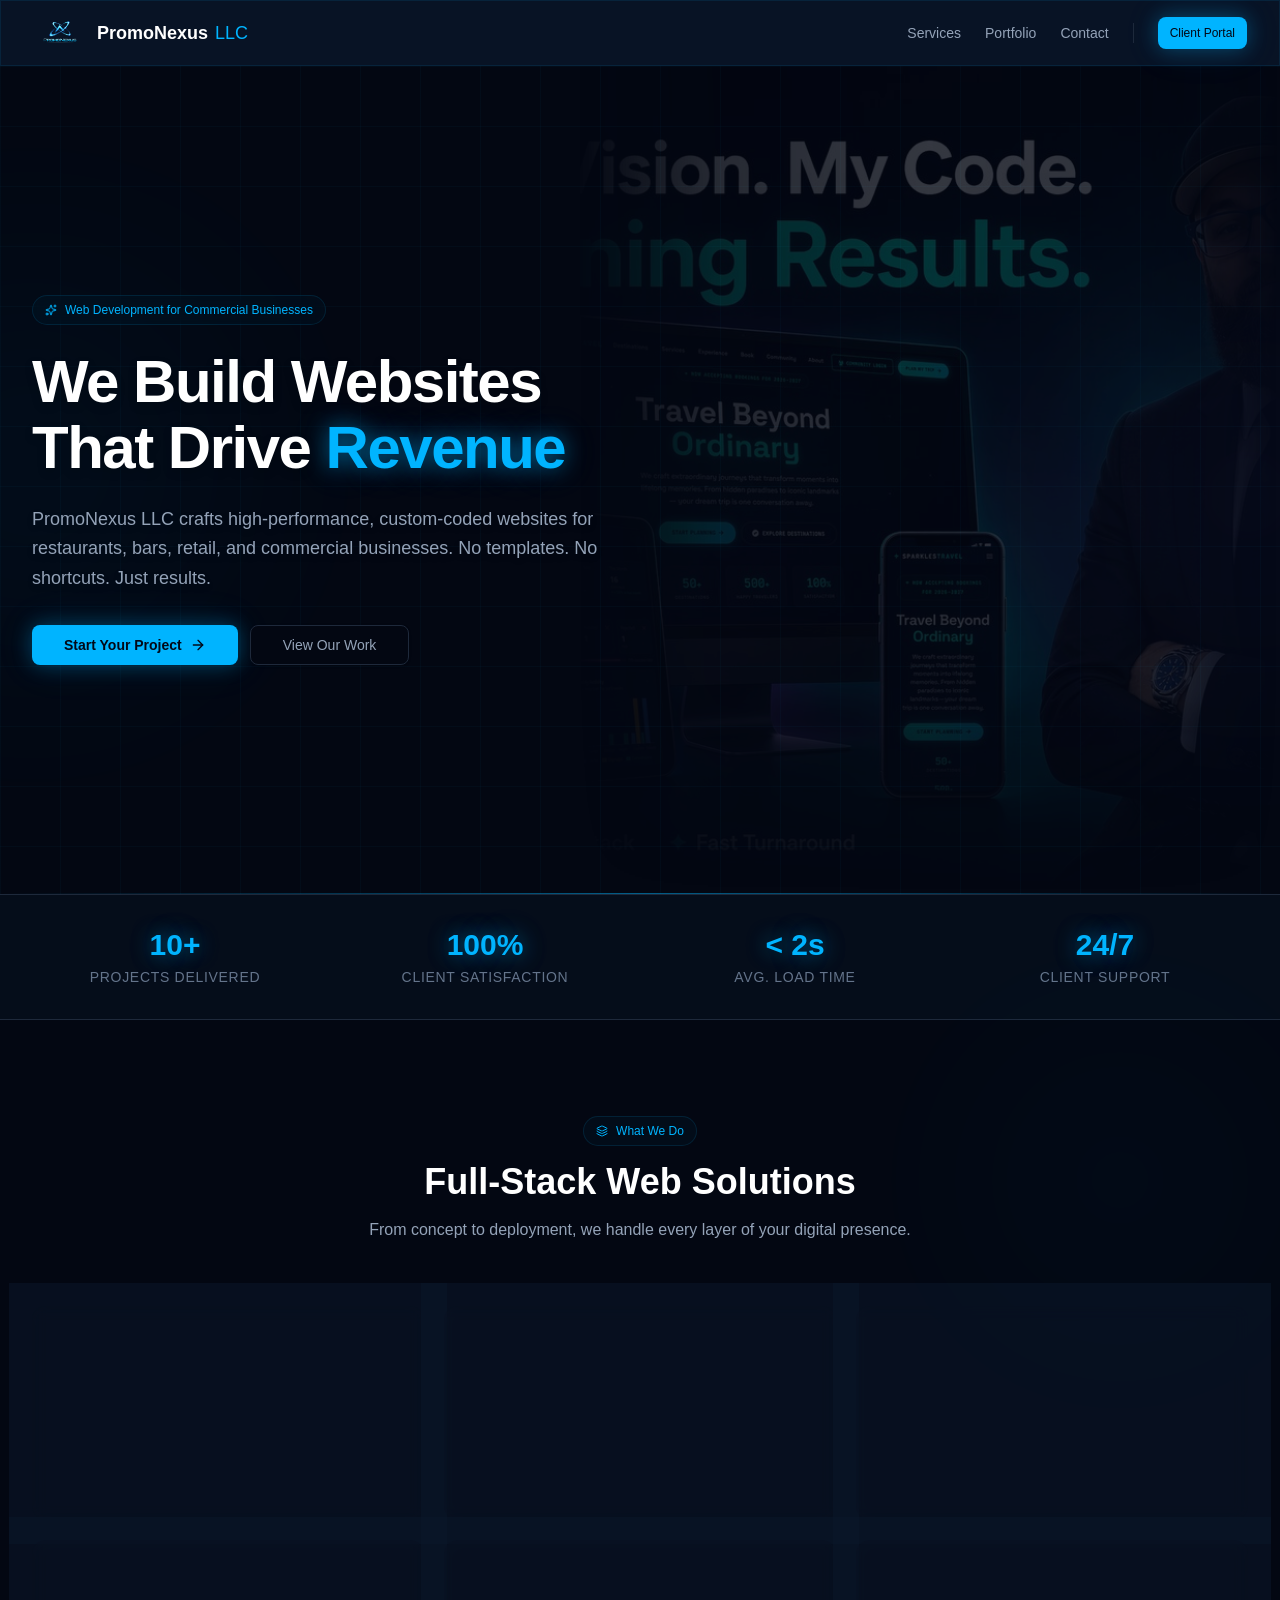
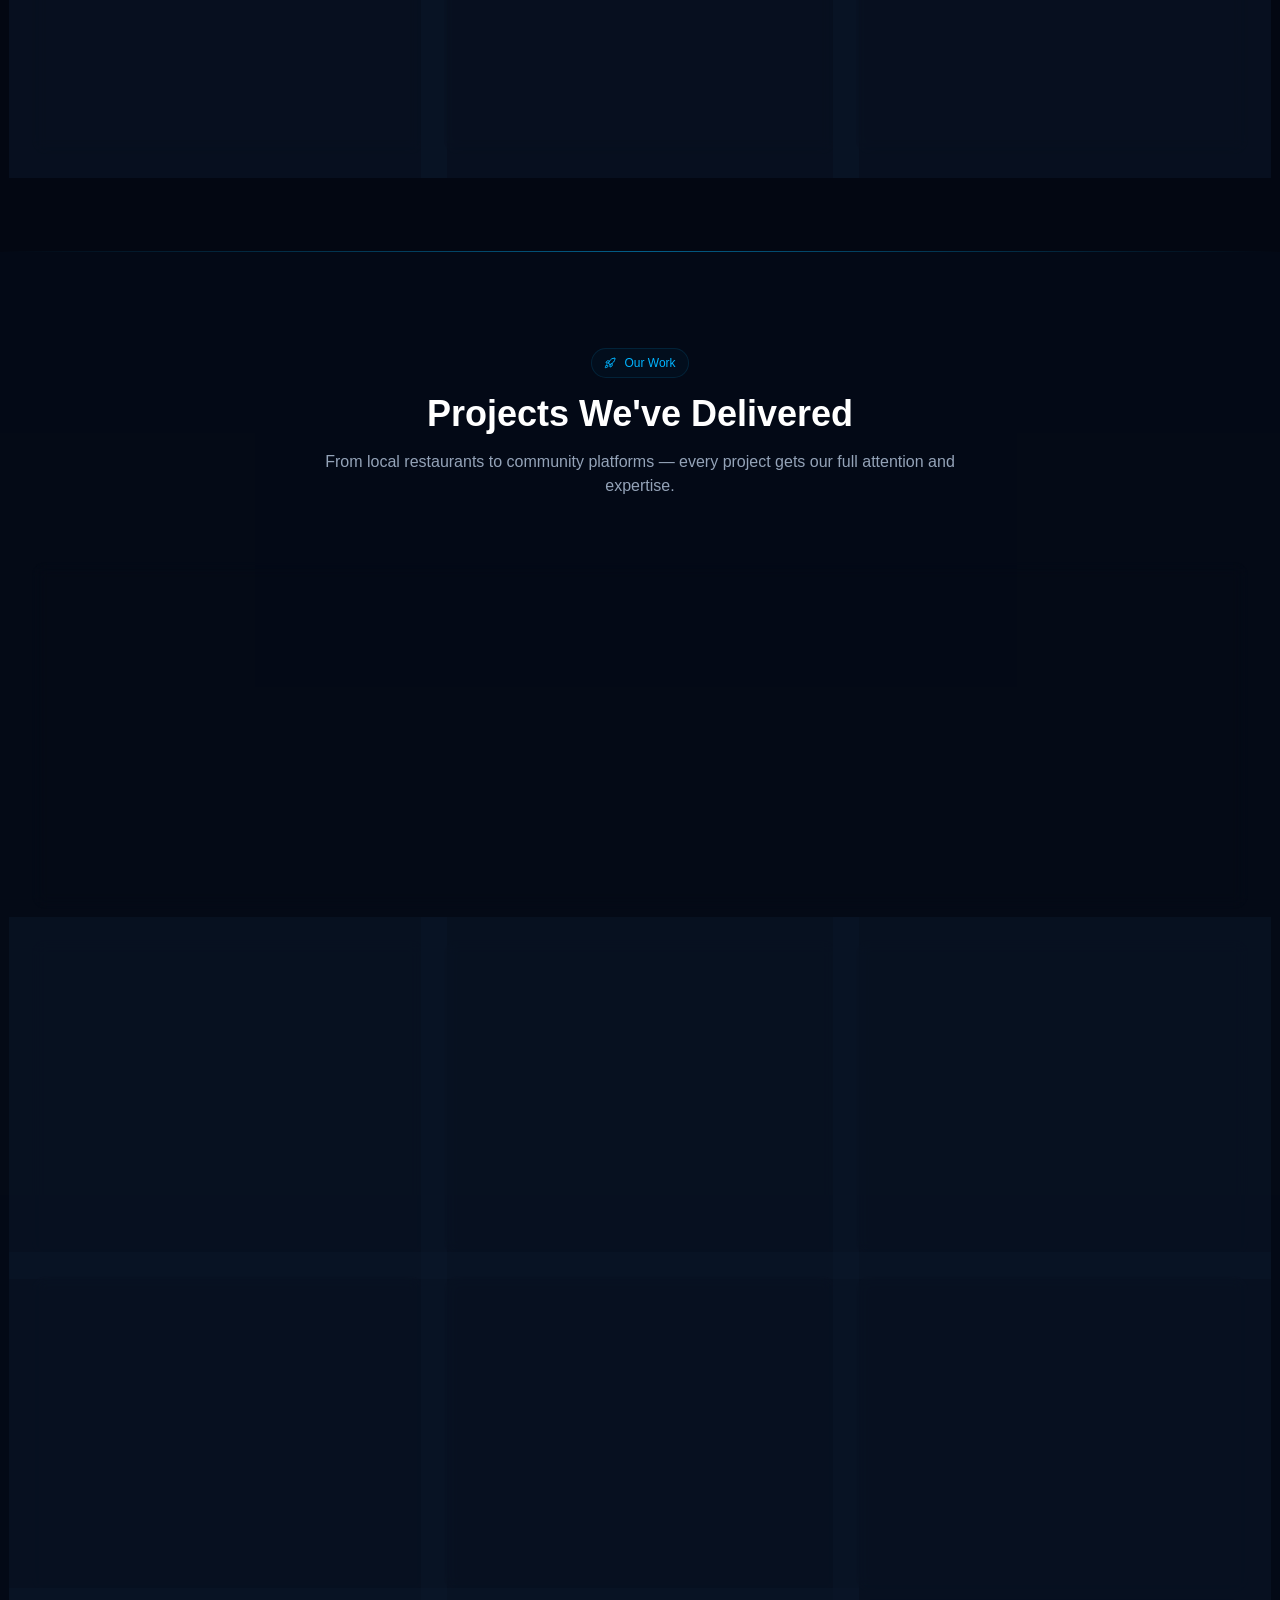
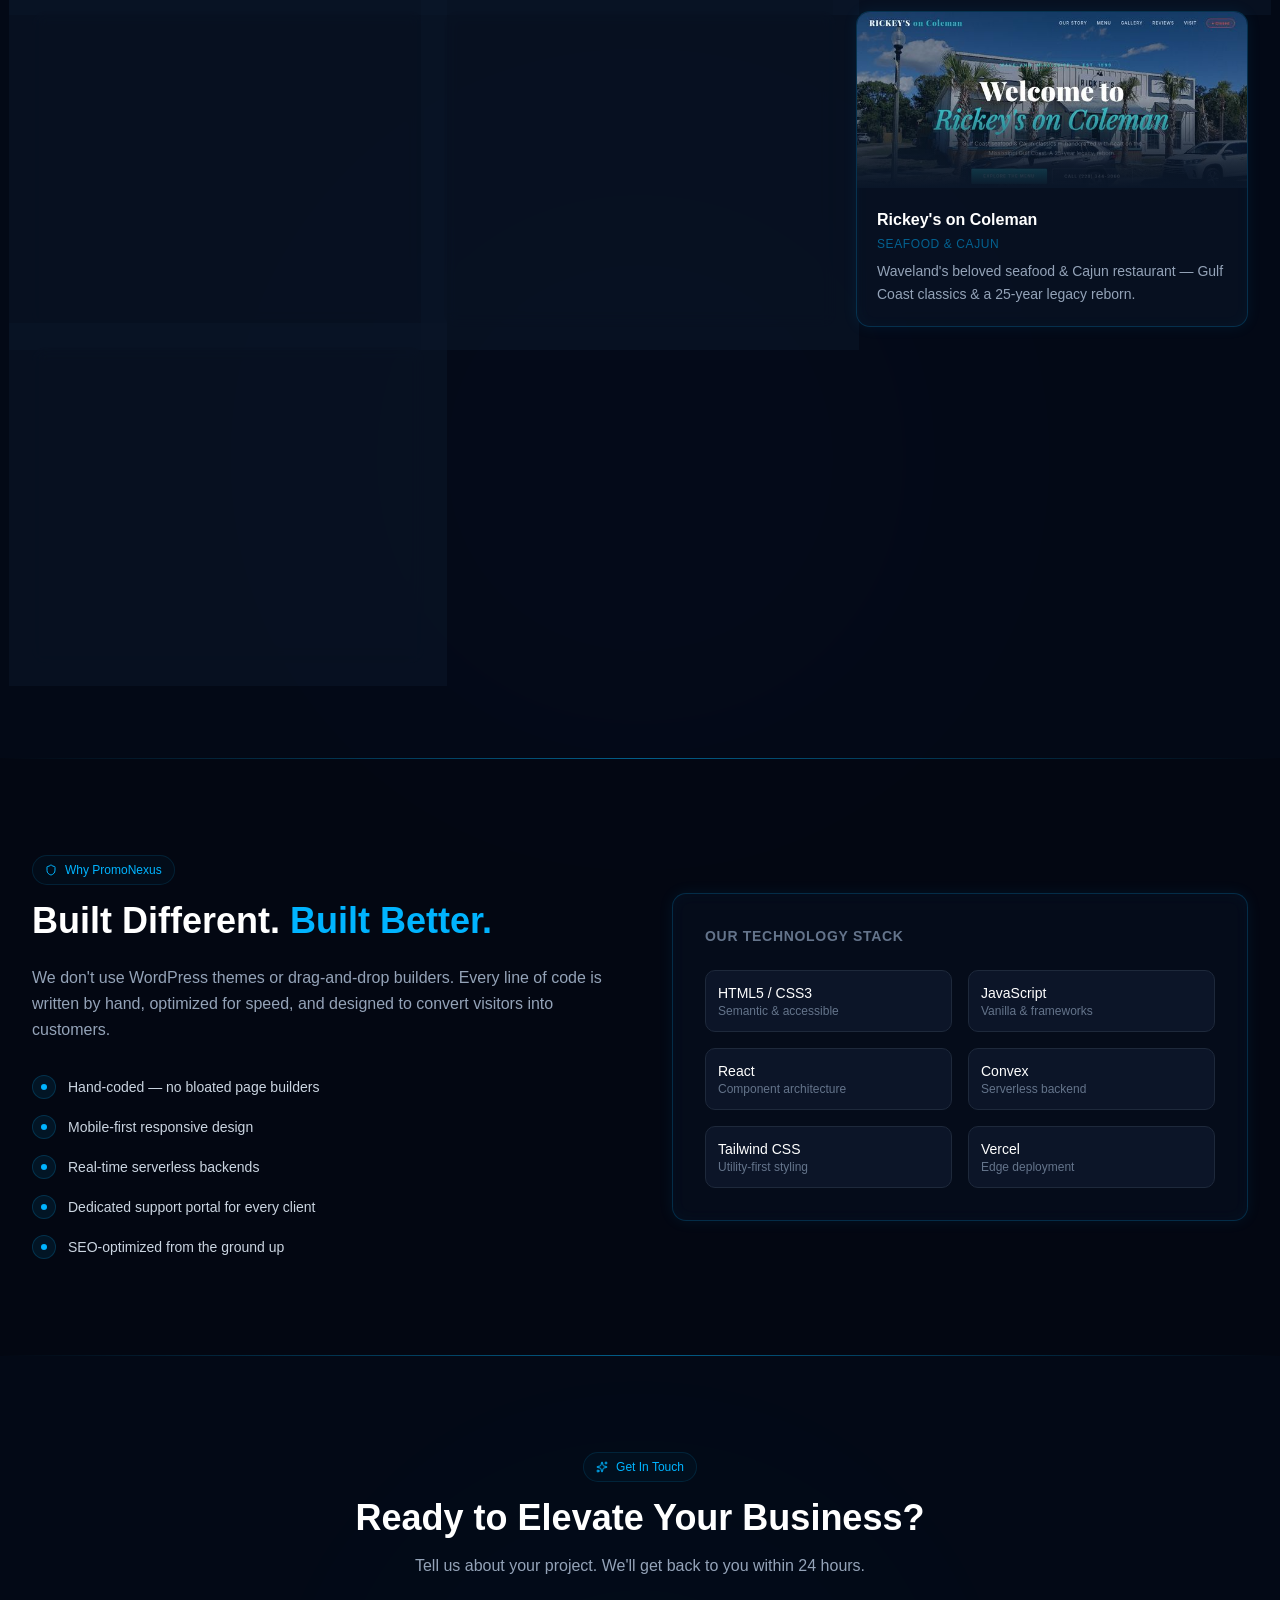
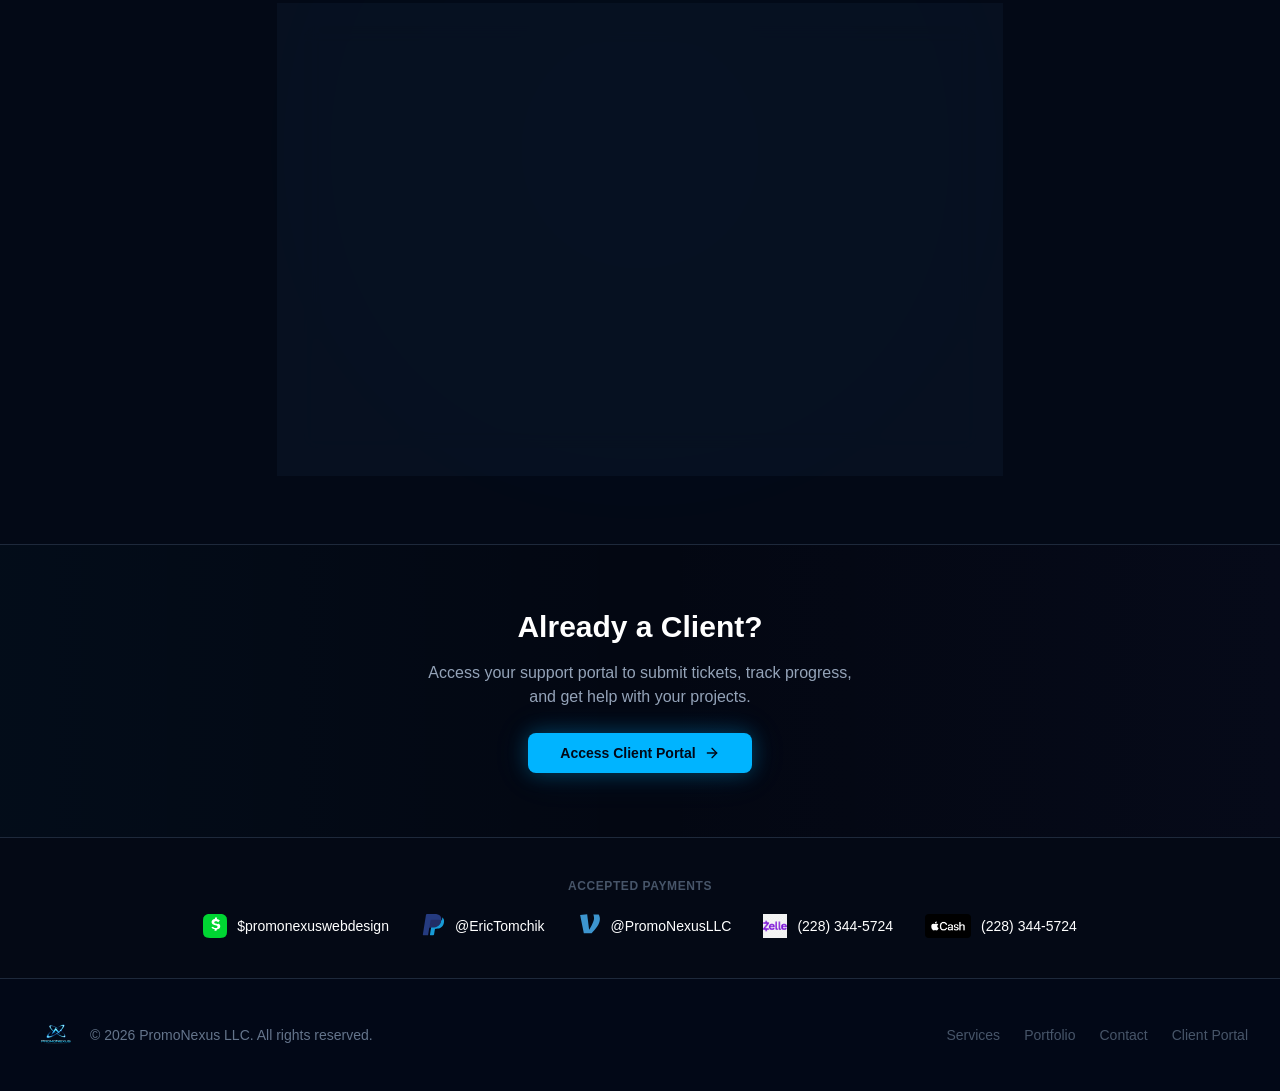
<file: index.html>
<!doctype html>
<html lang="en">
  <head>
    <meta charset="UTF-8" />
    <link rel="icon" type="image/png" href="/favicon.png" />
    <meta name="viewport" content="width=device-width, initial-scale=1.0, maximum-scale=1" />
    <title>PromoNexus LLC — Web Development for Commercial Businesses</title>
    <script type="module" crossorigin src="/assets/index-D-X1P1By.js"></script>
    <link rel="stylesheet" crossorigin href="/assets/index-DEzlOQKF.css">
  </head>
  <body>
    <div id="root"></div>
  </body>
</html>
</file>
<file: assets/index-DEzlOQKF.css>
@layer properties{@supports (((-webkit-hyphens:none)) and (not (margin-trim:inline))) or ((-moz-orient:inline) and (not (color:rgb(from red r g b)))){*,:before,:after,::backdrop{--tw-translate-x:0;--tw-translate-y:0;--tw-translate-z:0;--tw-scale-x:1;--tw-scale-y:1;--tw-scale-z:1;--tw-rotate-x:initial;--tw-rotate-y:initial;--tw-rotate-z:initial;--tw-skew-x:initial;--tw-skew-y:initial;--tw-pan-x:initial;--tw-pan-y:initial;--tw-pinch-zoom:initial;--tw-space-y-reverse:0;--tw-space-x-reverse:0;--tw-divide-x-reverse:0;--tw-border-style:solid;--tw-divide-y-reverse:0;--tw-gradient-position:initial;--tw-gradient-from:#0000;--tw-gradient-via:#0000;--tw-gradient-to:#0000;--tw-gradient-stops:initial;--tw-gradient-via-stops:initial;--tw-gradient-from-position:0%;--tw-gradient-via-position:50%;--tw-gradient-to-position:100%;--tw-leading:initial;--tw-font-weight:initial;--tw-tracking:initial;--tw-ordinal:initial;--tw-slashed-zero:initial;--tw-numeric-figure:initial;--tw-numeric-spacing:initial;--tw-numeric-fraction:initial;--tw-shadow:0 0 #0000;--tw-shadow-color:initial;--tw-shadow-alpha:100%;--tw-inset-shadow:0 0 #0000;--tw-inset-shadow-color:initial;--tw-inset-shadow-alpha:100%;--tw-ring-color:initial;--tw-ring-shadow:0 0 #0000;--tw-inset-ring-color:initial;--tw-inset-ring-shadow:0 0 #0000;--tw-ring-inset:initial;--tw-ring-offset-width:0px;--tw-ring-offset-color:#fff;--tw-ring-offset-shadow:0 0 #0000;--tw-outline-style:solid;--tw-blur:initial;--tw-brightness:initial;--tw-contrast:initial;--tw-grayscale:initial;--tw-hue-rotate:initial;--tw-invert:initial;--tw-opacity:initial;--tw-saturate:initial;--tw-sepia:initial;--tw-drop-shadow:initial;--tw-drop-shadow-color:initial;--tw-drop-shadow-alpha:100%;--tw-drop-shadow-size:initial;--tw-backdrop-blur:initial;--tw-backdrop-brightness:initial;--tw-backdrop-contrast:initial;--tw-backdrop-grayscale:initial;--tw-backdrop-hue-rotate:initial;--tw-backdrop-invert:initial;--tw-backdrop-opacity:initial;--tw-backdrop-saturate:initial;--tw-backdrop-sepia:initial;--tw-duration:initial;--tw-ease:initial;--tw-content:"";--tw-animation-delay:0s;--tw-animation-direction:normal;--tw-animation-duration:initial;--tw-animation-fill-mode:none;--tw-animation-iteration-count:1;--tw-enter-blur:0;--tw-enter-opacity:1;--tw-enter-rotate:0;--tw-enter-scale:1;--tw-enter-translate-x:0;--tw-enter-translate-y:0;--tw-exit-blur:0;--tw-exit-opacity:1;--tw-exit-rotate:0;--tw-exit-scale:1;--tw-exit-translate-x:0;--tw-exit-translate-y:0}}}@layer theme{:root,:host{--font-sans:ui-sans-serif,system-ui,sans-serif,"Apple Color Emoji","Segoe UI Emoji","Segoe UI Symbol","Noto Color Emoji";--font-mono:ui-monospace,SFMono-Regular,Menlo,Monaco,Consolas,"Liberation Mono","Courier New",monospace;--color-red-400:oklch(70.4% .191 22.216);--color-red-500:oklch(63.7% .237 25.331);--color-orange-500:oklch(70.5% .213 47.604);--color-orange-600:oklch(64.6% .222 41.116);--color-amber-400:oklch(82.8% .189 84.429);--color-amber-500:oklch(76.9% .188 70.08);--color-lime-500:oklch(76.8% .233 130.85);--color-green-600:oklch(62.7% .194 149.214);--color-emerald-400:oklch(76.5% .177 163.223);--color-emerald-500:oklch(69.6% .17 162.48);--color-emerald-600:oklch(59.6% .145 163.225);--color-emerald-700:oklch(50.8% .118 165.612);--color-teal-500:oklch(70.4% .14 182.503);--color-cyan-500:oklch(71.5% .143 215.221);--color-blue-400:oklch(70.7% .165 254.624);--color-blue-500:oklch(62.3% .214 259.815);--color-blue-600:oklch(54.6% .245 262.881);--color-blue-700:oklch(48.8% .243 264.376);--color-purple-400:oklch(71.4% .203 305.504);--color-purple-500:oklch(62.7% .265 303.9);--color-rose-500:oklch(64.5% .246 16.439);--color-slate-900:oklch(20.8% .042 265.755);--color-gray-50:oklch(98.5% .002 247.839);--color-gray-100:oklch(96.7% .003 264.542);--color-gray-200:oklch(92.8% .006 264.531);--color-gray-300:oklch(87.2% .01 258.338);--color-gray-400:oklch(70.7% .022 261.325);--color-gray-500:oklch(55.1% .027 264.364);--color-gray-600:oklch(44.6% .03 256.802);--color-gray-700:oklch(37.3% .034 259.733);--color-gray-800:oklch(27.8% .033 256.848);--color-black:#000;--color-white:#fff;--spacing:.25rem;--container-sm:24rem;--container-md:28rem;--container-lg:32rem;--container-xl:36rem;--container-2xl:42rem;--container-3xl:48rem;--container-7xl:80rem;--text-xs:.75rem;--text-xs--line-height:calc(1/.75);--text-sm:.875rem;--text-sm--line-height:calc(1.25/.875);--text-base:1rem;--text-base--line-height: 1.5 ;--text-lg:1.125rem;--text-lg--line-height:calc(1.75/1.125);--text-xl:1.25rem;--text-xl--line-height:calc(1.75/1.25);--text-2xl:1.5rem;--text-2xl--line-height:calc(2/1.5);--text-3xl:1.875rem;--text-3xl--line-height: 1.2 ;--text-4xl:2.25rem;--text-4xl--line-height:calc(2.5/2.25);--text-5xl:3rem;--text-5xl--line-height:1;--text-6xl:3.75rem;--text-6xl--line-height:1;--font-weight-light:300;--font-weight-normal:400;--font-weight-medium:500;--font-weight-semibold:600;--font-weight-bold:700;--tracking-tight:-.025em;--tracking-wider:.05em;--tracking-widest:.1em;--leading-snug:1.375;--leading-normal:1.5;--leading-relaxed:1.625;--radius-xs:.125rem;--radius-2xl:1rem;--drop-shadow-md:0 3px 3px #0000001f;--drop-shadow-lg:0 4px 4px #00000026;--ease-in-out:cubic-bezier(.4,0,.2,1);--animate-spin:spin 1s linear infinite;--animate-pulse:pulse 2s cubic-bezier(.4,0,.6,1)infinite;--blur-sm:8px;--blur-3xl:64px;--aspect-video:16/9;--default-transition-duration:.15s;--default-transition-timing-function:cubic-bezier(.4,0,.2,1);--default-font-family:var(--font-sans);--default-mono-font-family:var(--font-mono);--color-border:var(--border)}}@layer base{*,:after,:before,::backdrop{box-sizing:border-box;border:0 solid;margin:0;padding:0}::file-selector-button{box-sizing:border-box;border:0 solid;margin:0;padding:0}html,:host{-webkit-text-size-adjust:100%;tab-size:4;line-height:1.5;font-family:var(--default-font-family,ui-sans-serif,system-ui,sans-serif,"Apple Color Emoji","Segoe UI Emoji","Segoe UI Symbol","Noto Color Emoji");font-feature-settings:var(--default-font-feature-settings,normal);font-variation-settings:var(--default-font-variation-settings,normal);-webkit-tap-highlight-color:transparent}hr{height:0;color:inherit;border-top-width:1px}abbr:where([title]){-webkit-text-decoration:underline dotted;text-decoration:underline dotted}h1,h2,h3,h4,h5,h6{font-size:inherit;font-weight:inherit}a{color:inherit;-webkit-text-decoration:inherit;text-decoration:inherit}b,strong{font-weight:bolder}code,kbd,samp,pre{font-family:var(--default-mono-font-family,ui-monospace,SFMono-Regular,Menlo,Monaco,Consolas,"Liberation Mono","Courier New",monospace);font-feature-settings:var(--default-mono-font-feature-settings,normal);font-variation-settings:var(--default-mono-font-variation-settings,normal);font-size:1em}small{font-size:80%}sub,sup{vertical-align:baseline;font-size:75%;line-height:0;position:relative}sub{bottom:-.25em}sup{top:-.5em}table{text-indent:0;border-color:inherit;border-collapse:collapse}:-moz-focusring{outline:auto}progress{vertical-align:baseline}summary{display:list-item}ol,ul,menu{list-style:none}img,svg,video,canvas,audio,iframe,embed,object{vertical-align:middle;display:block}img,video{max-width:100%;height:auto}button,input,select,optgroup,textarea{font:inherit;font-feature-settings:inherit;font-variation-settings:inherit;letter-spacing:inherit;color:inherit;opacity:1;background-color:#0000;border-radius:0}::file-selector-button{font:inherit;font-feature-settings:inherit;font-variation-settings:inherit;letter-spacing:inherit;color:inherit;opacity:1;background-color:#0000;border-radius:0}:where(select:is([multiple],[size])) optgroup{font-weight:bolder}:where(select:is([multiple],[size])) optgroup option{padding-inline-start:20px}::file-selector-button{margin-inline-end:4px}::placeholder{opacity:1}@supports (not ((-webkit-appearance:-apple-pay-button))) or (contain-intrinsic-size:1px){::placeholder{color:currentColor}@supports (color:color-mix(in lab,red,red)){::placeholder{color:color-mix(in oklab,currentcolor 50%,transparent)}}}textarea{resize:vertical}::-webkit-search-decoration{-webkit-appearance:none}::-webkit-date-and-time-value{min-height:1lh;text-align:inherit}::-webkit-datetime-edit{display:inline-flex}::-webkit-datetime-edit-fields-wrapper{padding:0}::-webkit-datetime-edit{padding-block:0}::-webkit-datetime-edit-year-field{padding-block:0}::-webkit-datetime-edit-month-field{padding-block:0}::-webkit-datetime-edit-day-field{padding-block:0}::-webkit-datetime-edit-hour-field{padding-block:0}::-webkit-datetime-edit-minute-field{padding-block:0}::-webkit-datetime-edit-second-field{padding-block:0}::-webkit-datetime-edit-millisecond-field{padding-block:0}::-webkit-datetime-edit-meridiem-field{padding-block:0}::-webkit-calendar-picker-indicator{line-height:1}:-moz-ui-invalid{box-shadow:none}button,input:where([type=button],[type=reset],[type=submit]){appearance:button}::file-selector-button{appearance:button}::-webkit-inner-spin-button{height:auto}::-webkit-outer-spin-button{height:auto}[hidden]:where(:not([hidden=until-found])){display:none!important}*{border-color:var(--border);outline-color:var(--ring)}@supports (color:color-mix(in lab,red,red)){*{outline-color:color-mix(in oklab,var(--ring)50%,transparent)}}body{background-color:var(--background);color:var(--foreground);font-family:Inter,SF Pro Display,-apple-system,BlinkMacSystemFont,Segoe UI,Roboto,sans-serif}button:not(:disabled),[role=button]:not([aria-disabled=true]),[type=button]:not(:disabled),[type=submit]:not(:disabled),[type=reset]:not(:disabled),a[href],select:not(:disabled),input[type=checkbox]:not(:disabled),input[type=radio]:not(:disabled){cursor:pointer}}@layer components{.container{width:100%;margin-left:auto;margin-right:auto;padding-left:1rem;padding-right:1rem}.flex{min-width:0;min-height:0}@media(min-width:640px){.container{padding-left:1.5rem;padding-right:1.5rem}}@media(min-width:1024px){.container{max-width:1280px;padding-left:2rem;padding-right:2rem}}}@layer utilities{.\@container\/card-header{container:card-header/inline-size}.\@container\/field-group{container:field-group/inline-size}.pointer-events-none{pointer-events:none}.collapse{visibility:collapse}.invisible{visibility:hidden}.visible{visibility:visible}.sr-only{clip-path:inset(50%);white-space:nowrap;border-width:0;width:1px;height:1px;margin:-1px;padding:0;position:absolute;overflow:hidden}.not-sr-only{clip-path:none;white-space:normal;width:auto;height:auto;margin:0;padding:0;position:static;overflow:visible}.absolute{position:absolute}.fixed{position:fixed}.relative{position:relative}.static{position:static}.sticky{position:sticky}.inset-0{inset:calc(var(--spacing)*0)}.inset-x-0{inset-inline:calc(var(--spacing)*0)}.inset-y-0{inset-block:calc(var(--spacing)*0)}.-top-12{top:calc(var(--spacing)*-12)}.top-0{top:calc(var(--spacing)*0)}.top-1\.5{top:calc(var(--spacing)*1.5)}.top-1\/2{top:50%}.top-1\/4{top:25%}.top-3{top:calc(var(--spacing)*3)}.top-3\.5{top:calc(var(--spacing)*3.5)}.top-4{top:calc(var(--spacing)*4)}.top-\[1px\]{top:1px}.top-\[50\%\]{top:50%}.top-\[60\%\]{top:60%}.top-full{top:100%}.-right-12{right:calc(var(--spacing)*-12)}.-right-40{right:calc(var(--spacing)*-40)}.right-0{right:calc(var(--spacing)*0)}.right-1{right:calc(var(--spacing)*1)}.right-1\/4{right:25%}.right-2{right:calc(var(--spacing)*2)}.right-3{right:calc(var(--spacing)*3)}.right-4{right:calc(var(--spacing)*4)}.-bottom-12{bottom:calc(var(--spacing)*-12)}.bottom-0{bottom:calc(var(--spacing)*0)}.bottom-1\/4{bottom:25%}.-left-12{left:calc(var(--spacing)*-12)}.-left-40{left:calc(var(--spacing)*-40)}.left-0{left:calc(var(--spacing)*0)}.left-1\/2{left:50%}.left-1\/4{left:25%}.left-2{left:calc(var(--spacing)*2)}.left-2\.5{left:calc(var(--spacing)*2.5)}.left-3{left:calc(var(--spacing)*3)}.left-\[50\%\]{left:50%}.isolate{isolation:isolate}.isolation-auto{isolation:auto}.-z-10{z-index:-10}.z-10{z-index:10}.z-20{z-index:20}.z-30{z-index:30}.z-40{z-index:40}.z-50{z-index:50}.z-\[1\]{z-index:1}.order-first{order:-9999}.order-last{order:9999}.col-start-2{grid-column-start:2}.row-span-2{grid-row:span 2/span 2}.row-start-1{grid-row-start:1}.container{width:100%}@media(min-width:40rem){.container{max-width:40rem}}@media(min-width:48rem){.container{max-width:48rem}}@media(min-width:64rem){.container{max-width:64rem}}@media(min-width:80rem){.container{max-width:80rem}}@media(min-width:96rem){.container{max-width:96rem}}.\!m-0{margin:calc(var(--spacing)*0)!important}.-mx-1{margin-inline:calc(var(--spacing)*-1)}.mx-2{margin-inline:calc(var(--spacing)*2)}.mx-3\.5{margin-inline:calc(var(--spacing)*3.5)}.mx-auto{margin-inline:auto}.-my-2{margin-block:calc(var(--spacing)*-2)}.my-0{margin-block:calc(var(--spacing)*0)}.my-0\.5{margin-block:calc(var(--spacing)*.5)}.my-1{margin-block:calc(var(--spacing)*1)}.my-3{margin-block:calc(var(--spacing)*3)}.-mt-4{margin-top:calc(var(--spacing)*-4)}.-mt-10{margin-top:calc(var(--spacing)*-10)}.mt-0\.5{margin-top:calc(var(--spacing)*.5)}.mt-1{margin-top:calc(var(--spacing)*1)}.mt-1\.5{margin-top:calc(var(--spacing)*1.5)}.mt-2{margin-top:calc(var(--spacing)*2)}.mt-3{margin-top:calc(var(--spacing)*3)}.mt-4{margin-top:calc(var(--spacing)*4)}.mt-6{margin-top:calc(var(--spacing)*6)}.mt-auto{margin-top:auto}.mr-1\.5{margin-right:calc(var(--spacing)*1.5)}.mb-1{margin-bottom:calc(var(--spacing)*1)}.mb-1\.5{margin-bottom:calc(var(--spacing)*1.5)}.mb-2{margin-bottom:calc(var(--spacing)*2)}.mb-3{margin-bottom:calc(var(--spacing)*3)}.mb-4{margin-bottom:calc(var(--spacing)*4)}.mb-6{margin-bottom:calc(var(--spacing)*6)}.mb-8{margin-bottom:calc(var(--spacing)*8)}.mb-12{margin-bottom:calc(var(--spacing)*12)}.mb-16{margin-bottom:calc(var(--spacing)*16)}.-ml-4{margin-left:calc(var(--spacing)*-4)}.ml-0\.5{margin-left:calc(var(--spacing)*.5)}.ml-1{margin-left:calc(var(--spacing)*1)}.ml-1\.5{margin-left:calc(var(--spacing)*1.5)}.ml-4{margin-left:calc(var(--spacing)*4)}.ml-auto{margin-left:auto}.line-clamp-1{-webkit-line-clamp:1;-webkit-box-orient:vertical;display:-webkit-box;overflow:hidden}.line-clamp-2{-webkit-line-clamp:2;-webkit-box-orient:vertical;display:-webkit-box;overflow:hidden}.block{display:block}.contents{display:contents}.flex{display:flex}.flow-root{display:flow-root}.grid{display:grid}.hidden{display:none}.inline{display:inline}.inline-block{display:inline-block}.inline-flex{display:inline-flex}.inline-grid{display:inline-grid}.inline-table{display:inline-table}.list-item{display:list-item}.table{display:table}.table-caption{display:table-caption}.table-cell{display:table-cell}.table-column{display:table-column}.table-column-group{display:table-column-group}.table-footer-group{display:table-footer-group}.table-header-group{display:table-header-group}.table-row{display:table-row}.table-row-group{display:table-row-group}.aspect-square{aspect-ratio:1}.aspect-video{aspect-ratio:var(--aspect-video)}.size-\(--cell-size\){width:var(--cell-size);height:var(--cell-size)}.size-1\.5{width:calc(var(--spacing)*1.5);height:calc(var(--spacing)*1.5)}.size-2{width:calc(var(--spacing)*2);height:calc(var(--spacing)*2)}.size-2\.5{width:calc(var(--spacing)*2.5);height:calc(var(--spacing)*2.5)}.size-3{width:calc(var(--spacing)*3);height:calc(var(--spacing)*3)}.size-3\.5{width:calc(var(--spacing)*3.5);height:calc(var(--spacing)*3.5)}.size-4{width:calc(var(--spacing)*4);height:calc(var(--spacing)*4)}.size-5{width:calc(var(--spacing)*5);height:calc(var(--spacing)*5)}.size-6{width:calc(var(--spacing)*6);height:calc(var(--spacing)*6)}.size-7{width:calc(var(--spacing)*7);height:calc(var(--spacing)*7)}.size-8{width:calc(var(--spacing)*8);height:calc(var(--spacing)*8)}.size-9{width:calc(var(--spacing)*9);height:calc(var(--spacing)*9)}.size-10{width:calc(var(--spacing)*10);height:calc(var(--spacing)*10)}.size-11{width:calc(var(--spacing)*11);height:calc(var(--spacing)*11)}.size-12{width:calc(var(--spacing)*12);height:calc(var(--spacing)*12)}.size-14{width:calc(var(--spacing)*14);height:calc(var(--spacing)*14)}.size-16{width:calc(var(--spacing)*16);height:calc(var(--spacing)*16)}.size-96{width:calc(var(--spacing)*96);height:calc(var(--spacing)*96)}.size-auto{width:auto;height:auto}.size-full{width:100%;height:100%}.h-\(--cell-size\){height:var(--cell-size)}.h-1\.5{height:calc(var(--spacing)*1.5)}.h-2{height:calc(var(--spacing)*2)}.h-2\.5{height:calc(var(--spacing)*2.5)}.h-3{height:calc(var(--spacing)*3)}.h-3\.5{height:calc(var(--spacing)*3.5)}.h-4{height:calc(var(--spacing)*4)}.h-5{height:calc(var(--spacing)*5)}.h-6{height:calc(var(--spacing)*6)}.h-7{height:calc(var(--spacing)*7)}.h-8{height:calc(var(--spacing)*8)}.h-9{height:calc(var(--spacing)*9)}.h-10{height:calc(var(--spacing)*10)}.h-11{height:calc(var(--spacing)*11)}.h-12{height:calc(var(--spacing)*12)}.h-14{height:calc(var(--spacing)*14)}.h-16{height:calc(var(--spacing)*16)}.h-20{height:calc(var(--spacing)*20)}.h-32{height:calc(var(--spacing)*32)}.h-44{height:calc(var(--spacing)*44)}.h-48{height:calc(var(--spacing)*48)}.h-64{height:calc(var(--spacing)*64)}.h-80{height:calc(var(--spacing)*80)}.h-96{height:calc(var(--spacing)*96)}.h-\[1px\]{height:1px}.h-\[500px\]{height:500px}.h-\[600px\]{height:600px}.h-\[var\(--radix-navigation-menu-viewport-height\)\]{height:var(--radix-navigation-menu-viewport-height)}.h-\[var\(--radix-select-trigger-height\)\]{height:var(--radix-select-trigger-height)}.h-auto{height:auto}.h-full{height:100%}.h-px{height:1px}.h-svh{height:100svh}.max-h-\(--radix-context-menu-content-available-height\){max-height:var(--radix-context-menu-content-available-height)}.max-h-\(--radix-dropdown-menu-content-available-height\){max-height:var(--radix-dropdown-menu-content-available-height)}.max-h-\(--radix-select-content-available-height\){max-height:var(--radix-select-content-available-height)}.max-h-\[70vh\]{max-height:70vh}.max-h-\[300px\]{max-height:300px}.max-h-\[400px\]{max-height:400px}.min-h-0{min-height:calc(var(--spacing)*0)}.min-h-4{min-height:calc(var(--spacing)*4)}.min-h-\[50vh\]{min-height:50vh}.min-h-\[60vh\]{min-height:60vh}.min-h-\[80px\]{min-height:80px}.min-h-\[92svh\]{min-height:92svh}.min-h-\[92vh\]{min-height:92vh}.min-h-\[300px\]{min-height:300px}.min-h-screen{min-height:100vh}.min-h-svh{min-height:100svh}.w-\(--cell-size\){width:var(--cell-size)}.w-0{width:calc(var(--spacing)*0)}.w-1{width:calc(var(--spacing)*1)}.w-2{width:calc(var(--spacing)*2)}.w-2\.5{width:calc(var(--spacing)*2.5)}.w-3{width:calc(var(--spacing)*3)}.w-3\/4{width:75%}.w-4{width:calc(var(--spacing)*4)}.w-5{width:calc(var(--spacing)*5)}.w-6{width:calc(var(--spacing)*6)}.w-7{width:calc(var(--spacing)*7)}.w-9{width:calc(var(--spacing)*9)}.w-11{width:calc(var(--spacing)*11)}.w-12{width:calc(var(--spacing)*12)}.w-16{width:calc(var(--spacing)*16)}.w-20{width:calc(var(--spacing)*20)}.w-24{width:calc(var(--spacing)*24)}.w-28{width:calc(var(--spacing)*28)}.w-32{width:calc(var(--spacing)*32)}.w-48{width:calc(var(--spacing)*48)}.w-60{width:calc(var(--spacing)*60)}.w-64{width:calc(var(--spacing)*64)}.w-72{width:calc(var(--spacing)*72)}.w-80{width:calc(var(--spacing)*80)}.w-96{width:calc(var(--spacing)*96)}.w-\[--radix-dropdown-menu-trigger-width\]{width:--radix-dropdown-menu-trigger-width}.w-\[1px\]{width:1px}.w-\[55\%\]{width:55%}.w-\[100px\]{width:100px}.w-\[500px\]{width:500px}.w-\[600px\]{width:600px}.w-auto{width:auto}.w-fit{width:fit-content}.w-full{width:100%}.w-max{width:max-content}.w-px{width:1px}.max-w-2xl{max-width:var(--container-2xl)}.max-w-3xl{max-width:var(--container-3xl)}.max-w-7xl{max-width:var(--container-7xl)}.max-w-\[--skeleton-width\]{max-width:--skeleton-width}.max-w-\[calc\(100\%-2rem\)\]{max-width:calc(100% - 2rem)}.max-w-max{max-width:max-content}.max-w-md{max-width:var(--container-md)}.max-w-sm{max-width:var(--container-sm)}.max-w-xl{max-width:var(--container-xl)}.min-w-\(--cell-size\){min-width:var(--cell-size)}.min-w-0{min-width:calc(var(--spacing)*0)}.min-w-5{min-width:calc(var(--spacing)*5)}.min-w-8{min-width:calc(var(--spacing)*8)}.min-w-9{min-width:calc(var(--spacing)*9)}.min-w-10{min-width:calc(var(--spacing)*10)}.min-w-\[8rem\]{min-width:8rem}.min-w-\[12rem\]{min-width:12rem}.min-w-\[18px\]{min-width:18px}.min-w-\[var\(--radix-select-trigger-width\)\]{min-width:var(--radix-select-trigger-width)}.flex-1{flex:1}.flex-shrink-0{flex-shrink:0}.shrink{flex-shrink:1}.shrink-0{flex-shrink:0}.grow{flex-grow:1}.grow-0{flex-grow:0}.basis-full{flex-basis:100%}.caption-bottom{caption-side:bottom}.border-collapse{border-collapse:collapse}.origin-\(--radix-context-menu-content-transform-origin\){transform-origin:var(--radix-context-menu-content-transform-origin)}.origin-\(--radix-dropdown-menu-content-transform-origin\){transform-origin:var(--radix-dropdown-menu-content-transform-origin)}.origin-\(--radix-hover-card-content-transform-origin\){transform-origin:var(--radix-hover-card-content-transform-origin)}.origin-\(--radix-menubar-content-transform-origin\){transform-origin:var(--radix-menubar-content-transform-origin)}.origin-\(--radix-popover-content-transform-origin\){transform-origin:var(--radix-popover-content-transform-origin)}.origin-\(--radix-select-content-transform-origin\){transform-origin:var(--radix-select-content-transform-origin)}.origin-\[--radix-tooltip-content-transform-origin\]{transform-origin:--radix-tooltip-content-transform-origin}.-translate-x-1\/2{--tw-translate-x: -50% ;translate:var(--tw-translate-x)var(--tw-translate-y)}.-translate-x-px{--tw-translate-x:-1px;translate:var(--tw-translate-x)var(--tw-translate-y)}.translate-x-\[-50\%\]{--tw-translate-x:-50%;translate:var(--tw-translate-x)var(--tw-translate-y)}.translate-x-px{--tw-translate-x:1px;translate:var(--tw-translate-x)var(--tw-translate-y)}.-translate-y-1\/2{--tw-translate-y: -50% ;translate:var(--tw-translate-x)var(--tw-translate-y)}.translate-y-0\.5{--tw-translate-y:calc(var(--spacing)*.5);translate:var(--tw-translate-x)var(--tw-translate-y)}.translate-y-\[-50\%\]{--tw-translate-y:-50%;translate:var(--tw-translate-x)var(--tw-translate-y)}.translate-none{translate:none}.scale-3d{scale:var(--tw-scale-x)var(--tw-scale-y)var(--tw-scale-z)}.rotate-45{rotate:45deg}.rotate-90{rotate:90deg}.transform{transform:var(--tw-rotate-x,)var(--tw-rotate-y,)var(--tw-rotate-z,)var(--tw-skew-x,)var(--tw-skew-y,)}.animate-caret-blink{animation:1.25s ease-out infinite caret-blink}.animate-in{animation:enter var(--tw-animation-duration,var(--tw-duration,.15s))var(--tw-ease,ease)var(--tw-animation-delay,0s)var(--tw-animation-iteration-count,1)var(--tw-animation-direction,normal)var(--tw-animation-fill-mode,none)}.animate-pulse{animation:var(--animate-pulse)}.animate-spin{animation:var(--animate-spin)}.cursor-default{cursor:default}.cursor-pointer{cursor:pointer}.cursor-text{cursor:text}.touch-pinch-zoom{--tw-pinch-zoom:pinch-zoom;touch-action:var(--tw-pan-x,)var(--tw-pan-y,)var(--tw-pinch-zoom,)}.touch-none{touch-action:none}.resize{resize:both}.resize-none{resize:none}.scroll-my-1{scroll-margin-block:calc(var(--spacing)*1)}.scroll-py-1{scroll-padding-block:calc(var(--spacing)*1)}.list-disc{list-style-type:disc}.list-none{list-style-type:none}.auto-rows-min{grid-auto-rows:min-content}.grid-cols-1{grid-template-columns:repeat(1,minmax(0,1fr))}.grid-cols-2{grid-template-columns:repeat(2,minmax(0,1fr))}.grid-cols-\[0_1fr\]{grid-template-columns:0 1fr}.grid-rows-\[auto_auto\]{grid-template-rows:auto auto}.flex-col{flex-direction:column}.flex-col-reverse{flex-direction:column-reverse}.flex-row{flex-direction:row}.flex-wrap{flex-wrap:wrap}.items-center{align-items:center}.items-end{align-items:flex-end}.items-start{align-items:flex-start}.items-stretch{align-items:stretch}.justify-between{justify-content:space-between}.justify-center{justify-content:center}.justify-end{justify-content:flex-end}.justify-start{justify-content:flex-start}.justify-items-start{justify-items:start}.gap-0{gap:calc(var(--spacing)*0)}.gap-0\.5{gap:calc(var(--spacing)*.5)}.gap-1{gap:calc(var(--spacing)*1)}.gap-1\.5{gap:calc(var(--spacing)*1.5)}.gap-2{gap:calc(var(--spacing)*2)}.gap-2\.5{gap:calc(var(--spacing)*2.5)}.gap-3{gap:calc(var(--spacing)*3)}.gap-4{gap:calc(var(--spacing)*4)}.gap-5{gap:calc(var(--spacing)*5)}.gap-6{gap:calc(var(--spacing)*6)}.gap-7{gap:calc(var(--spacing)*7)}.gap-16{gap:calc(var(--spacing)*16)}:where(.space-y-1>:not(:last-child)){--tw-space-y-reverse:0;margin-block-start:calc(calc(var(--spacing)*1)*var(--tw-space-y-reverse));margin-block-end:calc(calc(var(--spacing)*1)*calc(1 - var(--tw-space-y-reverse)))}:where(.space-y-1\.5>:not(:last-child)){--tw-space-y-reverse:0;margin-block-start:calc(calc(var(--spacing)*1.5)*var(--tw-space-y-reverse));margin-block-end:calc(calc(var(--spacing)*1.5)*calc(1 - var(--tw-space-y-reverse)))}:where(.space-y-2>:not(:last-child)){--tw-space-y-reverse:0;margin-block-start:calc(calc(var(--spacing)*2)*var(--tw-space-y-reverse));margin-block-end:calc(calc(var(--spacing)*2)*calc(1 - var(--tw-space-y-reverse)))}:where(.space-y-3>:not(:last-child)){--tw-space-y-reverse:0;margin-block-start:calc(calc(var(--spacing)*3)*var(--tw-space-y-reverse));margin-block-end:calc(calc(var(--spacing)*3)*calc(1 - var(--tw-space-y-reverse)))}:where(.space-y-4>:not(:last-child)){--tw-space-y-reverse:0;margin-block-start:calc(calc(var(--spacing)*4)*var(--tw-space-y-reverse));margin-block-end:calc(calc(var(--spacing)*4)*calc(1 - var(--tw-space-y-reverse)))}:where(.space-y-5>:not(:last-child)){--tw-space-y-reverse:0;margin-block-start:calc(calc(var(--spacing)*5)*var(--tw-space-y-reverse));margin-block-end:calc(calc(var(--spacing)*5)*calc(1 - var(--tw-space-y-reverse)))}:where(.space-y-6>:not(:last-child)){--tw-space-y-reverse:0;margin-block-start:calc(calc(var(--spacing)*6)*var(--tw-space-y-reverse));margin-block-end:calc(calc(var(--spacing)*6)*calc(1 - var(--tw-space-y-reverse)))}:where(.space-y-8>:not(:last-child)){--tw-space-y-reverse:0;margin-block-start:calc(calc(var(--spacing)*8)*var(--tw-space-y-reverse));margin-block-end:calc(calc(var(--spacing)*8)*calc(1 - var(--tw-space-y-reverse)))}:where(.space-y-reverse>:not(:last-child)){--tw-space-y-reverse:1}.gap-x-4{column-gap:calc(var(--spacing)*4)}.gap-x-5{column-gap:calc(var(--spacing)*5)}:where(.space-x-reverse>:not(:last-child)){--tw-space-x-reverse:1}.gap-y-0\.5{row-gap:calc(var(--spacing)*.5)}.gap-y-1{row-gap:calc(var(--spacing)*1)}:where(.divide-x>:not(:last-child)){--tw-divide-x-reverse:0;border-inline-style:var(--tw-border-style);border-inline-start-width:calc(1px*var(--tw-divide-x-reverse));border-inline-end-width:calc(1px*calc(1 - var(--tw-divide-x-reverse)))}:where(.divide-y>:not(:last-child)){--tw-divide-y-reverse:0;border-bottom-style:var(--tw-border-style);border-top-style:var(--tw-border-style);border-top-width:calc(1px*var(--tw-divide-y-reverse));border-bottom-width:calc(1px*calc(1 - var(--tw-divide-y-reverse)))}:where(.divide-y-reverse>:not(:last-child)){--tw-divide-y-reverse:1}:where(.divide-\[\#1e293b\]>:not(:last-child)){border-color:#1e293b}.self-start{align-self:flex-start}.self-stretch{align-self:stretch}.justify-self-end{justify-self:flex-end}.truncate{text-overflow:ellipsis;white-space:nowrap;overflow:hidden}.overflow-auto{overflow:auto}.overflow-hidden{overflow:hidden}.overflow-x-auto{overflow-x:auto}.overflow-x-hidden{overflow-x:hidden}.overflow-y-auto{overflow-y:auto}.rounded{border-radius:.25rem}.rounded-2xl{border-radius:var(--radius-2xl)}.rounded-\[2px\]{border-radius:2px}.rounded-\[calc\(var\(--radius\)-5px\)\]{border-radius:calc(var(--radius) - 5px)}.rounded-\[inherit\]{border-radius:inherit}.rounded-full{border-radius:3.40282e38px}.rounded-lg{border-radius:var(--radius)}.rounded-md{border-radius:calc(var(--radius) - 2px)}.rounded-none{border-radius:0}.rounded-sm{border-radius:calc(var(--radius) - 4px)}.rounded-xl{border-radius:calc(var(--radius) + 4px)}.rounded-xs{border-radius:var(--radius-xs)}.rounded-s{border-start-start-radius:.25rem;border-end-start-radius:.25rem}.rounded-ss{border-start-start-radius:.25rem}.rounded-e{border-start-end-radius:.25rem;border-end-end-radius:.25rem}.rounded-se{border-start-end-radius:.25rem}.rounded-ee{border-end-end-radius:.25rem}.rounded-es{border-end-start-radius:.25rem}.rounded-t{border-top-left-radius:.25rem;border-top-right-radius:.25rem}.rounded-l{border-top-left-radius:.25rem;border-bottom-left-radius:.25rem}.rounded-l-md{border-top-left-radius:calc(var(--radius) - 2px);border-bottom-left-radius:calc(var(--radius) - 2px)}.rounded-tl{border-top-left-radius:.25rem}.rounded-tl-sm{border-top-left-radius:calc(var(--radius) - 4px)}.rounded-r{border-top-right-radius:.25rem;border-bottom-right-radius:.25rem}.rounded-r-md{border-top-right-radius:calc(var(--radius) - 2px);border-bottom-right-radius:calc(var(--radius) - 2px)}.rounded-tr{border-top-right-radius:.25rem}.rounded-b{border-bottom-right-radius:.25rem;border-bottom-left-radius:.25rem}.rounded-br{border-bottom-right-radius:.25rem}.rounded-bl{border-bottom-left-radius:.25rem}.border{border-style:var(--tw-border-style);border-width:1px}.border-0{border-style:var(--tw-border-style);border-width:0}.border-2{border-style:var(--tw-border-style);border-width:2px}.border-4{border-style:var(--tw-border-style);border-width:4px}.border-\[1\.5px\]{border-style:var(--tw-border-style);border-width:1.5px}.border-x{border-inline-style:var(--tw-border-style);border-inline-width:1px}.border-y{border-block-style:var(--tw-border-style);border-block-width:1px}.border-s{border-inline-start-style:var(--tw-border-style);border-inline-start-width:1px}.border-e{border-inline-end-style:var(--tw-border-style);border-inline-end-width:1px}.border-t{border-top-style:var(--tw-border-style);border-top-width:1px}.border-r{border-right-style:var(--tw-border-style);border-right-width:1px}.border-b{border-bottom-style:var(--tw-border-style);border-bottom-width:1px}.border-b-2{border-bottom-style:var(--tw-border-style);border-bottom-width:2px}.border-l{border-left-style:var(--tw-border-style);border-left-width:1px}.border-dashed{--tw-border-style:dashed;border-style:dashed}.border-\(--color-border\){border-color:var(--color-border)}.border-\[\#00b4ff20\]{border-color:#00b4ff20}.border-\[\#00b4ff30\]{border-color:#00b4ff30}.border-\[\#00b4ff\]{border-color:#00b4ff}.border-\[\#1e293b\]{border-color:#1e293b}.border-\[\#22c55e20\]{border-color:#22c55e20}.border-\[\#22c55e30\]{border-color:#22c55e30}.border-\[\#64748b30\]{border-color:#64748b30}.border-\[\#a78bfa30\]{border-color:#a78bfa30}.border-\[\#f59e0b20\]{border-color:#f59e0b20}.border-\[\#f59e0b30\]{border-color:#f59e0b30}.border-background{border-color:var(--background)}.border-blue-500\/20{border-color:#3080ff33}@supports (color:color-mix(in lab,red,red)){.border-blue-500\/20{border-color:color-mix(in oklab,var(--color-blue-500)20%,transparent)}}.border-border,.border-border\/50{border-color:var(--border)}@supports (color:color-mix(in lab,red,red)){.border-border\/50{border-color:color-mix(in oklab,var(--border)50%,transparent)}}.border-destructive\/20{border-color:var(--destructive)}@supports (color:color-mix(in lab,red,red)){.border-destructive\/20{border-color:color-mix(in oklab,var(--destructive)20%,transparent)}}.border-destructive\/50{border-color:var(--destructive)}@supports (color:color-mix(in lab,red,red)){.border-destructive\/50{border-color:color-mix(in oklab,var(--destructive)50%,transparent)}}.border-emerald-500\/20{border-color:#00bb7f33}@supports (color:color-mix(in lab,red,red)){.border-emerald-500\/20{border-color:color-mix(in oklab,var(--color-emerald-500)20%,transparent)}}.border-gray-500\/20{border-color:#6a728233}@supports (color:color-mix(in lab,red,red)){.border-gray-500\/20{border-color:color-mix(in oklab,var(--color-gray-500)20%,transparent)}}.border-info\/50{border-color:var(--info)}@supports (color:color-mix(in lab,red,red)){.border-info\/50{border-color:color-mix(in oklab,var(--info)50%,transparent)}}.border-input{border-color:var(--input)}.border-primary{border-color:var(--primary)}.border-red-500\/20{border-color:#fb2c3633}@supports (color:color-mix(in lab,red,red)){.border-red-500\/20{border-color:color-mix(in oklab,var(--color-red-500)20%,transparent)}}.border-red-500\/30{border-color:#fb2c364d}@supports (color:color-mix(in lab,red,red)){.border-red-500\/30{border-color:color-mix(in oklab,var(--color-red-500)30%,transparent)}}.border-sidebar-border{border-color:var(--sidebar-border)}.border-success\/50{border-color:var(--success)}@supports (color:color-mix(in lab,red,red)){.border-success\/50{border-color:color-mix(in oklab,var(--success)50%,transparent)}}.border-transparent{border-color:#0000}.border-warning\/30{border-color:var(--warning)}@supports (color:color-mix(in lab,red,red)){.border-warning\/30{border-color:color-mix(in oklab,var(--warning)30%,transparent)}}.border-warning\/50{border-color:var(--warning)}@supports (color:color-mix(in lab,red,red)){.border-warning\/50{border-color:color-mix(in oklab,var(--warning)50%,transparent)}}.border-t-transparent{border-top-color:#0000}.border-l-transparent{border-left-color:#0000}.bg-\(--color-bg\){background-color:var(--color-bg)}.bg-\[\#0a1628\]{background-color:#0a1628}.bg-\[\#0a1628\]\/40{background-color:#0a162866}.bg-\[\#0a1628\]\/60{background-color:#0a162899}.bg-\[\#0a1628\]\/80{background-color:#0a1628cc}.bg-\[\#00b4ff08\]{background-color:#00b4ff08}.bg-\[\#00b4ff10\]{background-color:#00b4ff10}.bg-\[\#00b4ff15\]{background-color:#00b4ff15}.bg-\[\#00b4ff20\]{background-color:#00b4ff20}.bg-\[\#00b4ff\]{background-color:#00b4ff}.bg-\[\#1e293b\]{background-color:#1e293b}.bg-\[\#22c55e10\]{background-color:#22c55e10}.bg-\[\#22c55e15\]{background-color:#22c55e15}.bg-\[\#050d1a\]{background-color:#050d1a}.bg-\[\#050d1a\]\/40{background-color:#050d1a66}.bg-\[\#050d1a\]\/50{background-color:#050d1a80}.bg-\[\#111d33\]{background-color:#111d33}.bg-\[\#111d33\]\/50{background-color:#111d3380}.bg-\[\#111d33\]\/60{background-color:#111d3399}.bg-\[\#6366f1\]{background-color:#6366f1}.bg-\[\#020817\]{background-color:#020817}.bg-\[\#020817\]\/90{background-color:#020817e6}.bg-\[\#64748b15\]{background-color:#64748b15}.bg-\[\#334155\]{background-color:#334155}.bg-\[\#a78bfa15\]{background-color:#a78bfa15}.bg-\[\#f59e0b10\]{background-color:#f59e0b10}.bg-\[\#f59e0b15\]{background-color:#f59e0b15}.bg-accent{background-color:var(--accent)}.bg-amber-500\/10{background-color:#f99c001a}@supports (color:color-mix(in lab,red,red)){.bg-amber-500\/10{background-color:color-mix(in oklab,var(--color-amber-500)10%,transparent)}}.bg-background{background-color:var(--background)}.bg-black\/50{background-color:#00000080}@supports (color:color-mix(in lab,red,red)){.bg-black\/50{background-color:color-mix(in oklab,var(--color-black)50%,transparent)}}.bg-black\/60{background-color:#0009}@supports (color:color-mix(in lab,red,red)){.bg-black\/60{background-color:color-mix(in oklab,var(--color-black)60%,transparent)}}.bg-black\/80{background-color:#000c}@supports (color:color-mix(in lab,red,red)){.bg-black\/80{background-color:color-mix(in oklab,var(--color-black)80%,transparent)}}.bg-blue-500\/10{background-color:#3080ff1a}@supports (color:color-mix(in lab,red,red)){.bg-blue-500\/10{background-color:color-mix(in oklab,var(--color-blue-500)10%,transparent)}}.bg-blue-600{background-color:var(--color-blue-600)}.bg-border{background-color:var(--border)}.bg-card{background-color:var(--card)}.bg-destructive,.bg-destructive\/5{background-color:var(--destructive)}@supports (color:color-mix(in lab,red,red)){.bg-destructive\/5{background-color:color-mix(in oklab,var(--destructive)5%,transparent)}}.bg-destructive\/10{background-color:var(--destructive)}@supports (color:color-mix(in lab,red,red)){.bg-destructive\/10{background-color:color-mix(in oklab,var(--destructive)10%,transparent)}}.bg-destructive\/20{background-color:var(--destructive)}@supports (color:color-mix(in lab,red,red)){.bg-destructive\/20{background-color:color-mix(in oklab,var(--destructive)20%,transparent)}}.bg-emerald-500\/10{background-color:#00bb7f1a}@supports (color:color-mix(in lab,red,red)){.bg-emerald-500\/10{background-color:color-mix(in oklab,var(--color-emerald-500)10%,transparent)}}.bg-emerald-600{background-color:var(--color-emerald-600)}.bg-foreground{background-color:var(--foreground)}.bg-gray-500\/10{background-color:#6a72821a}@supports (color:color-mix(in lab,red,red)){.bg-gray-500\/10{background-color:color-mix(in oklab,var(--color-gray-500)10%,transparent)}}.bg-info,.bg-info\/5{background-color:var(--info)}@supports (color:color-mix(in lab,red,red)){.bg-info\/5{background-color:color-mix(in oklab,var(--info)5%,transparent)}}.bg-info\/20{background-color:var(--info)}@supports (color:color-mix(in lab,red,red)){.bg-info\/20{background-color:color-mix(in oklab,var(--info)20%,transparent)}}.bg-input{background-color:var(--input)}.bg-muted,.bg-muted\/50{background-color:var(--muted)}@supports (color:color-mix(in lab,red,red)){.bg-muted\/50{background-color:color-mix(in oklab,var(--muted)50%,transparent)}}.bg-popover{background-color:var(--popover)}.bg-primary,.bg-primary\/5{background-color:var(--primary)}@supports (color:color-mix(in lab,red,red)){.bg-primary\/5{background-color:color-mix(in oklab,var(--primary)5%,transparent)}}.bg-primary\/10{background-color:var(--primary)}@supports (color:color-mix(in lab,red,red)){.bg-primary\/10{background-color:color-mix(in oklab,var(--primary)10%,transparent)}}.bg-primary\/20{background-color:var(--primary)}@supports (color:color-mix(in lab,red,red)){.bg-primary\/20{background-color:color-mix(in oklab,var(--primary)20%,transparent)}}.bg-purple-500\/10{background-color:#ac4bff1a}@supports (color:color-mix(in lab,red,red)){.bg-purple-500\/10{background-color:color-mix(in oklab,var(--color-purple-500)10%,transparent)}}.bg-red-500\/10{background-color:#fb2c361a}@supports (color:color-mix(in lab,red,red)){.bg-red-500\/10{background-color:color-mix(in oklab,var(--color-red-500)10%,transparent)}}.bg-secondary{background-color:var(--secondary)}.bg-sidebar{background-color:var(--sidebar)}.bg-sidebar-border{background-color:var(--sidebar-border)}.bg-success,.bg-success\/5{background-color:var(--success)}@supports (color:color-mix(in lab,red,red)){.bg-success\/5{background-color:color-mix(in oklab,var(--success)5%,transparent)}}.bg-success\/10{background-color:var(--success)}@supports (color:color-mix(in lab,red,red)){.bg-success\/10{background-color:color-mix(in oklab,var(--success)10%,transparent)}}.bg-success\/20{background-color:var(--success)}@supports (color:color-mix(in lab,red,red)){.bg-success\/20{background-color:color-mix(in oklab,var(--success)20%,transparent)}}.bg-transparent{background-color:#0000}.bg-warning,.bg-warning\/5{background-color:var(--warning)}@supports (color:color-mix(in lab,red,red)){.bg-warning\/5{background-color:color-mix(in oklab,var(--warning)5%,transparent)}}.bg-warning\/10{background-color:var(--warning)}@supports (color:color-mix(in lab,red,red)){.bg-warning\/10{background-color:color-mix(in oklab,var(--warning)10%,transparent)}}.bg-warning\/20{background-color:var(--warning)}@supports (color:color-mix(in lab,red,red)){.bg-warning\/20{background-color:color-mix(in oklab,var(--warning)20%,transparent)}}.bg-white{background-color:var(--color-white)}.bg-gradient-to-br{--tw-gradient-position:to bottom right in oklab;background-image:linear-gradient(var(--tw-gradient-stops))}.bg-gradient-to-r{--tw-gradient-position:to right in oklab;background-image:linear-gradient(var(--tw-gradient-stops))}.bg-gradient-to-t{--tw-gradient-position:to top in oklab;background-image:linear-gradient(var(--tw-gradient-stops))}.from-\[\#0a1628\]{--tw-gradient-from:#0a1628;--tw-gradient-stops:var(--tw-gradient-via-stops,var(--tw-gradient-position),var(--tw-gradient-from)var(--tw-gradient-from-position),var(--tw-gradient-to)var(--tw-gradient-to-position))}.from-\[\#00b4ff08\]{--tw-gradient-from:#00b4ff08;--tw-gradient-stops:var(--tw-gradient-via-stops,var(--tw-gradient-position),var(--tw-gradient-from)var(--tw-gradient-from-position),var(--tw-gradient-to)var(--tw-gradient-to-position))}.from-card{--tw-gradient-from:var(--card);--tw-gradient-stops:var(--tw-gradient-via-stops,var(--tw-gradient-position),var(--tw-gradient-from)var(--tw-gradient-from-position),var(--tw-gradient-to)var(--tw-gradient-to-position))}.from-primary\/20{--tw-gradient-from:var(--primary)}@supports (color:color-mix(in lab,red,red)){.from-primary\/20{--tw-gradient-from:color-mix(in oklab,var(--primary)20%,transparent)}}.from-primary\/20{--tw-gradient-stops:var(--tw-gradient-via-stops,var(--tw-gradient-position),var(--tw-gradient-from)var(--tw-gradient-from-position),var(--tw-gradient-to)var(--tw-gradient-to-position))}.via-primary\/10{--tw-gradient-via:var(--primary)}@supports (color:color-mix(in lab,red,red)){.via-primary\/10{--tw-gradient-via:color-mix(in oklab,var(--primary)10%,transparent)}}.via-primary\/10{--tw-gradient-via-stops:var(--tw-gradient-position),var(--tw-gradient-from)var(--tw-gradient-from-position),var(--tw-gradient-via)var(--tw-gradient-via-position),var(--tw-gradient-to)var(--tw-gradient-to-position);--tw-gradient-stops:var(--tw-gradient-via-stops)}.via-transparent{--tw-gradient-via:transparent;--tw-gradient-via-stops:var(--tw-gradient-position),var(--tw-gradient-from)var(--tw-gradient-from-position),var(--tw-gradient-via)var(--tw-gradient-via-position),var(--tw-gradient-to)var(--tw-gradient-to-position);--tw-gradient-stops:var(--tw-gradient-via-stops)}.to-\[\#0a1628\]\/60{--tw-gradient-to:oklab(19.9764% -.00817466 -.0394435/.6);--tw-gradient-stops:var(--tw-gradient-via-stops,var(--tw-gradient-position),var(--tw-gradient-from)var(--tw-gradient-from-position),var(--tw-gradient-to)var(--tw-gradient-to-position))}.to-\[\#6366f108\]{--tw-gradient-to:#6366f108;--tw-gradient-stops:var(--tw-gradient-via-stops,var(--tw-gradient-position),var(--tw-gradient-from)var(--tw-gradient-from-position),var(--tw-gradient-to)var(--tw-gradient-to-position))}.to-muted\/30{--tw-gradient-to:var(--muted)}@supports (color:color-mix(in lab,red,red)){.to-muted\/30{--tw-gradient-to:color-mix(in oklab,var(--muted)30%,transparent)}}.to-muted\/30{--tw-gradient-stops:var(--tw-gradient-via-stops,var(--tw-gradient-position),var(--tw-gradient-from)var(--tw-gradient-from-position),var(--tw-gradient-to)var(--tw-gradient-to-position))}.to-transparent{--tw-gradient-to:transparent;--tw-gradient-stops:var(--tw-gradient-via-stops,var(--tw-gradient-position),var(--tw-gradient-from)var(--tw-gradient-from-position),var(--tw-gradient-to)var(--tw-gradient-to-position))}.bg-repeat{background-repeat:repeat}.mask-no-clip{-webkit-mask-clip:no-clip;mask-clip:no-clip}.mask-repeat{-webkit-mask-repeat:repeat;mask-repeat:repeat}.fill-current{fill:currentColor}.fill-primary{fill:var(--primary)}.object-cover{object-fit:cover}.object-top{object-position:top}.p-0{padding:calc(var(--spacing)*0)}.p-1{padding:calc(var(--spacing)*1)}.p-2{padding:calc(var(--spacing)*2)}.p-3{padding:calc(var(--spacing)*3)}.p-4{padding:calc(var(--spacing)*4)}.p-5{padding:calc(var(--spacing)*5)}.p-6{padding:calc(var(--spacing)*6)}.p-8{padding:calc(var(--spacing)*8)}.p-12{padding:calc(var(--spacing)*12)}.p-px{padding:1px}.px-\(--cell-size\){padding-inline:var(--cell-size)}.px-0{padding-inline:calc(var(--spacing)*0)}.px-1{padding-inline:calc(var(--spacing)*1)}.px-1\.5{padding-inline:calc(var(--spacing)*1.5)}.px-2{padding-inline:calc(var(--spacing)*2)}.px-2\.5{padding-inline:calc(var(--spacing)*2.5)}.px-3{padding-inline:calc(var(--spacing)*3)}.px-4{padding-inline:calc(var(--spacing)*4)}.px-6{padding-inline:calc(var(--spacing)*6)}.px-8{padding-inline:calc(var(--spacing)*8)}.py-0\.5{padding-block:calc(var(--spacing)*.5)}.py-1{padding-block:calc(var(--spacing)*1)}.py-1\.5{padding-block:calc(var(--spacing)*1.5)}.py-2{padding-block:calc(var(--spacing)*2)}.py-2\.5{padding-block:calc(var(--spacing)*2.5)}.py-3{padding-block:calc(var(--spacing)*3)}.py-4{padding-block:calc(var(--spacing)*4)}.py-6{padding-block:calc(var(--spacing)*6)}.py-8{padding-block:calc(var(--spacing)*8)}.py-10{padding-block:calc(var(--spacing)*10)}.py-12{padding-block:calc(var(--spacing)*12)}.py-16{padding-block:calc(var(--spacing)*16)}.py-20{padding-block:calc(var(--spacing)*20)}.py-24{padding-block:calc(var(--spacing)*24)}.pt-0{padding-top:calc(var(--spacing)*0)}.pt-2{padding-top:calc(var(--spacing)*2)}.pt-3{padding-top:calc(var(--spacing)*3)}.pt-4{padding-top:calc(var(--spacing)*4)}.pt-6{padding-top:calc(var(--spacing)*6)}.pr-1{padding-right:calc(var(--spacing)*1)}.pr-2{padding-right:calc(var(--spacing)*2)}.pr-2\.5{padding-right:calc(var(--spacing)*2.5)}.pr-3{padding-right:calc(var(--spacing)*3)}.pr-8{padding-right:calc(var(--spacing)*8)}.pb-1{padding-bottom:calc(var(--spacing)*1)}.pb-3{padding-bottom:calc(var(--spacing)*3)}.pb-4{padding-bottom:calc(var(--spacing)*4)}.pb-6{padding-bottom:calc(var(--spacing)*6)}.pl-2{padding-left:calc(var(--spacing)*2)}.pl-3{padding-left:calc(var(--spacing)*3)}.pl-4{padding-left:calc(var(--spacing)*4)}.pl-7{padding-left:calc(var(--spacing)*7)}.pl-8{padding-left:calc(var(--spacing)*8)}.pl-9{padding-left:calc(var(--spacing)*9)}.text-center{text-align:center}.text-left{text-align:left}.text-right{text-align:right}.align-middle{vertical-align:middle}.font-mono{font-family:var(--font-mono)}.font-sans{font-family:var(--font-sans)}.text-2xl{font-size:var(--text-2xl);line-height:var(--tw-leading,var(--text-2xl--line-height))}.text-3xl{font-size:var(--text-3xl);line-height:var(--tw-leading,var(--text-3xl--line-height))}.text-4xl{font-size:var(--text-4xl);line-height:var(--tw-leading,var(--text-4xl--line-height))}.text-base{font-size:var(--text-base);line-height:var(--tw-leading,var(--text-base--line-height))}.text-lg{font-size:var(--text-lg);line-height:var(--tw-leading,var(--text-lg--line-height))}.text-sm{font-size:var(--text-sm);line-height:var(--tw-leading,var(--text-sm--line-height))}.text-sm\/relaxed{font-size:var(--text-sm);line-height:var(--leading-relaxed)}.text-xl{font-size:var(--text-xl);line-height:var(--tw-leading,var(--text-xl--line-height))}.text-xs{font-size:var(--text-xs);line-height:var(--tw-leading,var(--text-xs--line-height))}.text-\[0\.8rem\]{font-size:.8rem}.text-\[10px\]{font-size:10px}.leading-\[1\.1\]{--tw-leading:1.1;line-height:1.1}.leading-none{--tw-leading:1;line-height:1}.leading-normal{--tw-leading:var(--leading-normal);line-height:var(--leading-normal)}.leading-relaxed{--tw-leading:var(--leading-relaxed);line-height:var(--leading-relaxed)}.leading-snug{--tw-leading:var(--leading-snug);line-height:var(--leading-snug)}.font-bold{--tw-font-weight:var(--font-weight-bold);font-weight:var(--font-weight-bold)}.font-light{--tw-font-weight:var(--font-weight-light);font-weight:var(--font-weight-light)}.font-medium{--tw-font-weight:var(--font-weight-medium);font-weight:var(--font-weight-medium)}.font-normal{--tw-font-weight:var(--font-weight-normal);font-weight:var(--font-weight-normal)}.font-semibold{--tw-font-weight:var(--font-weight-semibold);font-weight:var(--font-weight-semibold)}.tracking-\[0\.5em\]{--tw-tracking:.5em;letter-spacing:.5em}.tracking-tight{--tw-tracking:var(--tracking-tight);letter-spacing:var(--tracking-tight)}.tracking-wider{--tw-tracking:var(--tracking-wider);letter-spacing:var(--tracking-wider)}.tracking-widest{--tw-tracking:var(--tracking-widest);letter-spacing:var(--tracking-widest)}.text-balance{text-wrap:balance}.text-wrap{text-wrap:wrap}.break-words{overflow-wrap:break-word}.text-clip{text-overflow:clip}.text-ellipsis{text-overflow:ellipsis}.whitespace-break-spaces{white-space:break-spaces}.whitespace-nowrap{white-space:nowrap}.whitespace-pre-wrap{white-space:pre-wrap}.text-\[\#00b4ff40\]{color:#00b4ff40}.text-\[\#00b4ff80\]{color:#00b4ff80}.text-\[\#00b4ff\]{color:#00b4ff}.text-\[\#1e293b\]{color:#1e293b}.text-\[\#8b5cf6\]{color:#8b5cf6}.text-\[\#10b981\]{color:#10b981}.text-\[\#22c55e\]{color:#22c55e}.text-\[\#94a3b8\]{color:#94a3b8}.text-\[\#020817\]{color:#020817}.text-\[\#64748b\]{color:#64748b}.text-\[\#334155\]{color:#334155}.text-\[\#475569\]{color:#475569}.text-\[\#a78bfa\]{color:#a78bfa}.text-\[\#cbd5e1\]{color:#cbd5e1}.text-\[\#e2e8f0\]{color:#e2e8f0}.text-\[\#ef4444\]{color:#ef4444}.text-\[\#f59e0b\]{color:#f59e0b}.text-accent-foreground{color:var(--accent-foreground)}.text-amber-400{color:var(--color-amber-400)}.text-blue-400{color:var(--color-blue-400)}.text-card-foreground{color:var(--card-foreground)}.text-current{color:currentColor}.text-destructive{color:var(--destructive)}.text-destructive-foreground{color:var(--destructive-foreground)}.text-emerald-400{color:var(--color-emerald-400)}.text-foreground{color:var(--foreground)}.text-gray-400{color:var(--color-gray-400)}.text-gray-500{color:var(--color-gray-500)}.text-info{color:var(--info)}.text-info-foreground{color:var(--info-foreground)}.text-muted-foreground{color:var(--muted-foreground)}.text-popover-foreground{color:var(--popover-foreground)}.text-primary{color:var(--primary)}.text-primary-foreground{color:var(--primary-foreground)}.text-purple-400{color:var(--color-purple-400)}.text-red-400{color:var(--color-red-400)}.text-red-400\/60{color:#ff656899}@supports (color:color-mix(in lab,red,red)){.text-red-400\/60{color:color-mix(in oklab,var(--color-red-400)60%,transparent)}}.text-secondary-foreground{color:var(--secondary-foreground)}.text-sidebar-foreground,.text-sidebar-foreground\/70{color:var(--sidebar-foreground)}@supports (color:color-mix(in lab,red,red)){.text-sidebar-foreground\/70{color:color-mix(in oklab,var(--sidebar-foreground)70%,transparent)}}.text-success{color:var(--success)}.text-success-foreground{color:var(--success-foreground)}.text-warning-foreground{color:var(--warning-foreground)}.text-white{color:var(--color-white)}.text-white\/40{color:#fff6}@supports (color:color-mix(in lab,red,red)){.text-white\/40{color:color-mix(in oklab,var(--color-white)40%,transparent)}}.capitalize{text-transform:capitalize}.lowercase{text-transform:lowercase}.normal-case{text-transform:none}.uppercase{text-transform:uppercase}.italic{font-style:italic}.not-italic{font-style:normal}.diagonal-fractions{--tw-numeric-fraction:diagonal-fractions;font-variant-numeric:var(--tw-ordinal,)var(--tw-slashed-zero,)var(--tw-numeric-figure,)var(--tw-numeric-spacing,)var(--tw-numeric-fraction,)}.lining-nums{--tw-numeric-figure:lining-nums;font-variant-numeric:var(--tw-ordinal,)var(--tw-slashed-zero,)var(--tw-numeric-figure,)var(--tw-numeric-spacing,)var(--tw-numeric-fraction,)}.oldstyle-nums{--tw-numeric-figure:oldstyle-nums;font-variant-numeric:var(--tw-ordinal,)var(--tw-slashed-zero,)var(--tw-numeric-figure,)var(--tw-numeric-spacing,)var(--tw-numeric-fraction,)}.ordinal{--tw-ordinal:ordinal;font-variant-numeric:var(--tw-ordinal,)var(--tw-slashed-zero,)var(--tw-numeric-figure,)var(--tw-numeric-spacing,)var(--tw-numeric-fraction,)}.proportional-nums{--tw-numeric-spacing:proportional-nums;font-variant-numeric:var(--tw-ordinal,)var(--tw-slashed-zero,)var(--tw-numeric-figure,)var(--tw-numeric-spacing,)var(--tw-numeric-fraction,)}.slashed-zero{--tw-slashed-zero:slashed-zero;font-variant-numeric:var(--tw-ordinal,)var(--tw-slashed-zero,)var(--tw-numeric-figure,)var(--tw-numeric-spacing,)var(--tw-numeric-fraction,)}.stacked-fractions{--tw-numeric-fraction:stacked-fractions;font-variant-numeric:var(--tw-ordinal,)var(--tw-slashed-zero,)var(--tw-numeric-figure,)var(--tw-numeric-spacing,)var(--tw-numeric-fraction,)}.tabular-nums{--tw-numeric-spacing:tabular-nums;font-variant-numeric:var(--tw-ordinal,)var(--tw-slashed-zero,)var(--tw-numeric-figure,)var(--tw-numeric-spacing,)var(--tw-numeric-fraction,)}.normal-nums{font-variant-numeric:normal}.line-through{text-decoration-line:line-through}.no-underline{text-decoration-line:none}.overline{text-decoration-line:overline}.underline{text-decoration-line:underline}.underline-offset-4{text-underline-offset:4px}.antialiased{-webkit-font-smoothing:antialiased;-moz-osx-font-smoothing:grayscale}.subpixel-antialiased{-webkit-font-smoothing:auto;-moz-osx-font-smoothing:auto}.opacity-0{opacity:0}.opacity-50{opacity:.5}.opacity-70{opacity:.7}.opacity-\[0\.02\]{opacity:.02}.opacity-\[0\.03\]{opacity:.03}.opacity-\[0\.04\]{opacity:.04}.shadow{--tw-shadow:0 1px 3px 0 var(--tw-shadow-color,#0000001a),0 1px 2px -1px var(--tw-shadow-color,#0000001a);box-shadow:var(--tw-inset-shadow),var(--tw-inset-ring-shadow),var(--tw-ring-offset-shadow),var(--tw-ring-shadow),var(--tw-shadow)}.shadow-\[0_0_0_1px_hsl\(var\(--sidebar-border\)\)\]{--tw-shadow:0 0 0 1px var(--tw-shadow-color,hsl(var(--sidebar-border)));box-shadow:var(--tw-inset-shadow),var(--tw-inset-ring-shadow),var(--tw-ring-offset-shadow),var(--tw-ring-shadow),var(--tw-shadow)}.shadow-lg{--tw-shadow:0 10px 15px -3px var(--tw-shadow-color,#0000001a),0 4px 6px -4px var(--tw-shadow-color,#0000001a);box-shadow:var(--tw-inset-shadow),var(--tw-inset-ring-shadow),var(--tw-ring-offset-shadow),var(--tw-ring-shadow),var(--tw-shadow)}.shadow-md{--tw-shadow:0 4px 6px -1px var(--tw-shadow-color,#0000001a),0 2px 4px -2px var(--tw-shadow-color,#0000001a);box-shadow:var(--tw-inset-shadow),var(--tw-inset-ring-shadow),var(--tw-ring-offset-shadow),var(--tw-ring-shadow),var(--tw-shadow)}.shadow-none{--tw-shadow:0 0 #0000;box-shadow:var(--tw-inset-shadow),var(--tw-inset-ring-shadow),var(--tw-ring-offset-shadow),var(--tw-ring-shadow),var(--tw-shadow)}.shadow-sm{--tw-shadow:0 1px 3px 0 var(--tw-shadow-color,#0000001a),0 1px 2px -1px var(--tw-shadow-color,#0000001a);box-shadow:var(--tw-inset-shadow),var(--tw-inset-ring-shadow),var(--tw-ring-offset-shadow),var(--tw-ring-shadow),var(--tw-shadow)}.shadow-xl{--tw-shadow:0 20px 25px -5px var(--tw-shadow-color,#0000001a),0 8px 10px -6px var(--tw-shadow-color,#0000001a);box-shadow:var(--tw-inset-shadow),var(--tw-inset-ring-shadow),var(--tw-ring-offset-shadow),var(--tw-ring-shadow),var(--tw-shadow)}.shadow-xs{--tw-shadow:0 1px 2px 0 var(--tw-shadow-color,#0000000d);box-shadow:var(--tw-inset-shadow),var(--tw-inset-ring-shadow),var(--tw-ring-offset-shadow),var(--tw-ring-shadow),var(--tw-shadow)}.ring-0{--tw-ring-shadow:var(--tw-ring-inset,)0 0 0 calc(0px + var(--tw-ring-offset-width))var(--tw-ring-color,currentcolor);box-shadow:var(--tw-inset-shadow),var(--tw-inset-ring-shadow),var(--tw-ring-offset-shadow),var(--tw-ring-shadow),var(--tw-shadow)}.inset-ring{--tw-inset-ring-shadow:inset 0 0 0 1px var(--tw-inset-ring-color,currentcolor);box-shadow:var(--tw-inset-shadow),var(--tw-inset-ring-shadow),var(--tw-ring-offset-shadow),var(--tw-ring-shadow),var(--tw-shadow)}.ring-ring\/50{--tw-ring-color:var(--ring)}@supports (color:color-mix(in lab,red,red)){.ring-ring\/50{--tw-ring-color:color-mix(in oklab,var(--ring)50%,transparent)}}.ring-sidebar-ring{--tw-ring-color:var(--sidebar-ring)}.ring-offset-background{--tw-ring-offset-color:var(--background)}.outline-hidden{--tw-outline-style:none;outline-style:none}@media(forced-colors:active){.outline-hidden{outline-offset:2px;outline:2px solid #0000}}.outline{outline-style:var(--tw-outline-style);outline-width:1px}.blur{--tw-blur:blur(8px);filter:var(--tw-blur,)var(--tw-brightness,)var(--tw-contrast,)var(--tw-grayscale,)var(--tw-hue-rotate,)var(--tw-invert,)var(--tw-saturate,)var(--tw-sepia,)var(--tw-drop-shadow,)}.blur-3xl{--tw-blur:blur(var(--blur-3xl));filter:var(--tw-blur,)var(--tw-brightness,)var(--tw-contrast,)var(--tw-grayscale,)var(--tw-hue-rotate,)var(--tw-invert,)var(--tw-saturate,)var(--tw-sepia,)var(--tw-drop-shadow,)}.blur-\[80px\]{--tw-blur:blur(80px);filter:var(--tw-blur,)var(--tw-brightness,)var(--tw-contrast,)var(--tw-grayscale,)var(--tw-hue-rotate,)var(--tw-invert,)var(--tw-saturate,)var(--tw-sepia,)var(--tw-drop-shadow,)}.blur-\[100px\]{--tw-blur:blur(100px);filter:var(--tw-blur,)var(--tw-brightness,)var(--tw-contrast,)var(--tw-grayscale,)var(--tw-hue-rotate,)var(--tw-invert,)var(--tw-saturate,)var(--tw-sepia,)var(--tw-drop-shadow,)}.blur-\[120px\]{--tw-blur:blur(120px);filter:var(--tw-blur,)var(--tw-brightness,)var(--tw-contrast,)var(--tw-grayscale,)var(--tw-hue-rotate,)var(--tw-invert,)var(--tw-saturate,)var(--tw-sepia,)var(--tw-drop-shadow,)}.blur-\[150px\]{--tw-blur:blur(150px);filter:var(--tw-blur,)var(--tw-brightness,)var(--tw-contrast,)var(--tw-grayscale,)var(--tw-hue-rotate,)var(--tw-invert,)var(--tw-saturate,)var(--tw-sepia,)var(--tw-drop-shadow,)}.drop-shadow{--tw-drop-shadow-size:drop-shadow(0 1px 2px var(--tw-drop-shadow-color,#0000001a))drop-shadow(0 1px 1px var(--tw-drop-shadow-color,#0000000f));--tw-drop-shadow:drop-shadow(0 1px 2px #0000001a)drop-shadow(0 1px 1px #0000000f);filter:var(--tw-blur,)var(--tw-brightness,)var(--tw-contrast,)var(--tw-grayscale,)var(--tw-hue-rotate,)var(--tw-invert,)var(--tw-saturate,)var(--tw-sepia,)var(--tw-drop-shadow,)}.drop-shadow-lg{--tw-drop-shadow-size:drop-shadow(0 4px 4px var(--tw-drop-shadow-color,#00000026));--tw-drop-shadow:drop-shadow(var(--drop-shadow-lg));filter:var(--tw-blur,)var(--tw-brightness,)var(--tw-contrast,)var(--tw-grayscale,)var(--tw-hue-rotate,)var(--tw-invert,)var(--tw-saturate,)var(--tw-sepia,)var(--tw-drop-shadow,)}.drop-shadow-md{--tw-drop-shadow-size:drop-shadow(0 3px 3px var(--tw-drop-shadow-color,#0000001f));--tw-drop-shadow:drop-shadow(var(--drop-shadow-md));filter:var(--tw-blur,)var(--tw-brightness,)var(--tw-contrast,)var(--tw-grayscale,)var(--tw-hue-rotate,)var(--tw-invert,)var(--tw-saturate,)var(--tw-sepia,)var(--tw-drop-shadow,)}.filter{filter:var(--tw-blur,)var(--tw-brightness,)var(--tw-contrast,)var(--tw-grayscale,)var(--tw-hue-rotate,)var(--tw-invert,)var(--tw-saturate,)var(--tw-sepia,)var(--tw-drop-shadow,)}.filter\!{filter:var(--tw-blur,)var(--tw-brightness,)var(--tw-contrast,)var(--tw-grayscale,)var(--tw-hue-rotate,)var(--tw-invert,)var(--tw-saturate,)var(--tw-sepia,)var(--tw-drop-shadow,)!important}.backdrop-blur{--tw-backdrop-blur:blur(8px);-webkit-backdrop-filter:var(--tw-backdrop-blur,)var(--tw-backdrop-brightness,)var(--tw-backdrop-contrast,)var(--tw-backdrop-grayscale,)var(--tw-backdrop-hue-rotate,)var(--tw-backdrop-invert,)var(--tw-backdrop-opacity,)var(--tw-backdrop-saturate,)var(--tw-backdrop-sepia,);backdrop-filter:var(--tw-backdrop-blur,)var(--tw-backdrop-brightness,)var(--tw-backdrop-contrast,)var(--tw-backdrop-grayscale,)var(--tw-backdrop-hue-rotate,)var(--tw-backdrop-invert,)var(--tw-backdrop-opacity,)var(--tw-backdrop-saturate,)var(--tw-backdrop-sepia,)}.backdrop-blur-sm{--tw-backdrop-blur:blur(var(--blur-sm));-webkit-backdrop-filter:var(--tw-backdrop-blur,)var(--tw-backdrop-brightness,)var(--tw-backdrop-contrast,)var(--tw-backdrop-grayscale,)var(--tw-backdrop-hue-rotate,)var(--tw-backdrop-invert,)var(--tw-backdrop-opacity,)var(--tw-backdrop-saturate,)var(--tw-backdrop-sepia,);backdrop-filter:var(--tw-backdrop-blur,)var(--tw-backdrop-brightness,)var(--tw-backdrop-contrast,)var(--tw-backdrop-grayscale,)var(--tw-backdrop-hue-rotate,)var(--tw-backdrop-invert,)var(--tw-backdrop-opacity,)var(--tw-backdrop-saturate,)var(--tw-backdrop-sepia,)}.backdrop-grayscale{--tw-backdrop-grayscale:grayscale(100%);-webkit-backdrop-filter:var(--tw-backdrop-blur,)var(--tw-backdrop-brightness,)var(--tw-backdrop-contrast,)var(--tw-backdrop-grayscale,)var(--tw-backdrop-hue-rotate,)var(--tw-backdrop-invert,)var(--tw-backdrop-opacity,)var(--tw-backdrop-saturate,)var(--tw-backdrop-sepia,);backdrop-filter:var(--tw-backdrop-blur,)var(--tw-backdrop-brightness,)var(--tw-backdrop-contrast,)var(--tw-backdrop-grayscale,)var(--tw-backdrop-hue-rotate,)var(--tw-backdrop-invert,)var(--tw-backdrop-opacity,)var(--tw-backdrop-saturate,)var(--tw-backdrop-sepia,)}.backdrop-invert{--tw-backdrop-invert:invert(100%);-webkit-backdrop-filter:var(--tw-backdrop-blur,)var(--tw-backdrop-brightness,)var(--tw-backdrop-contrast,)var(--tw-backdrop-grayscale,)var(--tw-backdrop-hue-rotate,)var(--tw-backdrop-invert,)var(--tw-backdrop-opacity,)var(--tw-backdrop-saturate,)var(--tw-backdrop-sepia,);backdrop-filter:var(--tw-backdrop-blur,)var(--tw-backdrop-brightness,)var(--tw-backdrop-contrast,)var(--tw-backdrop-grayscale,)var(--tw-backdrop-hue-rotate,)var(--tw-backdrop-invert,)var(--tw-backdrop-opacity,)var(--tw-backdrop-saturate,)var(--tw-backdrop-sepia,)}.backdrop-sepia{--tw-backdrop-sepia:sepia(100%);-webkit-backdrop-filter:var(--tw-backdrop-blur,)var(--tw-backdrop-brightness,)var(--tw-backdrop-contrast,)var(--tw-backdrop-grayscale,)var(--tw-backdrop-hue-rotate,)var(--tw-backdrop-invert,)var(--tw-backdrop-opacity,)var(--tw-backdrop-saturate,)var(--tw-backdrop-sepia,);backdrop-filter:var(--tw-backdrop-blur,)var(--tw-backdrop-brightness,)var(--tw-backdrop-contrast,)var(--tw-backdrop-grayscale,)var(--tw-backdrop-hue-rotate,)var(--tw-backdrop-invert,)var(--tw-backdrop-opacity,)var(--tw-backdrop-saturate,)var(--tw-backdrop-sepia,)}.backdrop-filter{-webkit-backdrop-filter:var(--tw-backdrop-blur,)var(--tw-backdrop-brightness,)var(--tw-backdrop-contrast,)var(--tw-backdrop-grayscale,)var(--tw-backdrop-hue-rotate,)var(--tw-backdrop-invert,)var(--tw-backdrop-opacity,)var(--tw-backdrop-saturate,)var(--tw-backdrop-sepia,);backdrop-filter:var(--tw-backdrop-blur,)var(--tw-backdrop-brightness,)var(--tw-backdrop-contrast,)var(--tw-backdrop-grayscale,)var(--tw-backdrop-hue-rotate,)var(--tw-backdrop-invert,)var(--tw-backdrop-opacity,)var(--tw-backdrop-saturate,)var(--tw-backdrop-sepia,)}.transition{transition-property:color,background-color,border-color,outline-color,text-decoration-color,fill,stroke,--tw-gradient-from,--tw-gradient-via,--tw-gradient-to,opacity,box-shadow,transform,translate,scale,rotate,filter,-webkit-backdrop-filter,backdrop-filter,display,content-visibility,overlay,pointer-events;transition-timing-function:var(--tw-ease,var(--default-transition-timing-function));transition-duration:var(--tw-duration,var(--default-transition-duration))}.transition-\[color\,box-shadow\]{transition-property:color,box-shadow;transition-timing-function:var(--tw-ease,var(--default-transition-timing-function));transition-duration:var(--tw-duration,var(--default-transition-duration))}.transition-\[left\,right\,width\]{transition-property:left,right,width;transition-timing-function:var(--tw-ease,var(--default-transition-timing-function));transition-duration:var(--tw-duration,var(--default-transition-duration))}.transition-\[margin\,opacity\]{transition-property:margin,opacity;transition-timing-function:var(--tw-ease,var(--default-transition-timing-function));transition-duration:var(--tw-duration,var(--default-transition-duration))}.transition-\[width\,height\,padding\]{transition-property:width,height,padding;transition-timing-function:var(--tw-ease,var(--default-transition-timing-function));transition-duration:var(--tw-duration,var(--default-transition-duration))}.transition-\[width\]{transition-property:width;transition-timing-function:var(--tw-ease,var(--default-transition-timing-function));transition-duration:var(--tw-duration,var(--default-transition-duration))}.transition-all{transition-property:all;transition-timing-function:var(--tw-ease,var(--default-transition-timing-function));transition-duration:var(--tw-duration,var(--default-transition-duration))}.transition-colors{transition-property:color,background-color,border-color,outline-color,text-decoration-color,fill,stroke,--tw-gradient-from,--tw-gradient-via,--tw-gradient-to;transition-timing-function:var(--tw-ease,var(--default-transition-timing-function));transition-duration:var(--tw-duration,var(--default-transition-duration))}.transition-opacity{transition-property:opacity;transition-timing-function:var(--tw-ease,var(--default-transition-timing-function));transition-duration:var(--tw-duration,var(--default-transition-duration))}.transition-transform{transition-property:transform,translate,scale,rotate;transition-timing-function:var(--tw-ease,var(--default-transition-timing-function));transition-duration:var(--tw-duration,var(--default-transition-duration))}.transition-none{transition-property:none}.duration-100{--tw-duration:.1s;transition-duration:.1s}.duration-200{--tw-duration:.2s;transition-duration:.2s}.duration-300{--tw-duration:.3s;transition-duration:.3s}.duration-500{--tw-duration:.5s;transition-duration:.5s}.duration-700{--tw-duration:.7s;transition-duration:.7s}.duration-1000{--tw-duration:1s;transition-duration:1s}.ease-in-out{--tw-ease:var(--ease-in-out);transition-timing-function:var(--ease-in-out)}.ease-linear{--tw-ease:linear;transition-timing-function:linear}.fade-in-0{--tw-enter-opacity:0}.outline-none{--tw-outline-style:none;outline-style:none}.select-none{-webkit-user-select:none;user-select:none}.zoom-in-95{--tw-enter-scale:.95}.\[--cell-size\:--spacing\(8\)\]{--cell-size:calc(var(--spacing)*8)}:where(.divide-x-reverse>:not(:last-child)){--tw-divide-x-reverse:1}.paused{animation-play-state:paused}.ring-inset{--tw-ring-inset:inset}.running{animation-play-state:running}.zoom-in{--tw-enter-scale:0}.zoom-out{--tw-exit-scale:0}.group-focus-within\/menu-item\:opacity-100:is(:where(.group\/menu-item):focus-within *){opacity:1}@media(hover:hover){.group-hover\:scale-\[1\.02\]:is(:where(.group):hover *){scale:1.02}.group-hover\:scale-\[1\.05\]:is(:where(.group):hover *){scale:1.05}.group-hover\:bg-\[\#00b4ff15\]:is(:where(.group):hover *){background-color:#00b4ff15}.group-hover\:text-\[\#00b4ff\]:is(:where(.group):hover *){color:#00b4ff}.group-hover\:opacity-\[0\.06\]:is(:where(.group):hover *){opacity:.06}.group-hover\/menu-item\:opacity-100:is(:where(.group\/menu-item):hover *){opacity:1}}.group-has-\[\[data-orientation\=horizontal\]\]\/field\:text-balance:is(:where(.group\/field):has([data-orientation=horizontal]) *){text-wrap:balance}.group-has-\[\[data-sidebar\=menu-action\]\]\/menu-item\:pr-8:is(:where(.group\/menu-item):has([data-sidebar=menu-action]) *){padding-right:calc(var(--spacing)*8)}.group-has-\[\[data-slot\=item-description\]\]\/item\:translate-y-0\.5:is(:where(.group\/item):has([data-slot=item-description]) *){--tw-translate-y:calc(var(--spacing)*.5);translate:var(--tw-translate-x)var(--tw-translate-y)}.group-has-\[\[data-slot\=item-description\]\]\/item\:self-start:is(:where(.group\/item):has([data-slot=item-description]) *){align-self:flex-start}.group-has-\[\>input\]\/input-group\:pt-2\.5:is(:where(.group\/input-group):has(>input) *){padding-top:calc(var(--spacing)*2.5)}.group-has-\[\>input\]\/input-group\:pb-2\.5:is(:where(.group\/input-group):has(>input) *){padding-bottom:calc(var(--spacing)*2.5)}.group-data-\[collapsible\=icon\]\:-mt-8:is(:where(.group)[data-collapsible=icon] *){margin-top:calc(var(--spacing)*-8)}.group-data-\[collapsible\=icon\]\:hidden:is(:where(.group)[data-collapsible=icon] *){display:none}.group-data-\[collapsible\=icon\]\:\!size-8:is(:where(.group)[data-collapsible=icon] *){width:calc(var(--spacing)*8)!important;height:calc(var(--spacing)*8)!important}.group-data-\[collapsible\=icon\]\:w-\(--sidebar-width-icon\):is(:where(.group)[data-collapsible=icon] *){width:var(--sidebar-width-icon)}.group-data-\[collapsible\=icon\]\:w-\[calc\(var\(--sidebar-width-icon\)_\+_theme\(spacing\.4\)\)\]:is(:where(.group)[data-collapsible=icon] *){width:calc(var(--sidebar-width-icon) + 1rem)}.group-data-\[collapsible\=icon\]\:w-\[calc\(var\(--sidebar-width-icon\)_\+_theme\(spacing\.4\)_\+2px\)\]:is(:where(.group)[data-collapsible=icon] *){width:calc(var(--sidebar-width-icon) + 1rem + 2px)}.group-data-\[collapsible\=icon\]\:overflow-hidden:is(:where(.group)[data-collapsible=icon] *){overflow:hidden}.group-data-\[collapsible\=icon\]\:\!p-0:is(:where(.group)[data-collapsible=icon] *){padding:calc(var(--spacing)*0)!important}.group-data-\[collapsible\=icon\]\:\!p-2:is(:where(.group)[data-collapsible=icon] *){padding:calc(var(--spacing)*2)!important}.group-data-\[collapsible\=icon\]\:opacity-0:is(:where(.group)[data-collapsible=icon] *){opacity:0}.group-data-\[collapsible\=offcanvas\]\:right-\[calc\(var\(--sidebar-width\)\*-1\)\]:is(:where(.group)[data-collapsible=offcanvas] *){right:calc(var(--sidebar-width)*-1)}.group-data-\[collapsible\=offcanvas\]\:left-\[calc\(var\(--sidebar-width\)\*-1\)\]:is(:where(.group)[data-collapsible=offcanvas] *){left:calc(var(--sidebar-width)*-1)}.group-data-\[collapsible\=offcanvas\]\:w-0:is(:where(.group)[data-collapsible=offcanvas] *){width:calc(var(--spacing)*0)}.group-data-\[collapsible\=offcanvas\]\:translate-x-0:is(:where(.group)[data-collapsible=offcanvas] *){--tw-translate-x:calc(var(--spacing)*0);translate:var(--tw-translate-x)var(--tw-translate-y)}.group-data-\[disabled\=true\]\:pointer-events-none:is(:where(.group)[data-disabled=true] *){pointer-events:none}.group-data-\[disabled\=true\]\:opacity-50:is(:where(.group)[data-disabled=true] *),.group-data-\[disabled\=true\]\/field\:opacity-50:is(:where(.group\/field)[data-disabled=true] *),.group-data-\[disabled\=true\]\/input-group\:opacity-50:is(:where(.group\/input-group)[data-disabled=true] *){opacity:.5}.group-data-\[focused\=true\]\/day\:relative:is(:where(.group\/day)[data-focused=true] *){position:relative}.group-data-\[focused\=true\]\/day\:z-10:is(:where(.group\/day)[data-focused=true] *){z-index:10}.group-data-\[focused\=true\]\/day\:border-ring:is(:where(.group\/day)[data-focused=true] *){border-color:var(--ring)}.group-data-\[focused\=true\]\/day\:ring-\[3px\]:is(:where(.group\/day)[data-focused=true] *){--tw-ring-shadow:var(--tw-ring-inset,)0 0 0 calc(3px + var(--tw-ring-offset-width))var(--tw-ring-color,currentcolor);box-shadow:var(--tw-inset-shadow),var(--tw-inset-ring-shadow),var(--tw-ring-offset-shadow),var(--tw-ring-shadow),var(--tw-shadow)}.group-data-\[focused\=true\]\/day\:ring-ring\/50:is(:where(.group\/day)[data-focused=true] *){--tw-ring-color:var(--ring)}@supports (color:color-mix(in lab,red,red)){.group-data-\[focused\=true\]\/day\:ring-ring\/50:is(:where(.group\/day)[data-focused=true] *){--tw-ring-color:color-mix(in oklab,var(--ring)50%,transparent)}}.group-data-\[side\=left\]\:-right-4:is(:where(.group)[data-side=left] *){right:calc(var(--spacing)*-4)}.group-data-\[side\=left\]\:border-r:is(:where(.group)[data-side=left] *){border-right-style:var(--tw-border-style);border-right-width:1px}.group-data-\[side\=right\]\:left-0:is(:where(.group)[data-side=right] *){left:calc(var(--spacing)*0)}.group-data-\[side\=right\]\:rotate-180:is(:where(.group)[data-side=right] *){rotate:180deg}.group-data-\[side\=right\]\:border-l:is(:where(.group)[data-side=right] *){border-left-style:var(--tw-border-style);border-left-width:1px}.group-data-\[state\=open\]\:rotate-180:is(:where(.group)[data-state=open] *){rotate:180deg}.group-data-\[variant\=floating\]\:rounded-lg:is(:where(.group)[data-variant=floating] *){border-radius:var(--radius)}.group-data-\[variant\=floating\]\:border:is(:where(.group)[data-variant=floating] *){border-style:var(--tw-border-style);border-width:1px}.group-data-\[variant\=floating\]\:border-sidebar-border:is(:where(.group)[data-variant=floating] *){border-color:var(--sidebar-border)}.group-data-\[variant\=floating\]\:shadow:is(:where(.group)[data-variant=floating] *){--tw-shadow:0 1px 3px 0 var(--tw-shadow-color,#0000001a),0 1px 2px -1px var(--tw-shadow-color,#0000001a);box-shadow:var(--tw-inset-shadow),var(--tw-inset-ring-shadow),var(--tw-ring-offset-shadow),var(--tw-ring-shadow),var(--tw-shadow)}.group-data-\[variant\=outline\]\/field-group\:-mb-2:is(:where(.group\/field-group)[data-variant=outline] *){margin-bottom:calc(var(--spacing)*-2)}.group-data-\[vaul-drawer-direction\=bottom\]\/drawer-content\:block:is(:where(.group\/drawer-content)[data-vaul-drawer-direction=bottom] *){display:block}.group-data-\[vaul-drawer-direction\=bottom\]\/drawer-content\:text-center:is(:where(.group\/drawer-content)[data-vaul-drawer-direction=bottom] *),.group-data-\[vaul-drawer-direction\=top\]\/drawer-content\:text-center:is(:where(.group\/drawer-content)[data-vaul-drawer-direction=top] *){text-align:center}.group-data-\[viewport\=false\]\/navigation-menu\:top-full:is(:where(.group\/navigation-menu)[data-viewport=false] *){top:100%}.group-data-\[viewport\=false\]\/navigation-menu\:mt-1\.5:is(:where(.group\/navigation-menu)[data-viewport=false] *){margin-top:calc(var(--spacing)*1.5)}.group-data-\[viewport\=false\]\/navigation-menu\:overflow-hidden:is(:where(.group\/navigation-menu)[data-viewport=false] *){overflow:hidden}.group-data-\[viewport\=false\]\/navigation-menu\:rounded-md:is(:where(.group\/navigation-menu)[data-viewport=false] *){border-radius:calc(var(--radius) - 2px)}.group-data-\[viewport\=false\]\/navigation-menu\:border:is(:where(.group\/navigation-menu)[data-viewport=false] *){border-style:var(--tw-border-style);border-width:1px}.group-data-\[viewport\=false\]\/navigation-menu\:bg-popover:is(:where(.group\/navigation-menu)[data-viewport=false] *){background-color:var(--popover)}.group-data-\[viewport\=false\]\/navigation-menu\:text-popover-foreground:is(:where(.group\/navigation-menu)[data-viewport=false] *){color:var(--popover-foreground)}.group-data-\[viewport\=false\]\/navigation-menu\:shadow:is(:where(.group\/navigation-menu)[data-viewport=false] *){--tw-shadow:0 1px 3px 0 var(--tw-shadow-color,#0000001a),0 1px 2px -1px var(--tw-shadow-color,#0000001a);box-shadow:var(--tw-inset-shadow),var(--tw-inset-ring-shadow),var(--tw-ring-offset-shadow),var(--tw-ring-shadow),var(--tw-shadow)}.group-data-\[viewport\=false\]\/navigation-menu\:duration-200:is(:where(.group\/navigation-menu)[data-viewport=false] *){--tw-duration:.2s;transition-duration:.2s}@media(hover:hover){.peer-hover\/menu-button\:text-sidebar-accent-foreground:is(:where(.peer\/menu-button):hover~*){color:var(--sidebar-accent-foreground)}}.peer-disabled\:cursor-not-allowed:is(:where(.peer):disabled~*){cursor:not-allowed}.peer-disabled\:opacity-50:is(:where(.peer):disabled~*){opacity:.5}.peer-data-\[active\=true\]\/menu-button\:text-sidebar-accent-foreground:is(:where(.peer\/menu-button)[data-active=true]~*){color:var(--sidebar-accent-foreground)}.peer-data-\[size\=default\]\/menu-button\:top-1\.5:is(:where(.peer\/menu-button)[data-size=default]~*){top:calc(var(--spacing)*1.5)}.peer-data-\[size\=lg\]\/menu-button\:top-2\.5:is(:where(.peer\/menu-button)[data-size=lg]~*){top:calc(var(--spacing)*2.5)}.peer-data-\[size\=sm\]\/menu-button\:top-1:is(:where(.peer\/menu-button)[data-size=sm]~*){top:calc(var(--spacing)*1)}.selection\:bg-primary ::selection{background-color:var(--primary)}.selection\:bg-primary::selection{background-color:var(--primary)}.selection\:text-primary-foreground ::selection{color:var(--primary-foreground)}.selection\:text-primary-foreground::selection{color:var(--primary-foreground)}.file\:border-0::file-selector-button{border-style:var(--tw-border-style);border-width:0}.file\:bg-transparent::file-selector-button{background-color:#0000}.file\:text-sm::file-selector-button{font-size:var(--text-sm);line-height:var(--tw-leading,var(--text-sm--line-height))}.file\:font-medium::file-selector-button{--tw-font-weight:var(--font-weight-medium);font-weight:var(--font-weight-medium)}.file\:text-foreground::file-selector-button{color:var(--foreground)}.placeholder\:text-\[\#475569\]::placeholder{color:#475569}.placeholder\:text-muted-foreground::placeholder{color:var(--muted-foreground)}.after\:absolute:after{content:var(--tw-content);position:absolute}.after\:-inset-2:after{content:var(--tw-content);inset:calc(var(--spacing)*-2)}.after\:inset-y-0:after{content:var(--tw-content);inset-block:calc(var(--spacing)*0)}.after\:left-1\/2:after{content:var(--tw-content);left:50%}.after\:w-1:after{content:var(--tw-content);width:calc(var(--spacing)*1)}.after\:w-\[2px\]:after{content:var(--tw-content);width:2px}.after\:-translate-x-1\/2:after{content:var(--tw-content);--tw-translate-x: -50% ;translate:var(--tw-translate-x)var(--tw-translate-y)}.group-data-\[collapsible\=offcanvas\]\:after\:left-full:is(:where(.group)[data-collapsible=offcanvas] *):after{content:var(--tw-content);left:100%}.first\:rounded-l-md:first-child{border-top-left-radius:calc(var(--radius) - 2px);border-bottom-left-radius:calc(var(--radius) - 2px)}.first\:border-l:first-child{border-left-style:var(--tw-border-style);border-left-width:1px}.last\:mt-0:last-child{margin-top:calc(var(--spacing)*0)}.last\:rounded-r-md:last-child{border-top-right-radius:calc(var(--radius) - 2px);border-bottom-right-radius:calc(var(--radius) - 2px)}.last\:border-b-0:last-child{border-bottom-style:var(--tw-border-style);border-bottom-width:0}@media(hover:hover){.hover\:-translate-y-1:hover{--tw-translate-y:calc(var(--spacing)*-1);translate:var(--tw-translate-x)var(--tw-translate-y)}.hover\:border-\[\#00b4ff20\]:hover{border-color:#00b4ff20}.hover\:border-\[\#00b4ff40\]:hover{border-color:#00b4ff40}.hover\:border-\[\#ef444440\]:hover{border-color:#ef444440}.hover\:border-foreground\/10:hover{border-color:var(--foreground)}@supports (color:color-mix(in lab,red,red)){.hover\:border-foreground\/10:hover{border-color:color-mix(in oklab,var(--foreground)10%,transparent)}}.hover\:bg-\[\#0a1628\]\/80:hover{background-color:#0a1628cc}.hover\:bg-\[\#0099dd\]:hover{background-color:#09d}.hover\:bg-\[\#111d33\]:hover{background-color:#111d33}.hover\:bg-\[\#111d33\]\/50:hover{background-color:#111d3380}.hover\:bg-accent:hover{background-color:var(--accent)}.hover\:bg-blue-700:hover{background-color:var(--color-blue-700)}.hover\:bg-destructive\/5:hover{background-color:var(--destructive)}@supports (color:color-mix(in lab,red,red)){.hover\:bg-destructive\/5:hover{background-color:color-mix(in oklab,var(--destructive)5%,transparent)}}.hover\:bg-destructive\/90:hover{background-color:var(--destructive)}@supports (color:color-mix(in lab,red,red)){.hover\:bg-destructive\/90:hover{background-color:color-mix(in oklab,var(--destructive)90%,transparent)}}.hover\:bg-emerald-700:hover{background-color:var(--color-emerald-700)}.hover\:bg-muted:hover,.hover\:bg-muted\/50:hover{background-color:var(--muted)}@supports (color:color-mix(in lab,red,red)){.hover\:bg-muted\/50:hover{background-color:color-mix(in oklab,var(--muted)50%,transparent)}}.hover\:bg-primary\/90:hover{background-color:var(--primary)}@supports (color:color-mix(in lab,red,red)){.hover\:bg-primary\/90:hover{background-color:color-mix(in oklab,var(--primary)90%,transparent)}}.hover\:bg-red-500\/5:hover{background-color:#fb2c360d}@supports (color:color-mix(in lab,red,red)){.hover\:bg-red-500\/5:hover{background-color:color-mix(in oklab,var(--color-red-500)5%,transparent)}}.hover\:bg-red-500\/10:hover{background-color:#fb2c361a}@supports (color:color-mix(in lab,red,red)){.hover\:bg-red-500\/10:hover{background-color:color-mix(in oklab,var(--color-red-500)10%,transparent)}}.hover\:bg-secondary\/80:hover{background-color:var(--secondary)}@supports (color:color-mix(in lab,red,red)){.hover\:bg-secondary\/80:hover{background-color:color-mix(in oklab,var(--secondary)80%,transparent)}}.hover\:bg-sidebar-accent:hover{background-color:var(--sidebar-accent)}.hover\:bg-warning\/90:hover{background-color:var(--warning)}@supports (color:color-mix(in lab,red,red)){.hover\:bg-warning\/90:hover{background-color:color-mix(in oklab,var(--warning)90%,transparent)}}.hover\:bg-white\/5:hover{background-color:#ffffff0d}@supports (color:color-mix(in lab,red,red)){.hover\:bg-white\/5:hover{background-color:color-mix(in oklab,var(--color-white)5%,transparent)}}.hover\:text-\[\#00b4ff\]:hover{color:#00b4ff}.hover\:text-\[\#ef4444\]:hover{color:#ef4444}.hover\:text-accent-foreground:hover{color:var(--accent-foreground)}.hover\:text-foreground:hover{color:var(--foreground)}.hover\:text-muted-foreground:hover{color:var(--muted-foreground)}.hover\:text-primary:hover{color:var(--primary)}.hover\:text-red-400:hover{color:var(--color-red-400)}.hover\:text-sidebar-accent-foreground:hover{color:var(--sidebar-accent-foreground)}.hover\:text-white:hover{color:var(--color-white)}.hover\:underline:hover{text-decoration-line:underline}.hover\:opacity-80:hover{opacity:.8}.hover\:opacity-90:hover{opacity:.9}.hover\:opacity-100:hover{opacity:1}.hover\:shadow-\[0_0_0_1px_hsl\(var\(--sidebar-accent\)\)\]:hover{--tw-shadow:0 0 0 1px var(--tw-shadow-color,hsl(var(--sidebar-accent)));box-shadow:var(--tw-inset-shadow),var(--tw-inset-ring-shadow),var(--tw-ring-offset-shadow),var(--tw-ring-shadow),var(--tw-shadow)}.hover\:shadow-lg:hover{--tw-shadow:0 10px 15px -3px var(--tw-shadow-color,#0000001a),0 4px 6px -4px var(--tw-shadow-color,#0000001a);box-shadow:var(--tw-inset-shadow),var(--tw-inset-ring-shadow),var(--tw-ring-offset-shadow),var(--tw-ring-shadow),var(--tw-shadow)}.hover\:ring-4:hover{--tw-ring-shadow:var(--tw-ring-inset,)0 0 0 calc(4px + var(--tw-ring-offset-width))var(--tw-ring-color,currentcolor);box-shadow:var(--tw-inset-shadow),var(--tw-inset-ring-shadow),var(--tw-ring-offset-shadow),var(--tw-ring-shadow),var(--tw-shadow)}.group-data-\[collapsible\=offcanvas\]\:hover\:bg-sidebar:is(:where(.group)[data-collapsible=offcanvas] *):hover{background-color:var(--sidebar)}.hover\:after\:bg-sidebar-border:hover:after{content:var(--tw-content);background-color:var(--sidebar-border)}}.focus\:z-10:focus{z-index:10}.focus\:border-\[\#00b4ff\]:focus{border-color:#00b4ff}.focus\:bg-\[\#111d33\]:focus{background-color:#111d33}.focus\:bg-accent:focus{background-color:var(--accent)}.focus\:bg-destructive\/10:focus{background-color:var(--destructive)}@supports (color:color-mix(in lab,red,red)){.focus\:bg-destructive\/10:focus{background-color:color-mix(in oklab,var(--destructive)10%,transparent)}}.focus\:text-accent-foreground:focus{color:var(--accent-foreground)}.focus\:text-destructive:focus{color:var(--destructive)}.focus\:text-white:focus{color:var(--color-white)}.focus\:ring-2:focus{--tw-ring-shadow:var(--tw-ring-inset,)0 0 0 calc(2px + var(--tw-ring-offset-width))var(--tw-ring-color,currentcolor);box-shadow:var(--tw-inset-shadow),var(--tw-inset-ring-shadow),var(--tw-ring-offset-shadow),var(--tw-ring-shadow),var(--tw-shadow)}.focus\:ring-\[\#00b4ff40\]:focus{--tw-ring-color:#00b4ff40}.focus\:ring-ring:focus{--tw-ring-color:var(--ring)}.focus\:ring-offset-2:focus{--tw-ring-offset-width:2px;--tw-ring-offset-shadow:var(--tw-ring-inset,)0 0 0 var(--tw-ring-offset-width)var(--tw-ring-offset-color)}.focus\:outline-hidden:focus{--tw-outline-style:none;outline-style:none}@media(forced-colors:active){.focus\:outline-hidden:focus{outline-offset:2px;outline:2px solid #0000}}.focus\:outline-none:focus{--tw-outline-style:none;outline-style:none}.focus-visible\:z-10:focus-visible{z-index:10}.focus-visible\:border-ring:focus-visible{border-color:var(--ring)}.focus-visible\:ring-0:focus-visible{--tw-ring-shadow:var(--tw-ring-inset,)0 0 0 calc(0px + var(--tw-ring-offset-width))var(--tw-ring-color,currentcolor);box-shadow:var(--tw-inset-shadow),var(--tw-inset-ring-shadow),var(--tw-ring-offset-shadow),var(--tw-ring-shadow),var(--tw-shadow)}.focus-visible\:ring-1:focus-visible{--tw-ring-shadow:var(--tw-ring-inset,)0 0 0 calc(1px + var(--tw-ring-offset-width))var(--tw-ring-color,currentcolor);box-shadow:var(--tw-inset-shadow),var(--tw-inset-ring-shadow),var(--tw-ring-offset-shadow),var(--tw-ring-shadow),var(--tw-shadow)}.focus-visible\:ring-2:focus-visible{--tw-ring-shadow:var(--tw-ring-inset,)0 0 0 calc(2px + var(--tw-ring-offset-width))var(--tw-ring-color,currentcolor);box-shadow:var(--tw-inset-shadow),var(--tw-inset-ring-shadow),var(--tw-ring-offset-shadow),var(--tw-ring-shadow),var(--tw-shadow)}.focus-visible\:ring-4:focus-visible{--tw-ring-shadow:var(--tw-ring-inset,)0 0 0 calc(4px + var(--tw-ring-offset-width))var(--tw-ring-color,currentcolor);box-shadow:var(--tw-inset-shadow),var(--tw-inset-ring-shadow),var(--tw-ring-offset-shadow),var(--tw-ring-shadow),var(--tw-shadow)}.focus-visible\:ring-\[3px\]:focus-visible{--tw-ring-shadow:var(--tw-ring-inset,)0 0 0 calc(3px + var(--tw-ring-offset-width))var(--tw-ring-color,currentcolor);box-shadow:var(--tw-inset-shadow),var(--tw-inset-ring-shadow),var(--tw-ring-offset-shadow),var(--tw-ring-shadow),var(--tw-shadow)}.focus-visible\:ring-destructive\/20:focus-visible{--tw-ring-color:var(--destructive)}@supports (color:color-mix(in lab,red,red)){.focus-visible\:ring-destructive\/20:focus-visible{--tw-ring-color:color-mix(in oklab,var(--destructive)20%,transparent)}}.focus-visible\:ring-ring:focus-visible,.focus-visible\:ring-ring\/50:focus-visible{--tw-ring-color:var(--ring)}@supports (color:color-mix(in lab,red,red)){.focus-visible\:ring-ring\/50:focus-visible{--tw-ring-color:color-mix(in oklab,var(--ring)50%,transparent)}}.focus-visible\:ring-sidebar-ring:focus-visible{--tw-ring-color:var(--sidebar-ring)}.focus-visible\:ring-offset-1:focus-visible{--tw-ring-offset-width:1px;--tw-ring-offset-shadow:var(--tw-ring-inset,)0 0 0 var(--tw-ring-offset-width)var(--tw-ring-offset-color)}.focus-visible\:outline-hidden:focus-visible{--tw-outline-style:none;outline-style:none}@media(forced-colors:active){.focus-visible\:outline-hidden:focus-visible{outline-offset:2px;outline:2px solid #0000}}.focus-visible\:outline-1:focus-visible{outline-style:var(--tw-outline-style);outline-width:1px}.focus-visible\:outline-none:focus-visible{--tw-outline-style:none;outline-style:none}.active\:bg-sidebar-accent:active{background-color:var(--sidebar-accent)}.active\:text-sidebar-accent-foreground:active{color:var(--sidebar-accent-foreground)}.disabled\:pointer-events-none:disabled{pointer-events:none}.disabled\:cursor-not-allowed:disabled{cursor:not-allowed}.disabled\:opacity-50:disabled{opacity:.5}.has-focus\:border-ring:has(:focus){border-color:var(--ring)}.has-focus\:ring-\[3px\]:has(:focus){--tw-ring-shadow:var(--tw-ring-inset,)0 0 0 calc(3px + var(--tw-ring-offset-width))var(--tw-ring-color,currentcolor);box-shadow:var(--tw-inset-shadow),var(--tw-inset-ring-shadow),var(--tw-ring-offset-shadow),var(--tw-ring-shadow),var(--tw-shadow)}.has-focus\:ring-ring\/50:has(:focus){--tw-ring-color:var(--ring)}@supports (color:color-mix(in lab,red,red)){.has-focus\:ring-ring\/50:has(:focus){--tw-ring-color:color-mix(in oklab,var(--ring)50%,transparent)}}.has-disabled\:opacity-50:has(:disabled){opacity:.5}.has-data-\[slot\=card-action\]\:grid-cols-\[1fr_auto\]:has([data-slot=card-action]){grid-template-columns:1fr auto}.has-data-\[state\=checked\]\:border-primary:has([data-state=checked]){border-color:var(--primary)}.has-data-\[state\=checked\]\:bg-primary\/5:has([data-state=checked]){background-color:var(--primary)}@supports (color:color-mix(in lab,red,red)){.has-data-\[state\=checked\]\:bg-primary\/5:has([data-state=checked]){background-color:color-mix(in oklab,var(--primary)5%,transparent)}}.has-\[\[data-slot\=input-group-control\]\:focus-visible\]\:border-ring:has([data-slot=input-group-control]:focus-visible){border-color:var(--ring)}.has-\[\[data-slot\=input-group-control\]\:focus-visible\]\:ring-\[3px\]:has([data-slot=input-group-control]:focus-visible){--tw-ring-shadow:var(--tw-ring-inset,)0 0 0 calc(3px + var(--tw-ring-offset-width))var(--tw-ring-color,currentcolor);box-shadow:var(--tw-inset-shadow),var(--tw-inset-ring-shadow),var(--tw-ring-offset-shadow),var(--tw-ring-shadow),var(--tw-shadow)}.has-\[\[data-slot\=input-group-control\]\:focus-visible\]\:ring-ring\/50:has([data-slot=input-group-control]:focus-visible){--tw-ring-color:var(--ring)}@supports (color:color-mix(in lab,red,red)){.has-\[\[data-slot\=input-group-control\]\:focus-visible\]\:ring-ring\/50:has([data-slot=input-group-control]:focus-visible){--tw-ring-color:color-mix(in oklab,var(--ring)50%,transparent)}}.has-\[\[data-slot\]\[aria-invalid\=true\]\]\:border-destructive:has([data-slot][aria-invalid=true]){border-color:var(--destructive)}.has-\[\[data-slot\]\[aria-invalid\=true\]\]\:ring-destructive\/20:has([data-slot][aria-invalid=true]){--tw-ring-color:var(--destructive)}@supports (color:color-mix(in lab,red,red)){.has-\[\[data-slot\]\[aria-invalid\=true\]\]\:ring-destructive\/20:has([data-slot][aria-invalid=true]){--tw-ring-color:color-mix(in oklab,var(--destructive)20%,transparent)}}.has-\[\[data-variant\=inset\]\]\:bg-sidebar:has([data-variant=inset]){background-color:var(--sidebar)}.has-\[\>\[data-align\=block-end\]\]\:h-auto:has(>[data-align=block-end]){height:auto}.has-\[\>\[data-align\=block-end\]\]\:flex-col:has(>[data-align=block-end]){flex-direction:column}.has-\[\>\[data-align\=block-start\]\]\:h-auto:has(>[data-align=block-start]){height:auto}.has-\[\>\[data-align\=block-start\]\]\:flex-col:has(>[data-align=block-start]){flex-direction:column}.has-\[\>\[data-slot\=button-group\]\]\:gap-2:has(>[data-slot=button-group]){gap:calc(var(--spacing)*2)}.has-\[\>\[data-slot\=checkbox-group\]\]\:gap-3:has(>[data-slot=checkbox-group]){gap:calc(var(--spacing)*3)}.has-\[\>\[data-slot\=field-content\]\]\:items-start:has(>[data-slot=field-content]){align-items:flex-start}.has-\[\>\[data-slot\=field\]\]\:w-full:has(>[data-slot=field]){width:100%}.has-\[\>\[data-slot\=field\]\]\:flex-col:has(>[data-slot=field]){flex-direction:column}.has-\[\>\[data-slot\=field\]\]\:rounded-md:has(>[data-slot=field]){border-radius:calc(var(--radius) - 2px)}.has-\[\>\[data-slot\=field\]\]\:border:has(>[data-slot=field]){border-style:var(--tw-border-style);border-width:1px}.has-\[\>\[data-slot\=radio-group\]\]\:gap-3:has(>[data-slot=radio-group]){gap:calc(var(--spacing)*3)}.has-\[\>button\]\:mr-\[-0\.45rem\]:has(>button){margin-right:-.45rem}.has-\[\>button\]\:ml-\[-0\.45rem\]:has(>button){margin-left:-.45rem}.has-\[\>kbd\]\:mr-\[-0\.35rem\]:has(>kbd){margin-right:-.35rem}.has-\[\>kbd\]\:ml-\[-0\.35rem\]:has(>kbd){margin-left:-.35rem}.has-\[\>svg\]\:grid-cols-\[calc\(var\(--spacing\)\*4\)_1fr\]:has(>svg){grid-template-columns:calc(var(--spacing)*4)1fr}.has-\[\>svg\]\:gap-x-3:has(>svg){column-gap:calc(var(--spacing)*3)}.has-\[\>svg\]\:p-0:has(>svg){padding:calc(var(--spacing)*0)}.has-\[\>svg\]\:px-2:has(>svg){padding-inline:calc(var(--spacing)*2)}.has-\[\>svg\]\:px-2\.5:has(>svg){padding-inline:calc(var(--spacing)*2.5)}.has-\[\>textarea\]\:h-auto:has(>textarea){height:auto}.aria-disabled\:pointer-events-none[aria-disabled=true]{pointer-events:none}.aria-disabled\:opacity-50[aria-disabled=true]{opacity:.5}.aria-invalid\:border-destructive[aria-invalid=true]{border-color:var(--destructive)}.aria-invalid\:ring-destructive\/20[aria-invalid=true]{--tw-ring-color:var(--destructive)}@supports (color:color-mix(in lab,red,red)){.aria-invalid\:ring-destructive\/20[aria-invalid=true]{--tw-ring-color:color-mix(in oklab,var(--destructive)20%,transparent)}}.aria-selected\:text-muted-foreground[aria-selected=true]{color:var(--muted-foreground)}.data-\[active\=true\]\:z-10[data-active=true]{z-index:10}.data-\[active\=true\]\:border-ring[data-active=true]{border-color:var(--ring)}.data-\[active\=true\]\:bg-accent\/50[data-active=true]{background-color:var(--accent)}@supports (color:color-mix(in lab,red,red)){.data-\[active\=true\]\:bg-accent\/50[data-active=true]{background-color:color-mix(in oklab,var(--accent)50%,transparent)}}.data-\[active\=true\]\:bg-sidebar-accent[data-active=true]{background-color:var(--sidebar-accent)}.data-\[active\=true\]\:font-medium[data-active=true]{--tw-font-weight:var(--font-weight-medium);font-weight:var(--font-weight-medium)}.data-\[active\=true\]\:text-accent-foreground[data-active=true]{color:var(--accent-foreground)}.data-\[active\=true\]\:text-sidebar-accent-foreground[data-active=true]{color:var(--sidebar-accent-foreground)}.data-\[active\=true\]\:ring-\[3px\][data-active=true]{--tw-ring-shadow:var(--tw-ring-inset,)0 0 0 calc(3px + var(--tw-ring-offset-width))var(--tw-ring-color,currentcolor);box-shadow:var(--tw-inset-shadow),var(--tw-inset-ring-shadow),var(--tw-ring-offset-shadow),var(--tw-ring-shadow),var(--tw-shadow)}.data-\[active\=true\]\:ring-ring\/50[data-active=true]{--tw-ring-color:var(--ring)}@supports (color:color-mix(in lab,red,red)){.data-\[active\=true\]\:ring-ring\/50[data-active=true]{--tw-ring-color:color-mix(in oklab,var(--ring)50%,transparent)}}@media(hover:hover){.data-\[active\=true\]\:hover\:bg-accent[data-active=true]:hover{background-color:var(--accent)}}.data-\[active\=true\]\:focus\:bg-accent[data-active=true]:focus{background-color:var(--accent)}.data-\[active\=true\]\:aria-invalid\:border-destructive[data-active=true][aria-invalid=true]{border-color:var(--destructive)}.data-\[active\=true\]\:aria-invalid\:ring-destructive\/20[data-active=true][aria-invalid=true]{--tw-ring-color:var(--destructive)}@supports (color:color-mix(in lab,red,red)){.data-\[active\=true\]\:aria-invalid\:ring-destructive\/20[data-active=true][aria-invalid=true]{--tw-ring-color:color-mix(in oklab,var(--destructive)20%,transparent)}}.data-\[disabled\]\:pointer-events-none[data-disabled]{pointer-events:none}.data-\[disabled\]\:opacity-50[data-disabled]{opacity:.5}.data-\[disabled\=true\]\:pointer-events-none[data-disabled=true]{pointer-events:none}.data-\[disabled\=true\]\:opacity-50[data-disabled=true]{opacity:.5}.data-\[error\=true\]\:text-destructive[data-error=true]{color:var(--destructive)}.data-\[inset\]\:pl-8[data-inset]{padding-left:calc(var(--spacing)*8)}.data-\[invalid\=true\]\:text-destructive[data-invalid=true]{color:var(--destructive)}.data-\[motion\=from-end\]\:slide-in-from-right-52[data-motion=from-end]{--tw-enter-translate-x:calc(52*var(--spacing))}.data-\[motion\=from-start\]\:slide-in-from-left-52[data-motion=from-start]{--tw-enter-translate-x:calc(52*var(--spacing)*-1)}.data-\[motion\=to-end\]\:slide-out-to-right-52[data-motion=to-end]{--tw-exit-translate-x:calc(52*var(--spacing))}.data-\[motion\=to-start\]\:slide-out-to-left-52[data-motion=to-start]{--tw-exit-translate-x:calc(52*var(--spacing)*-1)}.data-\[motion\^\=from-\]\:animate-in[data-motion^=from-]{animation:enter var(--tw-animation-duration,var(--tw-duration,.15s))var(--tw-ease,ease)var(--tw-animation-delay,0s)var(--tw-animation-iteration-count,1)var(--tw-animation-direction,normal)var(--tw-animation-fill-mode,none)}.data-\[motion\^\=from-\]\:fade-in[data-motion^=from-]{--tw-enter-opacity:0}.data-\[motion\^\=to-\]\:animate-out[data-motion^=to-]{animation:exit var(--tw-animation-duration,var(--tw-duration,.15s))var(--tw-ease,ease)var(--tw-animation-delay,0s)var(--tw-animation-iteration-count,1)var(--tw-animation-direction,normal)var(--tw-animation-fill-mode,none)}.data-\[motion\^\=to-\]\:fade-out[data-motion^=to-]{--tw-exit-opacity:0}.data-\[orientation\=horizontal\]\:h-1\.5[data-orientation=horizontal]{height:calc(var(--spacing)*1.5)}.data-\[orientation\=horizontal\]\:h-full[data-orientation=horizontal]{height:100%}.data-\[orientation\=horizontal\]\:w-full[data-orientation=horizontal]{width:100%}.data-\[orientation\=vertical\]\:h-auto[data-orientation=vertical]{height:auto}.data-\[orientation\=vertical\]\:h-full[data-orientation=vertical]{height:100%}.data-\[orientation\=vertical\]\:min-h-44[data-orientation=vertical]{min-height:calc(var(--spacing)*44)}.data-\[orientation\=vertical\]\:w-1\.5[data-orientation=vertical]{width:calc(var(--spacing)*1.5)}.data-\[orientation\=vertical\]\:w-auto[data-orientation=vertical]{width:auto}.data-\[orientation\=vertical\]\:w-full[data-orientation=vertical]{width:100%}.data-\[orientation\=vertical\]\:flex-col[data-orientation=vertical]{flex-direction:column}.data-\[panel-group-direction\=vertical\]\:h-px[data-panel-group-direction=vertical]{height:1px}.data-\[panel-group-direction\=vertical\]\:w-full[data-panel-group-direction=vertical]{width:100%}.data-\[panel-group-direction\=vertical\]\:flex-col[data-panel-group-direction=vertical]{flex-direction:column}.data-\[panel-group-direction\=vertical\]\:after\:left-0[data-panel-group-direction=vertical]:after{content:var(--tw-content);left:calc(var(--spacing)*0)}.data-\[panel-group-direction\=vertical\]\:after\:h-1[data-panel-group-direction=vertical]:after{content:var(--tw-content);height:calc(var(--spacing)*1)}.data-\[panel-group-direction\=vertical\]\:after\:w-full[data-panel-group-direction=vertical]:after{content:var(--tw-content);width:100%}.data-\[panel-group-direction\=vertical\]\:after\:translate-x-0[data-panel-group-direction=vertical]:after{content:var(--tw-content);--tw-translate-x:calc(var(--spacing)*0);translate:var(--tw-translate-x)var(--tw-translate-y)}.data-\[panel-group-direction\=vertical\]\:after\:-translate-y-1\/2[data-panel-group-direction=vertical]:after{content:var(--tw-content);--tw-translate-y: -50% ;translate:var(--tw-translate-x)var(--tw-translate-y)}.data-\[placeholder\]\:text-muted-foreground[data-placeholder]{color:var(--muted-foreground)}.data-\[range-end\=true\]\:rounded-md[data-range-end=true]{border-radius:calc(var(--radius) - 2px)}.data-\[range-end\=true\]\:rounded-r-md[data-range-end=true]{border-top-right-radius:calc(var(--radius) - 2px);border-bottom-right-radius:calc(var(--radius) - 2px)}.data-\[range-end\=true\]\:bg-primary[data-range-end=true]{background-color:var(--primary)}.data-\[range-end\=true\]\:text-primary-foreground[data-range-end=true]{color:var(--primary-foreground)}.data-\[range-middle\=true\]\:rounded-none[data-range-middle=true]{border-radius:0}.data-\[range-middle\=true\]\:bg-accent[data-range-middle=true]{background-color:var(--accent)}.data-\[range-middle\=true\]\:text-accent-foreground[data-range-middle=true]{color:var(--accent-foreground)}.data-\[range-start\=true\]\:rounded-md[data-range-start=true]{border-radius:calc(var(--radius) - 2px)}.data-\[range-start\=true\]\:rounded-l-md[data-range-start=true]{border-top-left-radius:calc(var(--radius) - 2px);border-bottom-left-radius:calc(var(--radius) - 2px)}.data-\[range-start\=true\]\:bg-primary[data-range-start=true]{background-color:var(--primary)}.data-\[range-start\=true\]\:text-primary-foreground[data-range-start=true]{color:var(--primary-foreground)}.data-\[selected-single\=true\]\:bg-primary[data-selected-single=true]{background-color:var(--primary)}.data-\[selected-single\=true\]\:text-primary-foreground[data-selected-single=true]{color:var(--primary-foreground)}.data-\[selected\=true\]\:rounded-none[data-selected=true]{border-radius:0}.data-\[selected\=true\]\:bg-accent[data-selected=true]{background-color:var(--accent)}.data-\[selected\=true\]\:text-accent-foreground[data-selected=true]{color:var(--accent-foreground)}.data-\[side\=bottom\]\:translate-y-1[data-side=bottom]{--tw-translate-y:calc(var(--spacing)*1);translate:var(--tw-translate-x)var(--tw-translate-y)}.data-\[side\=bottom\]\:slide-in-from-top-2[data-side=bottom]{--tw-enter-translate-y:calc(2*var(--spacing)*-1)}.data-\[side\=left\]\:-translate-x-1[data-side=left]{--tw-translate-x:calc(var(--spacing)*-1);translate:var(--tw-translate-x)var(--tw-translate-y)}.data-\[side\=left\]\:slide-in-from-right-2[data-side=left]{--tw-enter-translate-x:calc(2*var(--spacing))}.data-\[side\=right\]\:translate-x-1[data-side=right]{--tw-translate-x:calc(var(--spacing)*1);translate:var(--tw-translate-x)var(--tw-translate-y)}.data-\[side\=right\]\:slide-in-from-left-2[data-side=right]{--tw-enter-translate-x:calc(2*var(--spacing)*-1)}.data-\[side\=top\]\:-translate-y-1[data-side=top]{--tw-translate-y:calc(var(--spacing)*-1);translate:var(--tw-translate-x)var(--tw-translate-y)}.data-\[side\=top\]\:slide-in-from-bottom-2[data-side=top]{--tw-enter-translate-y:calc(2*var(--spacing))}.data-\[size\=default\]\:h-10[data-size=default]{height:calc(var(--spacing)*10)}.data-\[size\=sm\]\:h-9[data-size=sm]{height:calc(var(--spacing)*9)}:is(.\*\:data-\[slot\=alert-description\]\:text-destructive\/90>*)[data-slot=alert-description]{color:var(--destructive)}@supports (color:color-mix(in lab,red,red)){:is(.\*\:data-\[slot\=alert-description\]\:text-destructive\/90>*)[data-slot=alert-description]{color:color-mix(in oklab,var(--destructive)90%,transparent)}}:is(.\*\:data-\[slot\=alert-description\]\:text-foreground\/80>*)[data-slot=alert-description]{color:var(--foreground)}@supports (color:color-mix(in lab,red,red)){:is(.\*\:data-\[slot\=alert-description\]\:text-foreground\/80>*)[data-slot=alert-description]{color:color-mix(in oklab,var(--foreground)80%,transparent)}}:is(.\*\:data-\[slot\=alert-description\]\:text-info\/90>*)[data-slot=alert-description]{color:var(--info)}@supports (color:color-mix(in lab,red,red)){:is(.\*\:data-\[slot\=alert-description\]\:text-info\/90>*)[data-slot=alert-description]{color:color-mix(in oklab,var(--info)90%,transparent)}}:is(.\*\:data-\[slot\=alert-description\]\:text-success\/90>*)[data-slot=alert-description]{color:var(--success)}@supports (color:color-mix(in lab,red,red)){:is(.\*\:data-\[slot\=alert-description\]\:text-success\/90>*)[data-slot=alert-description]{color:color-mix(in oklab,var(--success)90%,transparent)}}.data-\[slot\=checkbox-group\]\:gap-3[data-slot=checkbox-group]{gap:calc(var(--spacing)*3)}:is(.\*\*\:data-\[slot\=command-input-wrapper\]\:h-12 *)[data-slot=command-input-wrapper]{height:calc(var(--spacing)*12)}:is(.\*\*\:data-\[slot\=navigation-menu-link\]\:focus\:ring-0 *)[data-slot=navigation-menu-link]:focus{--tw-ring-shadow:var(--tw-ring-inset,)0 0 0 calc(0px + var(--tw-ring-offset-width))var(--tw-ring-color,currentcolor);box-shadow:var(--tw-inset-shadow),var(--tw-inset-ring-shadow),var(--tw-ring-offset-shadow),var(--tw-ring-shadow),var(--tw-shadow)}:is(.\*\*\:data-\[slot\=navigation-menu-link\]\:focus\:outline-none *)[data-slot=navigation-menu-link]:focus{--tw-outline-style:none;outline-style:none}:is(.\*\:data-\[slot\=select-value\]\:line-clamp-1>*)[data-slot=select-value]{-webkit-line-clamp:1;-webkit-box-orient:vertical;display:-webkit-box;overflow:hidden}:is(.\*\:data-\[slot\=select-value\]\:flex>*)[data-slot=select-value]{display:flex}:is(.\*\:data-\[slot\=select-value\]\:items-center>*)[data-slot=select-value]{align-items:center}:is(.\*\:data-\[slot\=select-value\]\:gap-2>*)[data-slot=select-value]{gap:calc(var(--spacing)*2)}.data-\[state\=active\]\:bg-background[data-state=active]{background-color:var(--background)}.data-\[state\=active\]\:text-foreground[data-state=active]{color:var(--foreground)}.data-\[state\=active\]\:shadow-sm[data-state=active]{--tw-shadow:0 1px 3px 0 var(--tw-shadow-color,#0000001a),0 1px 2px -1px var(--tw-shadow-color,#0000001a);box-shadow:var(--tw-inset-shadow),var(--tw-inset-ring-shadow),var(--tw-ring-offset-shadow),var(--tw-ring-shadow),var(--tw-shadow)}.data-\[state\=checked\]\:translate-x-5[data-state=checked]{--tw-translate-x:calc(var(--spacing)*5);translate:var(--tw-translate-x)var(--tw-translate-y)}.data-\[state\=checked\]\:border-primary[data-state=checked]{border-color:var(--primary)}.data-\[state\=checked\]\:bg-primary[data-state=checked]{background-color:var(--primary)}.data-\[state\=checked\]\:text-primary-foreground[data-state=checked]{color:var(--primary-foreground)}.data-\[state\=closed\]\:animate-accordion-up[data-state=closed]{animation:accordion-up var(--tw-animation-duration,var(--tw-duration,.2s))var(--tw-ease,ease-out)var(--tw-animation-delay,0s)var(--tw-animation-iteration-count,1)var(--tw-animation-direction,normal)var(--tw-animation-fill-mode,none)}.data-\[state\=closed\]\:animate-out[data-state=closed]{animation:exit var(--tw-animation-duration,var(--tw-duration,.15s))var(--tw-ease,ease)var(--tw-animation-delay,0s)var(--tw-animation-iteration-count,1)var(--tw-animation-direction,normal)var(--tw-animation-fill-mode,none)}.data-\[state\=closed\]\:duration-300[data-state=closed]{--tw-duration:.3s;transition-duration:.3s}.data-\[state\=closed\]\:fade-out-0[data-state=closed]{--tw-exit-opacity:0}.data-\[state\=closed\]\:zoom-out-95[data-state=closed]{--tw-exit-scale:.95}.data-\[state\=closed\]\:slide-out-to-bottom[data-state=closed]{--tw-exit-translate-y:100%}.data-\[state\=closed\]\:slide-out-to-left[data-state=closed]{--tw-exit-translate-x:-100%}.data-\[state\=closed\]\:slide-out-to-right[data-state=closed]{--tw-exit-translate-x:100%}.data-\[state\=closed\]\:slide-out-to-top[data-state=closed]{--tw-exit-translate-y:-100%}.group-data-\[viewport\=false\]\/navigation-menu\:data-\[state\=closed\]\:animate-out:is(:where(.group\/navigation-menu)[data-viewport=false] *)[data-state=closed]{animation:exit var(--tw-animation-duration,var(--tw-duration,.15s))var(--tw-ease,ease)var(--tw-animation-delay,0s)var(--tw-animation-iteration-count,1)var(--tw-animation-direction,normal)var(--tw-animation-fill-mode,none)}.group-data-\[viewport\=false\]\/navigation-menu\:data-\[state\=closed\]\:fade-out-0:is(:where(.group\/navigation-menu)[data-viewport=false] *)[data-state=closed]{--tw-exit-opacity:0}.group-data-\[viewport\=false\]\/navigation-menu\:data-\[state\=closed\]\:zoom-out-95:is(:where(.group\/navigation-menu)[data-viewport=false] *)[data-state=closed]{--tw-exit-scale:.95}.data-\[state\=hidden\]\:animate-out[data-state=hidden]{animation:exit var(--tw-animation-duration,var(--tw-duration,.15s))var(--tw-ease,ease)var(--tw-animation-delay,0s)var(--tw-animation-iteration-count,1)var(--tw-animation-direction,normal)var(--tw-animation-fill-mode,none)}.data-\[state\=hidden\]\:fade-out[data-state=hidden]{--tw-exit-opacity:0}.data-\[state\=on\]\:bg-accent[data-state=on]{background-color:var(--accent)}.data-\[state\=on\]\:text-accent-foreground[data-state=on]{color:var(--accent-foreground)}.data-\[state\=open\]\:animate-accordion-down[data-state=open]{animation:accordion-down var(--tw-animation-duration,var(--tw-duration,.2s))var(--tw-ease,ease-out)var(--tw-animation-delay,0s)var(--tw-animation-iteration-count,1)var(--tw-animation-direction,normal)var(--tw-animation-fill-mode,none)}.data-\[state\=open\]\:animate-in[data-state=open]{animation:enter var(--tw-animation-duration,var(--tw-duration,.15s))var(--tw-ease,ease)var(--tw-animation-delay,0s)var(--tw-animation-iteration-count,1)var(--tw-animation-direction,normal)var(--tw-animation-fill-mode,none)}.data-\[state\=open\]\:bg-accent[data-state=open],.data-\[state\=open\]\:bg-accent\/50[data-state=open]{background-color:var(--accent)}@supports (color:color-mix(in lab,red,red)){.data-\[state\=open\]\:bg-accent\/50[data-state=open]{background-color:color-mix(in oklab,var(--accent)50%,transparent)}}.data-\[state\=open\]\:bg-secondary[data-state=open]{background-color:var(--secondary)}.data-\[state\=open\]\:text-accent-foreground[data-state=open]{color:var(--accent-foreground)}.data-\[state\=open\]\:text-muted-foreground[data-state=open]{color:var(--muted-foreground)}.data-\[state\=open\]\:opacity-100[data-state=open]{opacity:1}.data-\[state\=open\]\:duration-500[data-state=open]{--tw-duration:.5s;transition-duration:.5s}.data-\[state\=open\]\:fade-in-0[data-state=open]{--tw-enter-opacity:0}.data-\[state\=open\]\:zoom-in-90[data-state=open]{--tw-enter-scale:.9}.data-\[state\=open\]\:zoom-in-95[data-state=open]{--tw-enter-scale:.95}.data-\[state\=open\]\:slide-in-from-bottom[data-state=open]{--tw-enter-translate-y:100%}.data-\[state\=open\]\:slide-in-from-left[data-state=open]{--tw-enter-translate-x:-100%}.data-\[state\=open\]\:slide-in-from-right[data-state=open]{--tw-enter-translate-x:100%}.data-\[state\=open\]\:slide-in-from-top[data-state=open]{--tw-enter-translate-y:-100%}.group-data-\[viewport\=false\]\/navigation-menu\:data-\[state\=open\]\:animate-in:is(:where(.group\/navigation-menu)[data-viewport=false] *)[data-state=open]{animation:enter var(--tw-animation-duration,var(--tw-duration,.15s))var(--tw-ease,ease)var(--tw-animation-delay,0s)var(--tw-animation-iteration-count,1)var(--tw-animation-direction,normal)var(--tw-animation-fill-mode,none)}.group-data-\[viewport\=false\]\/navigation-menu\:data-\[state\=open\]\:fade-in-0:is(:where(.group\/navigation-menu)[data-viewport=false] *)[data-state=open]{--tw-enter-opacity:0}.group-data-\[viewport\=false\]\/navigation-menu\:data-\[state\=open\]\:zoom-in-95:is(:where(.group\/navigation-menu)[data-viewport=false] *)[data-state=open]{--tw-enter-scale:.95}@media(hover:hover){.data-\[state\=open\]\:hover\:bg-accent[data-state=open]:hover{background-color:var(--accent)}.data-\[state\=open\]\:hover\:bg-sidebar-accent[data-state=open]:hover{background-color:var(--sidebar-accent)}.data-\[state\=open\]\:hover\:text-sidebar-accent-foreground[data-state=open]:hover{color:var(--sidebar-accent-foreground)}}.data-\[state\=open\]\:focus\:bg-accent[data-state=open]:focus{background-color:var(--accent)}.data-\[state\=selected\]\:bg-muted[data-state=selected]{background-color:var(--muted)}.data-\[state\=unchecked\]\:translate-x-0\.5[data-state=unchecked]{--tw-translate-x:calc(var(--spacing)*.5);translate:var(--tw-translate-x)var(--tw-translate-y)}.data-\[state\=unchecked\]\:bg-input[data-state=unchecked]{background-color:var(--input)}.data-\[state\=visible\]\:animate-in[data-state=visible]{animation:enter var(--tw-animation-duration,var(--tw-duration,.15s))var(--tw-ease,ease)var(--tw-animation-delay,0s)var(--tw-animation-iteration-count,1)var(--tw-animation-direction,normal)var(--tw-animation-fill-mode,none)}.data-\[state\=visible\]\:fade-in[data-state=visible]{--tw-enter-opacity:0}.data-\[variant\=destructive\]\:text-destructive[data-variant=destructive]{color:var(--destructive)}.data-\[variant\=destructive\]\:focus\:bg-destructive\/10[data-variant=destructive]:focus{background-color:var(--destructive)}@supports (color:color-mix(in lab,red,red)){.data-\[variant\=destructive\]\:focus\:bg-destructive\/10[data-variant=destructive]:focus{background-color:color-mix(in oklab,var(--destructive)10%,transparent)}}.data-\[variant\=destructive\]\:focus\:text-destructive[data-variant=destructive]:focus{color:var(--destructive)}.data-\[variant\=label\]\:text-sm[data-variant=label]{font-size:var(--text-sm);line-height:var(--tw-leading,var(--text-sm--line-height))}.data-\[variant\=legend\]\:text-base[data-variant=legend]{font-size:var(--text-base);line-height:var(--tw-leading,var(--text-base--line-height))}.data-\[variant\=outline\]\:border-l-0[data-variant=outline]{border-left-style:var(--tw-border-style);border-left-width:0}.data-\[variant\=outline\]\:shadow-xs[data-variant=outline]{--tw-shadow:0 1px 2px 0 var(--tw-shadow-color,#0000000d);box-shadow:var(--tw-inset-shadow),var(--tw-inset-ring-shadow),var(--tw-ring-offset-shadow),var(--tw-ring-shadow),var(--tw-shadow)}.data-\[variant\=outline\]\:first\:border-l[data-variant=outline]:first-child{border-left-style:var(--tw-border-style);border-left-width:1px}.data-\[vaul-drawer-direction\=bottom\]\:inset-x-0[data-vaul-drawer-direction=bottom]{inset-inline:calc(var(--spacing)*0)}.data-\[vaul-drawer-direction\=bottom\]\:bottom-0[data-vaul-drawer-direction=bottom]{bottom:calc(var(--spacing)*0)}.data-\[vaul-drawer-direction\=bottom\]\:mt-24[data-vaul-drawer-direction=bottom]{margin-top:calc(var(--spacing)*24)}.data-\[vaul-drawer-direction\=bottom\]\:max-h-\[80vh\][data-vaul-drawer-direction=bottom]{max-height:80vh}.data-\[vaul-drawer-direction\=bottom\]\:rounded-t-lg[data-vaul-drawer-direction=bottom]{border-top-left-radius:var(--radius);border-top-right-radius:var(--radius)}.data-\[vaul-drawer-direction\=bottom\]\:border-t[data-vaul-drawer-direction=bottom]{border-top-style:var(--tw-border-style);border-top-width:1px}.data-\[vaul-drawer-direction\=left\]\:inset-y-0[data-vaul-drawer-direction=left]{inset-block:calc(var(--spacing)*0)}.data-\[vaul-drawer-direction\=left\]\:left-0[data-vaul-drawer-direction=left]{left:calc(var(--spacing)*0)}.data-\[vaul-drawer-direction\=left\]\:w-3\/4[data-vaul-drawer-direction=left]{width:75%}.data-\[vaul-drawer-direction\=left\]\:border-r[data-vaul-drawer-direction=left]{border-right-style:var(--tw-border-style);border-right-width:1px}.data-\[vaul-drawer-direction\=right\]\:inset-y-0[data-vaul-drawer-direction=right]{inset-block:calc(var(--spacing)*0)}.data-\[vaul-drawer-direction\=right\]\:right-0[data-vaul-drawer-direction=right]{right:calc(var(--spacing)*0)}.data-\[vaul-drawer-direction\=right\]\:w-3\/4[data-vaul-drawer-direction=right]{width:75%}.data-\[vaul-drawer-direction\=right\]\:border-l[data-vaul-drawer-direction=right]{border-left-style:var(--tw-border-style);border-left-width:1px}.data-\[vaul-drawer-direction\=top\]\:inset-x-0[data-vaul-drawer-direction=top]{inset-inline:calc(var(--spacing)*0)}.data-\[vaul-drawer-direction\=top\]\:top-0[data-vaul-drawer-direction=top]{top:calc(var(--spacing)*0)}.data-\[vaul-drawer-direction\=top\]\:mb-24[data-vaul-drawer-direction=top]{margin-bottom:calc(var(--spacing)*24)}.data-\[vaul-drawer-direction\=top\]\:max-h-\[80vh\][data-vaul-drawer-direction=top]{max-height:80vh}.data-\[vaul-drawer-direction\=top\]\:rounded-b-lg[data-vaul-drawer-direction=top]{border-bottom-right-radius:var(--radius);border-bottom-left-radius:var(--radius)}.data-\[vaul-drawer-direction\=top\]\:border-b[data-vaul-drawer-direction=top]{border-bottom-style:var(--tw-border-style);border-bottom-width:1px}.nth-last-2\:-mt-1:nth-last-child(2){margin-top:calc(var(--spacing)*-1)}@media(min-width:40rem){.sm\:block{display:block}.sm\:flex{display:flex}.sm\:grid{display:grid}.sm\:inline{display:inline}.sm\:h-64{height:calc(var(--spacing)*64)}.sm\:max-w-lg{max-width:var(--container-lg)}.sm\:max-w-sm{max-width:var(--container-sm)}.sm\:grid-cols-2{grid-template-columns:repeat(2,minmax(0,1fr))}.sm\:grid-cols-3{grid-template-columns:repeat(3,minmax(0,1fr))}.sm\:grid-cols-\[1fr_80px_120px_100px_40px\]{grid-template-columns:1fr 80px 120px 100px 40px}.sm\:flex-row{flex-direction:row}.sm\:items-center{align-items:center}.sm\:items-start{align-items:flex-start}.sm\:justify-end{justify-content:flex-end}.sm\:gap-2\.5{gap:calc(var(--spacing)*2.5)}.sm\:gap-8{gap:calc(var(--spacing)*8)}:where(.sm\:space-x-2>:not(:last-child)){--tw-space-x-reverse:0;margin-inline-start:calc(calc(var(--spacing)*2)*var(--tw-space-x-reverse));margin-inline-end:calc(calc(var(--spacing)*2)*calc(1 - var(--tw-space-x-reverse)))}.sm\:pr-2\.5{padding-right:calc(var(--spacing)*2.5)}.sm\:pl-2\.5{padding-left:calc(var(--spacing)*2.5)}.sm\:text-left{text-align:left}.sm\:text-3xl{font-size:var(--text-3xl);line-height:var(--tw-leading,var(--text-3xl--line-height))}.sm\:text-4xl{font-size:var(--text-4xl);line-height:var(--tw-leading,var(--text-4xl--line-height))}.sm\:text-5xl{font-size:var(--text-5xl);line-height:var(--tw-leading,var(--text-5xl--line-height))}.sm\:text-sm{font-size:var(--text-sm);line-height:var(--tw-leading,var(--text-sm--line-height))}.data-\[vaul-drawer-direction\=left\]\:sm\:max-w-sm[data-vaul-drawer-direction=left],.data-\[vaul-drawer-direction\=right\]\:sm\:max-w-sm[data-vaul-drawer-direction=right]{max-width:var(--container-sm)}}@media(min-width:48rem){.md\:absolute{position:absolute}.md\:block{display:block}.md\:flex{display:flex}.md\:hidden{display:none}.md\:w-\[var\(--radix-navigation-menu-viewport-width\)\]{width:var(--radix-navigation-menu-viewport-width)}.md\:w-auto{width:auto}.md\:grid-cols-2{grid-template-columns:repeat(2,minmax(0,1fr))}.md\:grid-cols-3{grid-template-columns:repeat(3,minmax(0,1fr))}.md\:grid-cols-4{grid-template-columns:repeat(4,minmax(0,1fr))}.md\:flex-row{flex-direction:row}.md\:gap-1\.5{gap:calc(var(--spacing)*1.5)}.md\:p-12{padding:calc(var(--spacing)*12)}.md\:text-left{text-align:left}.md\:text-3xl{font-size:var(--text-3xl);line-height:var(--tw-leading,var(--text-3xl--line-height))}.md\:text-sm{font-size:var(--text-sm);line-height:var(--tw-leading,var(--text-sm--line-height))}.md\:opacity-0{opacity:0}.md\:peer-data-\[variant\=inset\]\:m-2:is(:where(.peer)[data-variant=inset]~*){margin:calc(var(--spacing)*2)}.md\:peer-data-\[variant\=inset\]\:ml-0:is(:where(.peer)[data-variant=inset]~*){margin-left:calc(var(--spacing)*0)}.md\:peer-data-\[variant\=inset\]\:rounded-xl:is(:where(.peer)[data-variant=inset]~*){border-radius:calc(var(--radius) + 4px)}.md\:peer-data-\[variant\=inset\]\:shadow:is(:where(.peer)[data-variant=inset]~*){--tw-shadow:0 1px 3px 0 var(--tw-shadow-color,#0000001a),0 1px 2px -1px var(--tw-shadow-color,#0000001a);box-shadow:var(--tw-inset-shadow),var(--tw-inset-ring-shadow),var(--tw-ring-offset-shadow),var(--tw-ring-shadow),var(--tw-shadow)}.md\:peer-data-\[state\=collapsed\]\:peer-data-\[variant\=inset\]\:ml-2:is(:where(.peer)[data-state=collapsed]~*):is(:where(.peer)[data-variant=inset]~*){margin-left:calc(var(--spacing)*2)}}.after\:md\:hidden:after{content:var(--tw-content)}@media(min-width:48rem){.after\:md\:hidden:after{display:none}}@media(min-width:64rem){.lg\:col-span-2{grid-column:span 2/span 2}.lg\:ml-60{margin-left:calc(var(--spacing)*60)}.lg\:block{display:block}.lg\:flex{display:flex}.lg\:hidden{display:none}.lg\:h-full{height:100%}.lg\:w-3\/5{width:60%}.lg\:w-60{width:calc(var(--spacing)*60)}.lg\:grid-cols-2{grid-template-columns:repeat(2,minmax(0,1fr))}.lg\:grid-cols-3{grid-template-columns:repeat(3,minmax(0,1fr))}.lg\:grid-cols-4{grid-template-columns:repeat(4,minmax(0,1fr))}.lg\:grid-cols-\[380px_1fr\]{grid-template-columns:380px 1fr}.lg\:flex-row{flex-direction:row}.lg\:p-6{padding:calc(var(--spacing)*6)}.lg\:p-8{padding:calc(var(--spacing)*8)}.lg\:text-6xl{font-size:var(--text-6xl);line-height:var(--tw-leading,var(--text-6xl--line-height))}}@container field-group (min-width:28rem){.\@md\/field-group\:flex-row{flex-direction:row}.\@md\/field-group\:items-center{align-items:center}.\@md\/field-group\:has-\[\>\[data-slot\=field-content\]\]\:items-start:has(>[data-slot=field-content]){align-items:flex-start}}.dark\:bg-input\/30:is(.dark *){background-color:var(--input)}@supports (color:color-mix(in lab,red,red)){.dark\:bg-input\/30:is(.dark *){background-color:color-mix(in oklab,var(--input)30%,transparent)}}.dark\:bg-transparent:is(.dark *){background-color:#0000}@media(hover:hover){.dark\:hover\:bg-input\/50:is(.dark *):hover{background-color:var(--input)}@supports (color:color-mix(in lab,red,red)){.dark\:hover\:bg-input\/50:is(.dark *):hover{background-color:color-mix(in oklab,var(--input)50%,transparent)}}.dark\:hover\:text-accent-foreground:is(.dark *):hover{color:var(--accent-foreground)}}.dark\:focus-visible\:ring-destructive\/40:is(.dark *):focus-visible{--tw-ring-color:var(--destructive)}@supports (color:color-mix(in lab,red,red)){.dark\:focus-visible\:ring-destructive\/40:is(.dark *):focus-visible{--tw-ring-color:color-mix(in oklab,var(--destructive)40%,transparent)}}.dark\:has-data-\[state\=checked\]\:bg-primary\/10:is(.dark *):has([data-state=checked]){background-color:var(--primary)}@supports (color:color-mix(in lab,red,red)){.dark\:has-data-\[state\=checked\]\:bg-primary\/10:is(.dark *):has([data-state=checked]){background-color:color-mix(in oklab,var(--primary)10%,transparent)}}.dark\:has-\[\[data-slot\]\[aria-invalid\=true\]\]\:ring-destructive\/40:is(.dark *):has([data-slot][aria-invalid=true]){--tw-ring-color:var(--destructive)}@supports (color:color-mix(in lab,red,red)){.dark\:has-\[\[data-slot\]\[aria-invalid\=true\]\]\:ring-destructive\/40:is(.dark *):has([data-slot][aria-invalid=true]){--tw-ring-color:color-mix(in oklab,var(--destructive)40%,transparent)}}.dark\:aria-invalid\:ring-destructive\/40:is(.dark *)[aria-invalid=true]{--tw-ring-color:var(--destructive)}@supports (color:color-mix(in lab,red,red)){.dark\:aria-invalid\:ring-destructive\/40:is(.dark *)[aria-invalid=true]{--tw-ring-color:color-mix(in oklab,var(--destructive)40%,transparent)}}.dark\:data-\[active\=true\]\:aria-invalid\:ring-destructive\/40:is(.dark *)[data-active=true][aria-invalid=true]{--tw-ring-color:var(--destructive)}@supports (color:color-mix(in lab,red,red)){.dark\:data-\[active\=true\]\:aria-invalid\:ring-destructive\/40:is(.dark *)[data-active=true][aria-invalid=true]{--tw-ring-color:color-mix(in oklab,var(--destructive)40%,transparent)}}.dark\:data-\[state\=checked\]\:bg-primary:is(.dark *)[data-state=checked]{background-color:var(--primary)}.dark\:data-\[state\=unchecked\]\:bg-input\/80:is(.dark *)[data-state=unchecked]{background-color:var(--input)}@supports (color:color-mix(in lab,red,red)){.dark\:data-\[state\=unchecked\]\:bg-input\/80:is(.dark *)[data-state=unchecked]{background-color:color-mix(in oklab,var(--input)80%,transparent)}}.dark\:data-\[variant\=destructive\]\:focus\:bg-destructive\/20:is(.dark *)[data-variant=destructive]:focus{background-color:var(--destructive)}@supports (color:color-mix(in lab,red,red)){.dark\:data-\[variant\=destructive\]\:focus\:bg-destructive\/20:is(.dark *)[data-variant=destructive]:focus{background-color:color-mix(in oklab,var(--destructive)20%,transparent)}}@media print{.print\:border{border-style:var(--tw-border-style);border-width:1px}.print\:border-gray-200{border-color:var(--color-gray-200)}.print\:border-gray-300{border-color:var(--color-gray-300)}.print\:bg-gray-50{background-color:var(--color-gray-50)}.print\:bg-gray-100{background-color:var(--color-gray-100)}.print\:bg-white{background-color:var(--color-white)}.print\:text-black{color:var(--color-black)}.print\:text-blue-600{color:var(--color-blue-600)}.print\:text-gray-500{color:var(--color-gray-500)}.print\:text-gray-600{color:var(--color-gray-600)}.print\:text-gray-700{color:var(--color-gray-700)}.print\:text-gray-800{color:var(--color-gray-800)}.print\:text-green-600{color:var(--color-green-600)}.print\:text-orange-600{color:var(--color-orange-600)}.print\:shadow-none{--tw-shadow:0 0 #0000;box-shadow:var(--tw-inset-shadow),var(--tw-inset-ring-shadow),var(--tw-ring-offset-shadow),var(--tw-ring-shadow),var(--tw-shadow)}}.\[\&_\.recharts-cartesian-axis-tick_text\]\:fill-muted-foreground .recharts-cartesian-axis-tick text{fill:var(--muted-foreground)}.\[\&_\.recharts-cartesian-grid_line\[stroke\=\'\#ccc\'\]\]\:stroke-border\/50 .recharts-cartesian-grid line[stroke="#ccc"]{stroke:var(--border)}@supports (color:color-mix(in lab,red,red)){.\[\&_\.recharts-cartesian-grid_line\[stroke\=\'\#ccc\'\]\]\:stroke-border\/50 .recharts-cartesian-grid line[stroke="#ccc"]{stroke:color-mix(in oklab,var(--border)50%,transparent)}}.\[\&_\.recharts-curve\.recharts-tooltip-cursor\]\:stroke-border .recharts-curve.recharts-tooltip-cursor{stroke:var(--border)}.\[\&_\.recharts-dot\[stroke\=\'\#fff\'\]\]\:stroke-transparent .recharts-dot[stroke="#fff"]{stroke:#0000}.\[\&_\.recharts-layer\]\:outline-hidden .recharts-layer{--tw-outline-style:none;outline-style:none}@media(forced-colors:active){.\[\&_\.recharts-layer\]\:outline-hidden .recharts-layer{outline-offset:2px;outline:2px solid #0000}}.\[\&_\.recharts-polar-grid_\[stroke\=\'\#ccc\'\]\]\:stroke-border .recharts-polar-grid [stroke="#ccc"]{stroke:var(--border)}.\[\&_\.recharts-radial-bar-background-sector\]\:fill-muted .recharts-radial-bar-background-sector,.\[\&_\.recharts-rectangle\.recharts-tooltip-cursor\]\:fill-muted .recharts-rectangle.recharts-tooltip-cursor{fill:var(--muted)}.\[\&_\.recharts-reference-line_\[stroke\=\'\#ccc\'\]\]\:stroke-border .recharts-reference-line [stroke="#ccc"]{stroke:var(--border)}.\[\&_\.recharts-sector\]\:outline-hidden .recharts-sector{--tw-outline-style:none;outline-style:none}@media(forced-colors:active){.\[\&_\.recharts-sector\]\:outline-hidden .recharts-sector{outline-offset:2px;outline:2px solid #0000}}.\[\&_\.recharts-sector\[stroke\=\'\#fff\'\]\]\:stroke-transparent .recharts-sector[stroke="#fff"]{stroke:#0000}.\[\&_\.recharts-surface\]\:outline-hidden .recharts-surface{--tw-outline-style:none;outline-style:none}@media(forced-colors:active){.\[\&_\.recharts-surface\]\:outline-hidden .recharts-surface{outline-offset:2px;outline:2px solid #0000}}.\[\&_\[cmdk-group-heading\]\]\:px-2 [cmdk-group-heading]{padding-inline:calc(var(--spacing)*2)}.\[\&_\[cmdk-group-heading\]\]\:py-1\.5 [cmdk-group-heading]{padding-block:calc(var(--spacing)*1.5)}.\[\&_\[cmdk-group-heading\]\]\:text-xs [cmdk-group-heading]{font-size:var(--text-xs);line-height:var(--tw-leading,var(--text-xs--line-height))}.\[\&_\[cmdk-group-heading\]\]\:font-medium [cmdk-group-heading]{--tw-font-weight:var(--font-weight-medium);font-weight:var(--font-weight-medium)}.\[\&_\[cmdk-group-heading\]\]\:text-muted-foreground [cmdk-group-heading]{color:var(--muted-foreground)}.\[\&_\[cmdk-group\]\]\:px-2 [cmdk-group]{padding-inline:calc(var(--spacing)*2)}.\[\&_\[cmdk-group\]\:not\(\[hidden\]\)_\~\[cmdk-group\]\]\:pt-0 [cmdk-group]:not([hidden])~[cmdk-group]{padding-top:calc(var(--spacing)*0)}.\[\&_\[cmdk-input-wrapper\]_svg\]\:h-5 [cmdk-input-wrapper] svg{height:calc(var(--spacing)*5)}.\[\&_\[cmdk-input-wrapper\]_svg\]\:w-5 [cmdk-input-wrapper] svg{width:calc(var(--spacing)*5)}.\[\&_\[cmdk-input\]\]\:h-12 [cmdk-input]{height:calc(var(--spacing)*12)}.\[\&_\[cmdk-item\]\]\:px-2 [cmdk-item]{padding-inline:calc(var(--spacing)*2)}.\[\&_\[cmdk-item\]\]\:py-3 [cmdk-item]{padding-block:calc(var(--spacing)*3)}.\[\&_\[cmdk-item\]_svg\]\:h-5 [cmdk-item] svg{height:calc(var(--spacing)*5)}.\[\&_\[cmdk-item\]_svg\]\:w-5 [cmdk-item] svg{width:calc(var(--spacing)*5)}.\[\&_img\]\:size-full img{width:100%;height:100%}.\[\&_img\]\:object-cover img{object-fit:cover}.\[\&_p\]\:leading-relaxed p{--tw-leading:var(--leading-relaxed);line-height:var(--leading-relaxed)}.\[\&_svg\]\:pointer-events-none svg{pointer-events:none}.\[\&_svg\]\:size-4 svg{width:calc(var(--spacing)*4);height:calc(var(--spacing)*4)}.\[\&_svg\]\:shrink-0 svg{flex-shrink:0}.\[\&_svg\:not\(\[class\*\=\'size-\'\]\)\]\:size-3 svg:not([class*=size-]){width:calc(var(--spacing)*3);height:calc(var(--spacing)*3)}.\[\&_svg\:not\(\[class\*\=\'size-\'\]\)\]\:size-4 svg:not([class*=size-]){width:calc(var(--spacing)*4);height:calc(var(--spacing)*4)}.\[\&_svg\:not\(\[class\*\=\'size-\'\]\)\]\:size-6 svg:not([class*=size-]){width:calc(var(--spacing)*6);height:calc(var(--spacing)*6)}.\[\&_svg\:not\(\[class\*\=\'text-\'\]\)\]\:text-muted-foreground svg:not([class*=text-]){color:var(--muted-foreground)}.\[\&_tr\]\:border-b tr{border-bottom-style:var(--tw-border-style);border-bottom-width:1px}.\[\&_tr\:last-child\]\:border-0 tr:last-child{border-style:var(--tw-border-style);border-width:0}.\[\&\+\[data-slot\=item-content\]\]\:flex-none+[data-slot=item-content]{flex:none}.\[\&\:first-child\[data-selected\=true\]_button\]\:rounded-l-md:first-child[data-selected=true] button{border-top-left-radius:calc(var(--radius) - 2px);border-bottom-left-radius:calc(var(--radius) - 2px)}.\[\&\:has\(\[role\=checkbox\]\)\]\:pr-0:has([role=checkbox]){padding-right:calc(var(--spacing)*0)}.\[\.border-b\]\:pb-3.border-b{padding-bottom:calc(var(--spacing)*3)}.\[\.border-b\]\:pb-6.border-b{padding-bottom:calc(var(--spacing)*6)}.\[\.border-t\]\:pt-3.border-t{padding-top:calc(var(--spacing)*3)}.\[\.border-t\]\:pt-6.border-t{padding-top:calc(var(--spacing)*6)}:is(.rtl\:\*\*\:\[\.rdp-button\\_next\>svg\]\:rotate-180:where(:dir(rtl),[dir=rtl],[dir=rtl] *) *):is(.rdp-button_next>svg),:is(.rtl\:\*\*\:\[\.rdp-button\\_previous\>svg\]\:rotate-180:where(:dir(rtl),[dir=rtl],[dir=rtl] *) *):is(.rdp-button_previous>svg){rotate:180deg}.\[a\]\:transition-colors:is(a){transition-property:color,background-color,border-color,outline-color,text-decoration-color,fill,stroke,--tw-gradient-from,--tw-gradient-via,--tw-gradient-to;transition-timing-function:var(--tw-ease,var(--default-transition-timing-function));transition-duration:var(--tw-duration,var(--default-transition-duration))}@media(hover:hover){.\[a\]\:hover\:bg-accent\/50:is(a):hover{background-color:var(--accent)}@supports (color:color-mix(in lab,red,red)){.\[a\]\:hover\:bg-accent\/50:is(a):hover{background-color:color-mix(in oklab,var(--accent)50%,transparent)}}}:is(.\*\:\[span\]\:last\:flex>*):is(span):last-child{display:flex}:is(.\*\:\[span\]\:last\:items-center>*):is(span):last-child{align-items:center}:is(.\*\:\[span\]\:last\:gap-2>*):is(span):last-child{gap:calc(var(--spacing)*2)}:is(.data-\[variant\=destructive\]\:\*\:\[svg\]\:\!text-destructive[data-variant=destructive]>*):is(svg){color:var(--destructive)!important}.\[\&\:last-child\[data-selected\=true\]_button\]\:rounded-r-md:last-child[data-selected=true] button{border-top-right-radius:calc(var(--radius) - 2px);border-bottom-right-radius:calc(var(--radius) - 2px)}.\[\&\>\*\]\:w-full>*{width:100%}.\[\&\>\*\]\:focus-visible\:relative>:focus-visible{position:relative}.\[\&\>\*\]\:focus-visible\:z-10>:focus-visible{z-index:10}.\[\&\>\*\]\:data-\[slot\=field\]\:p-4>[data-slot=field]{padding:calc(var(--spacing)*4)}@container field-group (min-width:28rem){.\@md\/field-group\:\[\&\>\*\]\:w-auto>*{width:auto}}.\[\&\>\*\:not\(\:first-child\)\]\:rounded-t-none>:not(:first-child){border-top-left-radius:0;border-top-right-radius:0}.\[\&\>\*\:not\(\:first-child\)\]\:rounded-l-none>:not(:first-child){border-top-left-radius:0;border-bottom-left-radius:0}.\[\&\>\*\:not\(\:first-child\)\]\:border-t-0>:not(:first-child){border-top-style:var(--tw-border-style);border-top-width:0}.\[\&\>\*\:not\(\:first-child\)\]\:border-l-0>:not(:first-child){border-left-style:var(--tw-border-style);border-left-width:0}.\[\&\>\*\:not\(\:last-child\)\]\:rounded-r-none>:not(:last-child){border-top-right-radius:0;border-bottom-right-radius:0}.\[\&\>\*\:not\(\:last-child\)\]\:rounded-b-none>:not(:last-child){border-bottom-right-radius:0;border-bottom-left-radius:0}.\[\&\>\.sr-only\]\:w-auto>.sr-only{width:auto}.\[\&\>\[data-slot\=field-group\]\]\:gap-4>[data-slot=field-group]{gap:calc(var(--spacing)*4)}.\[\&\>\[data-slot\=field-label\]\]\:flex-auto>[data-slot=field-label]{flex:auto}@container field-group (min-width:28rem){.\@md\/field-group\:\[\&\>\[data-slot\=field-label\]\]\:flex-auto>[data-slot=field-label]{flex:auto}}.has-\[select\[aria-hidden\=true\]\:last-child\]\:\[\&\>\[data-slot\=select-trigger\]\:last-of-type\]\:rounded-r-md:has(:is(select[aria-hidden=true]:last-child))>[data-slot=select-trigger]:last-of-type{border-top-right-radius:calc(var(--radius) - 2px);border-bottom-right-radius:calc(var(--radius) - 2px)}.\[\&\>\[data-slot\=select-trigger\]\:not\(\[class\*\=\'w-\'\]\)\]\:w-fit>[data-slot=select-trigger]:not([class*=w-]){width:fit-content}.\[\&\>\[role\=checkbox\]\]\:translate-y-\[2px\]>[role=checkbox]{--tw-translate-y:2px;translate:var(--tw-translate-x)var(--tw-translate-y)}.has-\[\>\[data-slot\=field-content\]\]\:\[\&\>\[role\=checkbox\]\,\[role\=radio\]\]\:mt-px:has(>[data-slot=field-content])>[role=checkbox],.has-\[\>\[data-slot\=field-content\]\]\:\[\&\>\[role\=checkbox\]\,\[role\=radio\]\]\:mt-px:has(>[data-slot=field-content]) [role=radio]{margin-top:1px}@container field-group (min-width:28rem){.\@md\/field-group\:has-\[\>\[data-slot\=field-content\]\]\:\[\&\>\[role\=checkbox\]\,\[role\=radio\]\]\:mt-px:has(>[data-slot=field-content])>[role=checkbox],.\@md\/field-group\:has-\[\>\[data-slot\=field-content\]\]\:\[\&\>\[role\=checkbox\]\,\[role\=radio\]\]\:mt-px:has(>[data-slot=field-content]) [role=radio]{margin-top:1px}}.\[\&\>a\]\:underline>a{text-decoration-line:underline}.\[\&\>a\]\:underline-offset-4>a{text-underline-offset:4px}.\[\&\>a\:hover\]\:text-primary>a:hover{color:var(--primary)}.\[\&\>button\]\:hidden>button{display:none}.\[\&\>input\]\:flex-1>input{flex:1}.has-\[\>\[data-align\=block-end\]\]\:\[\&\>input\]\:pt-3:has(>[data-align=block-end])>input{padding-top:calc(var(--spacing)*3)}.has-\[\>\[data-align\=block-start\]\]\:\[\&\>input\]\:pb-3:has(>[data-align=block-start])>input{padding-bottom:calc(var(--spacing)*3)}.has-\[\>\[data-align\=inline-end\]\]\:\[\&\>input\]\:pr-2:has(>[data-align=inline-end])>input{padding-right:calc(var(--spacing)*2)}.has-\[\>\[data-align\=inline-start\]\]\:\[\&\>input\]\:pl-2:has(>[data-align=inline-start])>input{padding-left:calc(var(--spacing)*2)}.\[\&\>kbd\]\:rounded-\[calc\(var\(--radius\)-5px\)\]>kbd{border-radius:calc(var(--radius) - 5px)}.\[\&\>span\]\:text-xs>span{font-size:var(--text-xs);line-height:var(--tw-leading,var(--text-xs--line-height))}.\[\&\>span\]\:opacity-70>span{opacity:.7}.\[\&\>span\:last-child\]\:truncate>span:last-child{text-overflow:ellipsis;white-space:nowrap;overflow:hidden}.\[\&\>svg\]\:pointer-events-none>svg{pointer-events:none}.\[\&\>svg\]\:size-3>svg{width:calc(var(--spacing)*3);height:calc(var(--spacing)*3)}.\[\&\>svg\]\:size-3\.5>svg{width:calc(var(--spacing)*3.5);height:calc(var(--spacing)*3.5)}.\[\&\>svg\]\:size-4>svg{width:calc(var(--spacing)*4);height:calc(var(--spacing)*4)}.\[\&\>svg\]\:h-2\.5>svg{height:calc(var(--spacing)*2.5)}.\[\&\>svg\]\:h-3>svg{height:calc(var(--spacing)*3)}.\[\&\>svg\]\:w-2\.5>svg{width:calc(var(--spacing)*2.5)}.\[\&\>svg\]\:w-3>svg{width:calc(var(--spacing)*3)}.\[\&\>svg\]\:shrink-0>svg{flex-shrink:0}.\[\&\>svg\]\:translate-y-0\.5>svg{--tw-translate-y:calc(var(--spacing)*.5);translate:var(--tw-translate-x)var(--tw-translate-y)}.\[\&\>svg\]\:text-current>svg{color:currentColor}.\[\&\>svg\]\:text-destructive>svg{color:var(--destructive)}.\[\&\>svg\]\:text-info>svg{color:var(--info)}.\[\&\>svg\]\:text-muted-foreground>svg{color:var(--muted-foreground)}.\[\&\>svg\]\:text-sidebar-accent-foreground>svg{color:var(--sidebar-accent-foreground)}.\[\&\>svg\]\:text-success>svg{color:var(--success)}.\[\&\>svg\]\:text-warning>svg{color:var(--warning)}.\[\&\>svg\:not\(\[class\*\=\'size-\'\]\)\]\:size-3\.5>svg:not([class*=size-]){width:calc(var(--spacing)*3.5);height:calc(var(--spacing)*3.5)}.\[\&\>svg\:not\(\[class\*\=\'size-\'\]\)\]\:size-4>svg:not([class*=size-]){width:calc(var(--spacing)*4);height:calc(var(--spacing)*4)}.\[\&\>tr\]\:last\:border-b-0>tr:last-child{border-bottom-style:var(--tw-border-style);border-bottom-width:0}.\[\&\[data-panel-group-direction\=vertical\]\>div\]\:rotate-90[data-panel-group-direction=vertical]>div{rotate:90deg}.\[\&\[data-state\=open\]\>svg\]\:rotate-180[data-state=open]>svg{rotate:180deg}[data-side=left] .\[\[data-side\=left\]_\&\]\:cursor-w-resize{cursor:w-resize}[data-side=left][data-collapsible=offcanvas] .\[\[data-side\=left\]\[data-collapsible\=offcanvas\]_\&\]\:-right-2{right:calc(var(--spacing)*-2)}[data-side=left][data-state=collapsed] .\[\[data-side\=left\]\[data-state\=collapsed\]_\&\]\:cursor-e-resize,[data-side=right] .\[\[data-side\=right\]_\&\]\:cursor-e-resize{cursor:e-resize}[data-side=right][data-collapsible=offcanvas] .\[\[data-side\=right\]\[data-collapsible\=offcanvas\]_\&\]\:-left-2{left:calc(var(--spacing)*-2)}[data-side=right][data-state=collapsed] .\[\[data-side\=right\]\[data-state\=collapsed\]_\&\]\:cursor-w-resize{cursor:w-resize}[data-slot=card-content] .\[\[data-slot\=card-content\]_\&\]\:bg-transparent,[data-slot=popover-content] .\[\[data-slot\=popover-content\]_\&\]\:bg-transparent{background-color:#0000}[data-slot=tooltip-content] .\[\[data-slot\=tooltip-content\]_\&\]\:bg-background\/20{background-color:var(--background)}@supports (color:color-mix(in lab,red,red)){[data-slot=tooltip-content] .\[\[data-slot\=tooltip-content\]_\&\]\:bg-background\/20{background-color:color-mix(in oklab,var(--background)20%,transparent)}}[data-slot=tooltip-content] .\[\[data-slot\=tooltip-content\]_\&\]\:text-background{color:var(--background)}[data-slot=tooltip-content] .dark\:\[\[data-slot\=tooltip-content\]_\&\]\:bg-background\/10:is(.dark *){background-color:var(--background)}@supports (color:color-mix(in lab,red,red)){[data-slot=tooltip-content] .dark\:\[\[data-slot\=tooltip-content\]_\&\]\:bg-background\/10:is(.dark *){background-color:color-mix(in oklab,var(--background)10%,transparent)}}[data-variant=legend]+.\[\[data-variant\=legend\]\+\&\]\:-mt-1\.5{margin-top:calc(var(--spacing)*-1.5)}@media(hover:hover){a.\[a\&\]\:hover\:bg-accent:hover{background-color:var(--accent)}a.\[a\&\]\:hover\:bg-destructive\/90:hover{background-color:var(--destructive)}@supports (color:color-mix(in lab,red,red)){a.\[a\&\]\:hover\:bg-destructive\/90:hover{background-color:color-mix(in oklab,var(--destructive)90%,transparent)}}a.\[a\&\]\:hover\:bg-info\/90:hover{background-color:var(--info)}@supports (color:color-mix(in lab,red,red)){a.\[a\&\]\:hover\:bg-info\/90:hover{background-color:color-mix(in oklab,var(--info)90%,transparent)}}a.\[a\&\]\:hover\:bg-muted\/80:hover{background-color:var(--muted)}@supports (color:color-mix(in lab,red,red)){a.\[a\&\]\:hover\:bg-muted\/80:hover{background-color:color-mix(in oklab,var(--muted)80%,transparent)}}a.\[a\&\]\:hover\:bg-primary\/90:hover{background-color:var(--primary)}@supports (color:color-mix(in lab,red,red)){a.\[a\&\]\:hover\:bg-primary\/90:hover{background-color:color-mix(in oklab,var(--primary)90%,transparent)}}a.\[a\&\]\:hover\:bg-secondary\/90:hover{background-color:var(--secondary)}@supports (color:color-mix(in lab,red,red)){a.\[a\&\]\:hover\:bg-secondary\/90:hover{background-color:color-mix(in oklab,var(--secondary)90%,transparent)}}a.\[a\&\]\:hover\:bg-success\/90:hover{background-color:var(--success)}@supports (color:color-mix(in lab,red,red)){a.\[a\&\]\:hover\:bg-success\/90:hover{background-color:color-mix(in oklab,var(--success)90%,transparent)}}a.\[a\&\]\:hover\:bg-warning\/90:hover{background-color:var(--warning)}@supports (color:color-mix(in lab,red,red)){a.\[a\&\]\:hover\:bg-warning\/90:hover{background-color:color-mix(in oklab,var(--warning)90%,transparent)}}a.\[a\&\]\:hover\:text-accent-foreground:hover{color:var(--accent-foreground)}}}@property --tw-animation-delay{syntax:"*";inherits:false;initial-value:0s}@property --tw-animation-direction{syntax:"*";inherits:false;initial-value:normal}@property --tw-animation-duration{syntax:"*";inherits:false}@property --tw-animation-fill-mode{syntax:"*";inherits:false;initial-value:none}@property --tw-animation-iteration-count{syntax:"*";inherits:false;initial-value:1}@property --tw-enter-blur{syntax:"*";inherits:false;initial-value:0}@property --tw-enter-opacity{syntax:"*";inherits:false;initial-value:1}@property --tw-enter-rotate{syntax:"*";inherits:false;initial-value:0}@property --tw-enter-scale{syntax:"*";inherits:false;initial-value:1}@property --tw-enter-translate-x{syntax:"*";inherits:false;initial-value:0}@property --tw-enter-translate-y{syntax:"*";inherits:false;initial-value:0}@property --tw-exit-blur{syntax:"*";inherits:false;initial-value:0}@property --tw-exit-opacity{syntax:"*";inherits:false;initial-value:1}@property --tw-exit-rotate{syntax:"*";inherits:false;initial-value:0}@property --tw-exit-scale{syntax:"*";inherits:false;initial-value:1}@property --tw-exit-translate-x{syntax:"*";inherits:false;initial-value:0}@property --tw-exit-translate-y{syntax:"*";inherits:false;initial-value:0}:root{color-scheme:dark;--sidebar-width:16rem;--sidebar-width-icon:3rem;--neon:#00b4ff;--neon-dim:#0077b6;--glow:#00b4ff33;--primary:#00b4ff;--primary-foreground:#020817;--sidebar-primary:#00b4ff;--sidebar-primary-foreground:#020817;--success:#22c55e;--success-foreground:#020817;--warning:#f59e0b;--warning-foreground:#020817;--info:#00b4ff;--info-foreground:#020817;--chart-1:#00b4ff;--chart-2:#6366f1;--chart-3:#22c55e;--chart-4:#f59e0b;--chart-5:#ec4899;--radius:.625rem;--background:#030712;--foreground:#e2e8f0;--card:#0a1628;--card-foreground:#e2e8f0;--popover:#0a1628;--popover-foreground:#e2e8f0;--secondary:#111d33;--secondary-foreground:#cbd5e1;--muted:#111d33;--muted-foreground:#64748b;--accent:#111d33;--accent-foreground:#e2e8f0;--destructive:#ef4444;--destructive-foreground:#fef2f2;--border:#1e293b;--input:#1e293b;--ring:#00b4ff;--sidebar:#050d1a;--sidebar-foreground:#e2e8f0;--sidebar-accent:#111d33;--sidebar-accent-foreground:#e2e8f0;--sidebar-border:#1e293b;--sidebar-ring:#00b4ff}.dark{--primary:#00b4ff;--primary-foreground:#020817;--sidebar-primary:#00b4ff;--sidebar-primary-foreground:#020817;--success:#22c55e;--success-foreground:#020817;--warning:#f59e0b;--warning-foreground:#020817;--info:#00b4ff;--info-foreground:#020817;--chart-1:#00b4ff;--chart-2:#6366f1;--chart-3:#22c55e;--chart-4:#f59e0b;--chart-5:#ec4899;--background:#030712;--foreground:#e2e8f0;--card:#0a1628;--card-foreground:#e2e8f0;--popover:#0a1628;--popover-foreground:#e2e8f0;--secondary:#111d33;--secondary-foreground:#cbd5e1;--muted:#111d33;--muted-foreground:#64748b;--accent:#111d33;--accent-foreground:#e2e8f0;--destructive:#ef4444;--destructive-foreground:#fef2f2;--border:#1e293b;--input:#1e293b;--ring:#00b4ff;--sidebar:#050d1a;--sidebar-foreground:#e2e8f0;--sidebar-accent:#111d33;--sidebar-accent-foreground:#e2e8f0;--sidebar-border:#1e293b;--sidebar-ring:#00b4ff}.glow-border{border:1px solid #00b4ff33;box-shadow:0 0 15px #00b4ff14,inset 0 0 15px #00b4ff08}.glow-border-hover:hover{border-color:#00b4ff66;box-shadow:0 0 25px #00b4ff26,inset 0 0 25px #00b4ff0d}.glow-text{text-shadow:0 0 20px #00b4ff80,0 0 40px #00b4ff33}.glow-btn{transition:all .3s;box-shadow:0 0 20px #00b4ff4d,0 0 40px #00b4ff1a}.glow-btn:hover{box-shadow:0 0 30px #00b4ff80,0 0 60px #00b4ff33}.glass{-webkit-backdrop-filter:blur(20px);background:#0a1628d9;border:1px solid #00b4ff1a}@media(max-width:768px){.glass{-webkit-backdrop-filter:blur(10px);background:#0a1628eb}html,body{-webkit-overflow-scrolling:touch;overflow-x:hidden}.glow-orb-mobile-hide{display:none!important}.grid-bg{background-size:40px 40px}.glow-border{box-shadow:none;border:1px solid #00b4ff26}.glow-border-hover:hover{box-shadow:none;border-color:#00b4ff4d}.glow-btn{box-shadow:0 0 10px #00b4ff33}.glow-btn:hover{box-shadow:0 0 15px #00b4ff4d}.backdrop-blur-sm{-webkit-backdrop-filter:none!important}section{will-change:auto;transform:translateZ(0)}}.grid-bg{background-image:linear-gradient(#00b4ff08 1px,#0000 1px),linear-gradient(90deg,#00b4ff08 1px,#0000 1px);background-size:60px 60px}.neon-line{opacity:.5;background:linear-gradient(90deg,#0000,#00b4ff,#0000);height:1px}::-webkit-scrollbar{width:6px}::-webkit-scrollbar-track{background:#030712}::-webkit-scrollbar-thumb{background:#1e293b;border-radius:3px}::-webkit-scrollbar-thumb:hover{background:#334155}@property --tw-translate-x{syntax:"*";inherits:false;initial-value:0}@property --tw-translate-y{syntax:"*";inherits:false;initial-value:0}@property --tw-translate-z{syntax:"*";inherits:false;initial-value:0}@property --tw-scale-x{syntax:"*";inherits:false;initial-value:1}@property --tw-scale-y{syntax:"*";inherits:false;initial-value:1}@property --tw-scale-z{syntax:"*";inherits:false;initial-value:1}@property --tw-rotate-x{syntax:"*";inherits:false}@property --tw-rotate-y{syntax:"*";inherits:false}@property --tw-rotate-z{syntax:"*";inherits:false}@property --tw-skew-x{syntax:"*";inherits:false}@property --tw-skew-y{syntax:"*";inherits:false}@property --tw-pan-x{syntax:"*";inherits:false}@property --tw-pan-y{syntax:"*";inherits:false}@property --tw-pinch-zoom{syntax:"*";inherits:false}@property --tw-space-y-reverse{syntax:"*";inherits:false;initial-value:0}@property --tw-space-x-reverse{syntax:"*";inherits:false;initial-value:0}@property --tw-divide-x-reverse{syntax:"*";inherits:false;initial-value:0}@property --tw-border-style{syntax:"*";inherits:false;initial-value:solid}@property --tw-divide-y-reverse{syntax:"*";inherits:false;initial-value:0}@property --tw-gradient-position{syntax:"*";inherits:false}@property --tw-gradient-from{syntax:"<color>";inherits:false;initial-value:#0000}@property --tw-gradient-via{syntax:"<color>";inherits:false;initial-value:#0000}@property --tw-gradient-to{syntax:"<color>";inherits:false;initial-value:#0000}@property --tw-gradient-stops{syntax:"*";inherits:false}@property --tw-gradient-via-stops{syntax:"*";inherits:false}@property --tw-gradient-from-position{syntax:"<length-percentage>";inherits:false;initial-value:0%}@property --tw-gradient-via-position{syntax:"<length-percentage>";inherits:false;initial-value:50%}@property --tw-gradient-to-position{syntax:"<length-percentage>";inherits:false;initial-value:100%}@property --tw-leading{syntax:"*";inherits:false}@property --tw-font-weight{syntax:"*";inherits:false}@property --tw-tracking{syntax:"*";inherits:false}@property --tw-ordinal{syntax:"*";inherits:false}@property --tw-slashed-zero{syntax:"*";inherits:false}@property --tw-numeric-figure{syntax:"*";inherits:false}@property --tw-numeric-spacing{syntax:"*";inherits:false}@property --tw-numeric-fraction{syntax:"*";inherits:false}@property --tw-shadow{syntax:"*";inherits:false;initial-value:0 0 #0000}@property --tw-shadow-color{syntax:"*";inherits:false}@property --tw-shadow-alpha{syntax:"<percentage>";inherits:false;initial-value:100%}@property --tw-inset-shadow{syntax:"*";inherits:false;initial-value:0 0 #0000}@property --tw-inset-shadow-color{syntax:"*";inherits:false}@property --tw-inset-shadow-alpha{syntax:"<percentage>";inherits:false;initial-value:100%}@property --tw-ring-color{syntax:"*";inherits:false}@property --tw-ring-shadow{syntax:"*";inherits:false;initial-value:0 0 #0000}@property --tw-inset-ring-color{syntax:"*";inherits:false}@property --tw-inset-ring-shadow{syntax:"*";inherits:false;initial-value:0 0 #0000}@property --tw-ring-inset{syntax:"*";inherits:false}@property --tw-ring-offset-width{syntax:"<length>";inherits:false;initial-value:0}@property --tw-ring-offset-color{syntax:"*";inherits:false;initial-value:#fff}@property --tw-ring-offset-shadow{syntax:"*";inherits:false;initial-value:0 0 #0000}@property --tw-outline-style{syntax:"*";inherits:false;initial-value:solid}@property --tw-blur{syntax:"*";inherits:false}@property --tw-brightness{syntax:"*";inherits:false}@property --tw-contrast{syntax:"*";inherits:false}@property --tw-grayscale{syntax:"*";inherits:false}@property --tw-hue-rotate{syntax:"*";inherits:false}@property --tw-invert{syntax:"*";inherits:false}@property --tw-opacity{syntax:"*";inherits:false}@property --tw-saturate{syntax:"*";inherits:false}@property --tw-sepia{syntax:"*";inherits:false}@property --tw-drop-shadow{syntax:"*";inherits:false}@property --tw-drop-shadow-color{syntax:"*";inherits:false}@property --tw-drop-shadow-alpha{syntax:"<percentage>";inherits:false;initial-value:100%}@property --tw-drop-shadow-size{syntax:"*";inherits:false}@property --tw-backdrop-blur{syntax:"*";inherits:false}@property --tw-backdrop-brightness{syntax:"*";inherits:false}@property --tw-backdrop-contrast{syntax:"*";inherits:false}@property --tw-backdrop-grayscale{syntax:"*";inherits:false}@property --tw-backdrop-hue-rotate{syntax:"*";inherits:false}@property --tw-backdrop-invert{syntax:"*";inherits:false}@property --tw-backdrop-opacity{syntax:"*";inherits:false}@property --tw-backdrop-saturate{syntax:"*";inherits:false}@property --tw-backdrop-sepia{syntax:"*";inherits:false}@property --tw-duration{syntax:"*";inherits:false}@property --tw-ease{syntax:"*";inherits:false}@property --tw-content{syntax:"*";inherits:false;initial-value:""}@keyframes spin{to{transform:rotate(360deg)}}@keyframes pulse{50%{opacity:.5}}@keyframes enter{0%{opacity:var(--tw-enter-opacity,1);transform:translate3d(var(--tw-enter-translate-x,0),var(--tw-enter-translate-y,0),0)scale3d(var(--tw-enter-scale,1),var(--tw-enter-scale,1),var(--tw-enter-scale,1))rotate(var(--tw-enter-rotate,0));filter:blur(var(--tw-enter-blur,0))}}@keyframes exit{to{opacity:var(--tw-exit-opacity,1);transform:translate3d(var(--tw-exit-translate-x,0),var(--tw-exit-translate-y,0),0)scale3d(var(--tw-exit-scale,1),var(--tw-exit-scale,1),var(--tw-exit-scale,1))rotate(var(--tw-exit-rotate,0));filter:blur(var(--tw-exit-blur,0))}}@keyframes accordion-down{0%{height:0}to{height:var(--radix-accordion-content-height,var(--bits-accordion-content-height,var(--reka-accordion-content-height,var(--kb-accordion-content-height,var(--ngp-accordion-content-height,auto)))))}}@keyframes accordion-up{0%{height:var(--radix-accordion-content-height,var(--bits-accordion-content-height,var(--reka-accordion-content-height,var(--kb-accordion-content-height,var(--ngp-accordion-content-height,auto)))))}to{height:0}}@keyframes caret-blink{0%,70%,to{opacity:1}20%,50%{opacity:0}}
</file>
